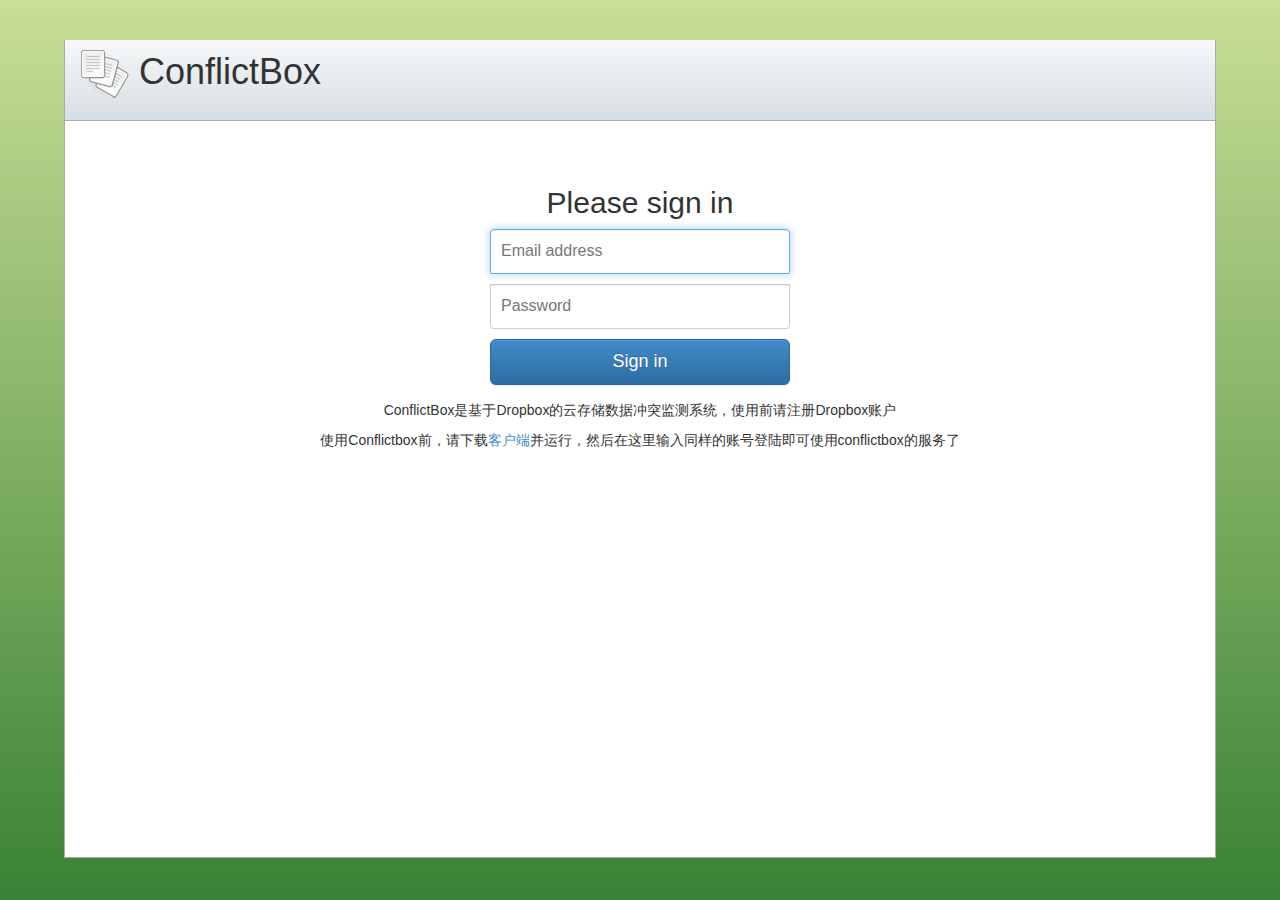
<file: src/main/webapp/index.html>
<!DOCTYPE HTML PUBLIC "-//W3C//DTD HTML 4.01//EN"
"http://www.w3.org/TR/html4/strict.dtd">
<!-- saved from url=(0016)http://localhost -->

<html>
<head>

	<meta http-equiv="content-type" content="text/html; charset=utf-8">
	<meta http-equiv="X-UA-Compatible" content="IE=10,IE=9,IE=8">

	<title>ConflictBox</title>
<!-- Latest compiled and minified CSS -->
	
	<!-- <link rel="stylesheet" href="//maxcdn.bootstrapcdn.com/bootstrap/3.2.0/css/bootstrap.min.css">-->
	<link rel="stylesheet" href="css/bootstrap.min.css">
<!-- Optional theme -->
	<link rel="stylesheet" href="css/bootstrap-theme.min.css">

<!-- Latest compiled and minified JavaScript -->
	<!--  <script src="http://code.jquery.com/jquery-2.1.0.min.js"></script>-->
	<script src="js/jquery-2.1.4.min.js"></script>
	<script src="js/bootstrap.min.js"></script>
	<script src="js/jquery.cookie.js"></script>
	
	
	<style type="text/css">
		html, body {
			height:100%; margin: 0; padding: 0;
		}
$
		html>body {
			font-size: 14px; 
			/*font-size: 100%;*/
		} /* Reset Base Font Size */

		body {
			font-family: Verdana, helvetica, arial, sans-serif;
			/*font-size: 100%;*/
			background: #0072AF;
			color: #333;

			background: rgb(201,222,150);
			background: -moz-linear-gradient(top, rgb(201,222,150) 0%, rgb(138,182,107) 44%, rgb(57,130,53) 100%);
			background: -webkit-gradient(linear, left top, left bottom, color-stop(0%,rgb(201,222,150)), color-stop(44%,rgb(138,182,107)), color-stop(100%,rgb(57,130,53)));
			background: -webkit-linear-gradient(top, rgb(201,222,150) 0%,rgb(138,182,107) 44%,rgb(57,130,53) 100%);
			background: -o-linear-gradient(top, rgb(201,222,150) 0%,rgb(138,182,107) 44%,rgb(57,130,53) 100%);
			background: -ms-linear-gradient(top, rgb(201,222,150) 0%,rgb(138,182,107) 44%,rgb(57,130,53) 100%);
			filter: progid:DXImageTransform.Microsoft.gradient( startColorstr='#c9de96', endColorstr='#398235',GradientType=0 );
			background: linear-gradient(top, rgb(201,222,150) 0%,rgb(138,182,107) 44%,rgb(57,130,53) 100%);
		}

		h1 {
			font-family: 'trebuchet ms', verdana, arial;
			padding: 10px;
			padding-top:12px;
			padding-bottom:0px;
			margin: 0 }
			font-size: large
		}

		a img {
			border: none;
		}

		.top {
			width: 90%;
			height:80px;
			background-color:#eee;
			margin-left: auto;
			margin-right: auto;

			border-left: 1px solid #aaa;
			border-right: 1px solid #aaa;

			background: rgb(246,248,249);
			background: -moz-linear-gradient(top, rgb(246,248,249) 0%, rgb(215,222,227) 99%);
			background: -webkit-gradient(linear, left top, left bottom, color-stop(0%,rgb(246,248,249)), color-stop(99%,rgb(215,222,227)));
			background: -webkit-linear-gradient(top, rgb(246,248,249) 0%,rgb(215,222,227) 99%);
			background: -o-linear-gradient(top, rgb(246,248,249) 0%,rgb(215,222,227) 99%);
			background: -ms-linear-gradient(top, rgb(246,248,249) 0%,rgb(215,222,227) 99%);
			filter: progid:DXImageTransform.Microsoft.gradient( startColorstr='#f6f8f9', endColorstr='#d7dee3',GradientType=0 );
			background: linear-gradient(top, rgb(246,248,249) 0%,rgb(215,222,227) 99%);

		}
		.top a {
			color: #900;
		}
		.top_icon {
			background: url([data-uri])
			no-repeat;

			margin:10px;
			margin-left:16px;
			float:left;
			width:48px;
			height:48px;
		}
		.top_search {
			float:right;
			padding:10px;
		}
		.top_appinfo {
			padding: 10px;
			padding-top:0px;
			font-style: italic;
		}

		.loading {
			background:#fff;
			border: 1px solid #aaa;
			margin-left: auto;
			margin-right: auto;
			width: 90%;
			height:90%;
			padding-top:30px;
			text-align:center;
			font-size:100%;
		}
		.loading_info {
			font-size:80%;
			font-style: italic;
		}

		.content {
			display:none;
			width: 90%;
			padding:0px;
			margin-left: auto;
			margin-right: auto;
			background: white;
			border: none;
			border-left: 1px solid #aaa;
			border-right: 1px solid #aaa;
			border-bottom: 1px solid #aaa;
		}

		.tree_div {
			position:relative;
			height: 100%;
			width:29%;
			float:left;
			overflow:auto;
			border-top: 1px solid #aaa;
		}

		.files_div {
			position:relative;
			height: 100%;
			overflow: auto;
			border-top: 1px solid #aaa;
		}

		.bold {
			font-weight: bold;
		}
		
		.msg{
			display:none;
		}

		/* --- Splitter --- */

		.vsplitbar {
			width: 4px;
			background: #d7dee3;
			border-right: 1px solid #bbb;
		}

		/* --- File Table --- */

		table.tablesorter {
			font-family:arial;
			background-color: #CDCDCD;
			font-size: 10pt;
			width: 100%;
			text-align: left;
			border-spacing: 0px;
			border-bottom: 1px solid #CCC;
		}
		table.tablesorter thead tr th, table.tablesorter tfoot tr th {
			background: #FFEFCC;
			border-left: 1px solid #CCC;
			border-right: 1px solid #CCC;
			padding: 4px;
			border-left: 0px;
		}
		table.tablesorter thead tr .header {
			/*background-image: url(tree_tablesorter_bg.gif);*/
			background-image: url([data-uri]);
			background-repeat: no-repeat;
			background-position: center right;
			cursor: pointer;
		}
		table.tablesorter tbody td {
			vertical-align: top;
			background: #FFF;
			border-bottom: none;
			border-left: none;
			border-right: 1px solid #CCC;
			border-top: 1px solid #DDD;
			padding: 3px 3px 3px 4px;
		}

		table.tablesorter tbody tr:nth-child(even) td {
			background: #EEE;
		}
		table.tablesorter thead tr .headerSortUp {
			/*background-image: url(tree_tablesorter_asc.gif);*/
			background-image: url([data-uri]);
		}
		table.tablesorter thead tr .headerSortDown {
			/*background-image: url(tree_tablesorter_desc.gif);*/
			background-image: url([data-uri]);
		}
		table.tablesorter thead tr .headerSortDown, table.tablesorter thead tr .headerSortUp {
			background-color: #FFD283;
		}

		table.tablesorter th:last-of-type,
		table.tablesorter td:last-of-type {
			border-right:0px;
		}

		span.file, span.file_folder {
			background: url([data-uri])
			no-repeat
			left center;
			padding-left:16px;
			padding-bottom:1px;
			padding-top:1px;
		 }

		span.file_folder {
			background: url([data-uri])
			no-repeat
			left center;
		}

		span.file a, span.file_folder a {
			text-decoration: none;
			color: #333;
		 }

		span.file a:hover, span.file_folder a:hover {
			text-decoration: underline;
			color: #900;
		 }

		.path_info {
			background: #fff;
			font-family: arial;
			font-size: 8pt;
			border: 0px;
			border-bottom: 1px solid #CCC;
			padding:3px;
			padding-left: 6px;
		}

		.num_files {
			padding: 10px;
		}

		/* --- DynaTree --- */
		ul.dynatree-container
		{
			white-space: nowrap;
			padding: 0px;
			margin: 0; /* issue 201 */
			background-color: white;
			border: 0px dotted gray;
			overflow: auto;
			height: 100%; /* issue 263 */
		}

		ul.dynatree-container ul
		{
			padding: 0 0 0 16px;
			margin: 0;
		}

		ul.dynatree-container li
		{
			list-style-image: none;
			list-style-position: outside;
			list-style-type: none;
			-moz-background-clip:border;
			-moz-background-inline-policy: continuous;
			-moz-background-origin: padding;
			background-attachment: scroll;
			background-color: transparent;
			background-repeat: repeat-y;
			/* vline.gif */
			background-image:url([data-uri]);
			background-position: 0 0;
			margin: 0;
			padding: 1px 0 0 0;
		}
		ul.dynatree-container li.dynatree-lastsib
		{
			background-image: none;
		}
		ul.dynatree-no-connector > li
		{
			background-image: none;
		}
		.ui-dynatree-disabled ul.dynatree-container
		{
			opacity: 0.5;
			background-color: silver;
		}
		span.dynatree-empty,
		span.dynatree-vline,
		span.dynatree-connector,
		span.dynatree-expander,
		span.dynatree-icon,
		span.dynatree-checkbox,
		span.dynatree-radio,
		span.dynatree-drag-helper-img,
		#dynatree-drop-marker
		{
			width: 16px;
			height: 16px;
			display: inline-block; /* Required to make a span sizeable */
			vertical-align: top;
			background-repeat: no-repeat;
			background-position: left;
			/* icons.gif */
			background-image:url([data-uri]);
			background-position: 0 0;
		}
		ul.dynatree-container img
		{
			width: 16px;
			height: 16px;
			margin-left: 3px;
			vertical-align: top;
			border-style: none;
		}
		span.dynatree-connector
		{
			background-position: -16px -64px;
		}
		span.dynatree-expander
		{
			background-position: 0px -80px;
			cursor: pointer;
		}
		.dynatree-exp-cl span.dynatree-expander /* Collapsed, not delayed, last sibling */
		{
			background-position: 0px -96px;
		}
		.dynatree-exp-cd span.dynatree-expander /* Collapsed, delayed, not last sibling */
		{
			background-position: -64px -80px;
		}
		.dynatree-exp-cdl span.dynatree-expander /* Collapsed, delayed, last sibling */
		{
			background-position: -64px -96px;
		}
		.dynatree-exp-e span.dynatree-expander,  /* Expanded, not delayed, not last sibling */
		.dynatree-exp-ed span.dynatree-expander  /* Expanded, delayed, not last sibling */
		{
			background-position: -32px -80px;
		}
		.dynatree-exp-el span.dynatree-expander,  /* Expanded, not delayed, last sibling */
		.dynatree-exp-edl span.dynatree-expander  /* Expanded, delayed, last sibling */
		{
			background-position: -32px -96px;
		}
		.dynatree-loading span.dynatree-expander  /* 'Loading' status overrides all others */
		{
			background-position: 0 0;
			/*background-image: url("loading.gif");*/
		}
		span.dynatree-icon /* Default icon */
		{
			margin-left: 3px;
			background-position: 0px 0px;
		}
		.dynatree-ico-cf span.dynatree-icon  /* Collapsed Folder */
		{
			/*background-position: 0px -16px;*/
			background: url([data-uri])
		}
		.dynatree-ico-ef span.dynatree-icon  /* Expanded Folder */
		{
			/*background-position: -64px -16px;*/
			background:url([data-uri]);
		}
		span.dynatree-node
		{
			/*	display: -moz-inline-box; /* issue 133, 165, 172, 192. removed for issue 221*/
			/*	-moz-box-align: start; /* issue 221 */
			/*  display: inline-block; /* Required to make a span sizeable */
		}
		ul.dynatree-container a
		{
			color: black; /* inherit doesn't work on IE */
			text-decoration: none;
			vertical-align: top;
			margin: 0px;
			/*margin-left: 3px;*/
			border: 1px solid transparent;
			/*	outline: 0; /* @ Firefox, prevent dotted border after click */
		}
		ul.dynatree-container a:hover
		{
			/*	text-decoration: underline; */
			background-color: #E9EDEF;
			border: 1px solid #aaa;
		}
		span.dynatree-node a
		{
			/*font-size: 10pt; /* required for IE, quirks mode */
			display: inline-block; /* Better alignment, when title contains <br> */
			padding-left: 2px;
			padding-right: 3px; /* Otherwise italic font will be outside bounds */
		}
		span.dynatree-folder a
		{
		}
		ul.dynatree-container a:focus,
		span.dynatree-focused a:link  /* @IE */
		{
		}
		span.dynatree-has-children a
		{
		}
		span.dynatree-expanded a
		{
		}
		span.dynatree-selected a
		{
		}
		span.dynatree-active a
		{
			font-weight: bold;
			/*background-color: #3169C6 !important;
			color: white !important; /* @ IE6 */
		}


	</style>
	
	<link href="css/signin.css" rel="stylesheet">
	
	</head>

	<body>

	<div id="wrapper" style="height:100%;">
	
		<div id="top" class="top">
		
			<span class="top_icon"></span>
		
			<h1>ConflictBox</h1>
			
		</div>

		<div id="loading" class="loading">

      		<form class="form-signin" role="form">
        	<h2 class="form-signin-heading">Please sign in</h2>
        	<input type="email" class="form-control username" placeholder="Email address" name="email" required autofocus>
        	<input type="password" class="form-control password" placeholder="Password" name="password" required>
        	<!--  <div class="checkbox">
          		<label>
            		<input type="checkbox" value="remember-me"> Remember me
          		</label>
        	</div>-->
        	<button class="btn btn-lg btn-primary btn-block">Sign in</button>
        	<div class="msg" style="color:red">用户名或密码错误</div>

      		</form>
      		<div>
      			<p>ConflictBox是基于Dropbox的云存储数据冲突监测系统，使用前请注册Dropbox账户</p>
        		<p>使用Conflictbox前，请下载<a href="download/ConflictBoxClient.exe">客户端</a>并运行，然后在这里输入同样的账号登陆即可使用conflictbox的服务了</p>
        	</div>
      		<script type="text/javascript">
      			$('.btn-block').click(function(event){
      				event.preventDefault();
      				var username = $('.username').val();
      				console.log(username);
      				var password = $('.password').val();
      				$.ajax({
      					url:"login",
      					type:"POST",
      					//datatype:"html",
      					data:{'user':username, 'password': password},
      					success:function(msg){
      						var data = eval('msg='+msg);
      						console.log(data);
      						if (data.normalReturn.user != null){
      							console.log(data.normalReturn.user);
      							console.log(data.normalReturn.isExist);
      							$.cookie("user",data.normalReturn.user,{path:"/"});
      							$.cookie("password", password, {path:"/"});
      							$.cookie("accessToken",data.normalReturn.accessToken, {path:"/"});
								if (data.normalReturn.isExist){
									location.href="show.html";
								}else{
									location.href="home.html";
								}      							
      						}else{
      							$('.msg').css('display', 'block');
      						}
      					}
      				});
      			});
      		</script>
      		


		</div>
 
	</div>
 
</body></html>
</file>
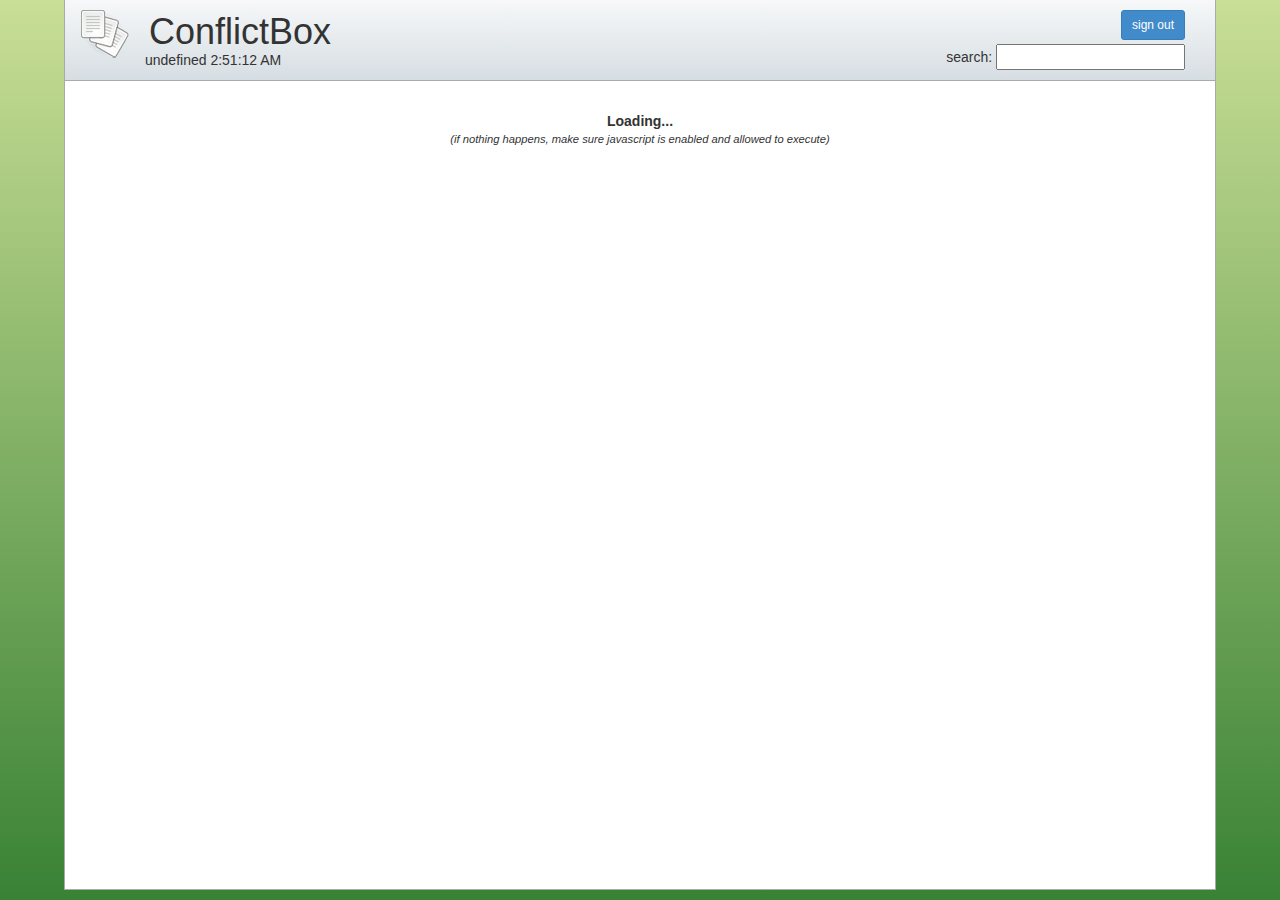
<file: src/main/webapp/show.html>
<!DOCTYPE HTML PUBLIC "-//W3C//DTD HTML 4.01//EN"
"http://www.w3.org/TR/html4/strict.dtd">
<!-- saved from url=(0016)http://localhost -->
<html>
<head>
<meta http-equiv="content-type" content="text/html; charset=utf-8">
<meta http-equiv="X-UA-Compatible" content="IE=10,IE=9,IE=8">
<title>Snapshot of Dropbox</title>

<link rel="stylesheet" href="css/bootstrap.min.css">
<style type="text/css">
html,body {
	height: 100%;
	margin: 0;
	padding: 0;
}

html>body {
	font-size: 14px;
	/*font-size: 68.75%;*/
} /* Reset Base Font Size */
body {
	font-family: Verdana, helvetica, arial, sans-serif;
	/*font-size: 68.75%;*/
	background: #0072AF;
	color: #333;
	background: rgb(201, 222, 150);
	background: -moz-linear-gradient(top, rgb(201, 222, 150) 0%,
		rgb(138, 182, 107) 44%, rgb(57, 130, 53) 100%);
	background: -webkit-gradient(linear, left top, left bottom, color-stop(0%, rgb(201,
		222, 150)), color-stop(44%, rgb(138, 182, 107)),
		color-stop(100%, rgb(57, 130, 53)));
	background: -webkit-linear-gradient(top, rgb(201, 222, 150) 0%,
		rgb(138, 182, 107) 44%, rgb(57, 130, 53) 100%);
	background: -o-linear-gradient(top, rgb(201, 222, 150) 0%,
		rgb(138, 182, 107) 44%, rgb(57, 130, 53) 100%);
	background: -ms-linear-gradient(top, rgb(201, 222, 150) 0%,
		rgb(138, 182, 107) 44%, rgb(57, 130, 53) 100%);
	filter: progid:DXImageTransform.Microsoft.gradient(   startColorstr='#c9de96',
		endColorstr='#398235', GradientType=0);
	background: linear-gradient(top, rgb(201, 222, 150) 0%,
		rgb(138, 182, 107) 44%, rgb(57, 130, 53) 100%);
}

h1 {
	font-family: 'trebuchet ms', verdana, arial;
	padding: 10px;
	padding-top: 12px;
	padding-bottom: 0px;
	margin: 0;
	max-width:50%;
	float:left;
}

font-size


:

 

large


		

}
a img {
	border: none;
}

.top {
	width: 90%;
	height: 80px;
	background-color: #eee;
	margin-left: auto;
	margin-right: auto;
	border-left: 1px solid #aaa;
	border-right: 1px solid #aaa;
	background: rgb(246, 248, 249);
	background: -moz-linear-gradient(top, rgb(246, 248, 249) 0%,
		rgb(215, 222, 227) 99%);
	background: -webkit-gradient(linear, left top, left bottom, color-stop(0%, rgb(246,
		248, 249)), color-stop(99%, rgb(215, 222, 227)));
	background: -webkit-linear-gradient(top, rgb(246, 248, 249) 0%,
		rgb(215, 222, 227) 99%);
	background: -o-linear-gradient(top, rgb(246, 248, 249) 0%,
		rgb(215, 222, 227) 99%);
	background: -ms-linear-gradient(top, rgb(246, 248, 249) 0%,
		rgb(215, 222, 227) 99%);
	filter: progid:DXImageTransform.Microsoft.gradient(   startColorstr='#f6f8f9',
		endColorstr='#d7dee3', GradientType=0);
	background: linear-gradient(top, rgb(246, 248, 249) 0%,
		rgb(215, 222, 227) 99%);
	overflow:hidden;
	position:relative;
}

.top a {
	color: #900;
}

.top_icon {
	background:
		url([data-uri])
		no-repeat;
	margin: 10px;
	margin-left: 16px;
	float: left;
	width: 48px;
	height: 48px;
}

.top_search {
	display:block;
	float: right;
	padding: 10px;
	position:absolute;
	right:20px;
	bottom:0px;
}

.top_appinfo {
	padding: 10px;
	padding-top: 0px;
	font-style: italic;
}

#top_sub{
	overflow:hidden;
}

.loading {
	background: #fff;
	border: 1px solid #aaa;
	margin-left: auto;
	margin-right: auto;
	width: 90%;
	height: 90%;
	padding-top: 30px;
	text-align: center;
	font-size: 100%;
}
#label_text{
	max-width:90px;
	position:absolute;
	float:left;
	left:280px;
	top:23px;
}
#refresh_time{
	position:absolute;
	float:left;
	left:360px;
}

#label_s{
	position:absolute;
	float:left;
	left:390px;
	top:23px;
}

.mybtn{
	max-width:80px;
	float:right;
	max-hight:40px;
	position:absolute;
	right:30px;
	top:10px;
}
.loading_info {
	font-size: 80%;
	font-style: italic;
}

.content {
	display: none;
	width: 90%;
	padding: 0px;
	margin-left: auto;
	margin-right: auto;
	background: white;
	border: none;
	border-left: 1px solid #aaa;
	border-right: 1px solid #aaa;
	border-bottom: 1px solid #aaa;
}

.tree_div {
	position: relative;
	height: 100%;
	width: 20%;
	float: left;
	overflow: auto;
	border-top: 1px solid #aaa;
}

.files_div {
	position: relative;
	height: 100%;
	overflow: auto;
	border-top: 1px solid #aaa;
}

.bold {
	font-weight: bold;
}

/* --- Splitter --- */
.vsplitbar {
	width: 4px;
	background: #d7dee3;
	border-right: 1px solid #bbb;
}

/* --- File Table --- */
table.tablesorter {
	font-family: arial;
	background-color: #CDCDCD;
	font-size: 10pt;
	width: 100%;
	text-align: left;
	border-spacing: 0px;
	border-bottom: 1px solid #CCC;
}

table.tablesorter thead tr th,table.tablesorter tfoot tr th {
	background: #FFEFCC;
	border-left: 1px solid #CCC;
	border-right: 1px solid #CCC;
	padding: 4px;
	border-left: 0px;
}

table.tablesorter thead tr .header {
	/*background-image: url(tree_tablesorter_bg.gif);*/
	background-image:
		url([data-uri]);
	background-repeat: no-repeat;
	background-position: center right;
	cursor: pointer;
}

table.tablesorter tbody td {
	vertical-align: top;
	background: #FFF;
	border-bottom: none;
	border-left: none;
	border-right: 1px solid #CCC;
	border-top: 1px solid #DDD;
	padding: 3px 3px 3px 4px;
}

table.tablesorter tbody tr:nth-child(even) td {
	background: #EEE;
}

table.tablesorter thead tr .headerSortUp {
	/*background-image: url(tree_tablesorter_asc.gif);*/
	background-image:
		url([data-uri]);
}

table.tablesorter thead tr .headerSortDown {
	/*background-image: url(tree_tablesorter_desc.gif);*/
	background-image:
		url([data-uri]);
}

table.tablesorter thead tr .headerSortDown,table.tablesorter thead tr .headerSortUp
	{
	background-color: #FFD283;
}

table.tablesorter th:last-of-type,table.tablesorter td:last-of-type {
	border-right: 0px;
}

span.file,span.file_folder {
	background:
		url([data-uri])
		no-repeat left center;
	padding-left: 16px;
	padding-bottom: 1px;
	padding-top: 1px;
}

span.file_folder {
	background:
		url([data-uri])
		no-repeat left center;
}

span.file a,span.file_folder a {
	text-decoration: none;
	color: #333;
}

span.file a:hover,span.file_folder a:hover {
	text-decoration: underline;
	color: #900;
}

.path_info {
	background: #fff;
	font-family: arial;
	font-size: 10pt;
	border: 0px;
	border-bottom: 1px solid #CCC;
	padding: 3px;
	padding-left: 6px;
}

.num_files {
	padding: 10px;
}

/* --- DynaTree --- */
ul.dynatree-container {
	white-space: nowrap;
	padding: 0px;
	margin: 0; /* issue 201 */
	background-color: white;
	border: 0px dotted gray;
	overflow: auto;
	height: 100%; /* issue 263 */
}

ul.dynatree-container ul {
	padding: 0 0 0 16px;
	margin: 0;
}

ul.dynatree-container li {
	list-style-image: none;
	list-style-position: outside;
	list-style-type: none;
	-moz-background-clip: border;
	-moz-background-inline-policy: continuous;
	-moz-background-origin: padding;
	background-attachment: scroll;
	background-color: transparent;
	background-repeat: repeat-y;
	/* vline.gif */
	background-image:
		url([data-uri]);
	background-position: 0 0;
	margin: 0;
	padding: 1px 0 0 0;
}

ul.dynatree-container li.dynatree-lastsib {
	background-image: none;
}

ul.dynatree-no-connector>li {
	background-image: none;
}

.ui-dynatree-disabled ul.dynatree-container {
	opacity: 0.5;
	background-color: silver;
}

span.dynatree-empty,span.dynatree-vline,span.dynatree-connector,span.dynatree-expander,span.dynatree-icon,span.dynatree-checkbox,span.dynatree-radio,span.dynatree-drag-helper-img,#dynatree-drop-marker
	{
	width: 16px;
	height: 16px;
	display: inline-block; /* Required to make a span sizeable */
	vertical-align: top;
	background-repeat: no-repeat;
	background-position: left;
	/* icons.gif */
	background-image:
		url([data-uri]);
	background-position: 0 0;
}

ul.dynatree-container img {
	width: 16px;
	height: 16px;
	margin-left: 3px;
	vertical-align: top;
	border-style: none;
}

span.dynatree-connector {
	background-position: -16px -64px;
}

span.dynatree-expander {
	background-position: 0px -80px;
	cursor: pointer;
}

.dynatree-exp-cl span.dynatree-expander
	/* Collapsed, not delayed, last sibling */ {
	background-position: 0px -96px;
}

.dynatree-exp-cd span.dynatree-expander
	/* Collapsed, delayed, not last sibling */ {
	background-position: -64px -80px;
}

.dynatree-exp-cdl span.dynatree-expander
	/* Collapsed, delayed, last sibling */ {
	background-position: -64px -96px;
}

.dynatree-exp-e span.dynatree-expander,
	/* Expanded, not delayed, not last sibling */ .dynatree-exp-ed span.dynatree-expander
	/* Expanded, delayed, not last sibling */ {
	background-position: -32px -80px;
}

.dynatree-exp-el span.dynatree-expander,
	/* Expanded, not delayed, last sibling */ .dynatree-exp-edl span.dynatree-expander
	/* Expanded, delayed, last sibling */ {
	background-position: -32px -96px;
}

.dynatree-loading span.dynatree-expander
	/* 'Loading' status overrides all others */ {
	background-position: 0 0;
	/*background-image: url("loading.gif");*/
}

span.dynatree-icon /* Default icon */ {
	margin-left: 3px;
	background-position: 0px 0px;
}

.dynatree-ico-cf span.dynatree-icon /* Collapsed Folder */ {
	/*background-position: 0px -16px;*/
	background:
		url([data-uri])
}

.dynatree-ico-ef span.dynatree-icon /* Expanded Folder */ {
	/*background-position: -64px -16px;*/
	background:
		url([data-uri]);
}

span.dynatree-node {
	/*	display: -moz-inline-box; /* issue 133, 165, 172, 192. removed for issue 221*/
	/*	-moz-box-align: start; /* issue 221 */
	/*  display: inline-block; /* Required to make a span sizeable */
	
}

ul.dynatree-container a {
	color: black; /* inherit doesn't work on IE */
	text-decoration: none;
	vertical-align: top;
	margin: 0px;
	/*margin-left: 3px;*/
	border: 1px solid transparent;
	/*	outline: 0; /* @ Firefox, prevent dotted border after click */
}

ul.dynatree-container a:hover {
	/*	text-decoration: underline; */
	background-color: #E9EDEF;
	border: 1px solid #aaa;
}

span.dynatree-node a {
	/*font-size: 10pt; /* required for IE, quirks mode */
	display: inline-block; /* Better alignment, when title contains <br> */
	padding-left: 2px;
	padding-right: 3px; /* Otherwise italic font will be outside bounds */
}

span.dynatree-folder a {
	
}

ul.dynatree-container a:focus,span.dynatree-focused a:link /* @IE */ {
	
}

span.dynatree-has-children a {
	
}

span.dynatree-expanded a {
	
}

span.dynatree-selected a {
	
}

span.dynatree-active a {
	font-weight: bold;
	/*background-color: #3169C6 !important;
			color: white !important; /* @ IE6 */
}

.info{
	float:left;
	max-width:50%;
	position:absolute;
	left:80px;
	bottom:10px;
}
</style>


<script type="text/javascript" src="js/jquery-2.1.4.min.js">
		/* --- jQuery: http://jquery.com/ --- */
		//(function(a,b){function cv(a){return f.isWindow(a)?a:a.nodeType===9?a.defaultView||a.parentWindow:!1}function cs(a){if(!cg[a]){var b=c.body,d=f("<"+a+">").appendTo(b),e=d.css("display");d.remove();if(e==="none"||e===""){ch||(ch=c.createElement("iframe"),ch.frameBorder=ch.width=ch.height=0),b.appendChild(ch);if(!ci||!ch.createElement)ci=(ch.contentWindow||ch.contentDocument).document,ci.write((c.compatMode==="CSS1Compat"?"<!doctype html>":"")+"<html><body>"),ci.close();d=ci.createElement(a),ci.body.appendChild(d),e=f.css(d,"display"),b.removeChild(ch)}cg[a]=e}return cg[a]}function cr(a,b){var c={};f.each(cm.concat.apply([],cm.slice(0,b)),function(){c[this]=a});return c}function cq(){cn=b}function cp(){setTimeout(cq,0);return cn=f.now()}function cf(){try{return new a.ActiveXObject("Microsoft.XMLHTTP")}catch(b){}}function ce(){try{return new a.XMLHttpRequest}catch(b){}}function b$(a,c){a.dataFilter&&(c=a.dataFilter(c,a.dataType));var d=a.dataTypes,e={},g,h,i=d.length,j,k=d[0],l,m,n,o,p;for(g=1;g<i;g++){if(g===1)for(h in a.converters)typeof h=="string"&&(e[h.toLowerCase()]=a.converters[h]);l=k,k=d[g];if(k==="*")k=l;else if(l!=="*"&&l!==k){m=l+" "+k,n=e[m]||e["* "+k];if(!n){p=b;for(o in e){j=o.split(" ");if(j[0]===l||j[0]==="*"){p=e[j[1]+" "+k];if(p){o=e[o],o===!0?n=p:p===!0&&(n=o);break}}}}!n&&!p&&f.error("No conversion from "+m.replace(" "," to ")),n!==!0&&(c=n?n(c):p(o(c)))}}return c}function bZ(a,c,d){var e=a.contents,f=a.dataTypes,g=a.responseFields,h,i,j,k;for(i in g)i in d&&(c[g[i]]=d[i]);while(f[0]==="*")f.shift(),h===b&&(h=a.mimeType||c.getResponseHeader("content-type"));if(h)for(i in e)if(e[i]&&e[i].test(h)){f.unshift(i);break}if(f[0]in d)j=f[0];else{for(i in d){if(!f[0]||a.converters[i+" "+f[0]]){j=i;break}k||(k=i)}j=j||k}if(j){j!==f[0]&&f.unshift(j);return d[j]}}function bY(a,b,c,d){if(f.isArray(b))f.each(b,function(b,e){c||bC.test(a)?d(a,e):bY(a+"["+(typeof e=="object"||f.isArray(e)?b:"")+"]",e,c,d)});else if(!c&&b!=null&&typeof b=="object")for(var e in b)bY(a+"["+e+"]",b[e],c,d);else d(a,b)}function bX(a,c,d,e,f,g){f=f||c.dataTypes[0],g=g||{},g[f]=!0;var h=a[f],i=0,j=h?h.length:0,k=a===bR,l;for(;i<j&&(k||!l);i++)l=h[i](c,d,e),typeof l=="string"&&(!k||g[l]?l=b:(c.dataTypes.unshift(l),l=bX(a,c,d,e,l,g)));(k||!l)&&!g["*"]&&(l=bX(a,c,d,e,"*",g));return l}function bW(a){return function(b,c){typeof b!="string"&&(c=b,b="*");if(f.isFunction(c)){var d=b.toLowerCase().split(bN),e=0,g=d.length,h,i,j;for(;e<g;e++)h=d[e],j=/^\+/.test(h),j&&(h=h.substr(1)||"*"),i=a[h]=a[h]||[],i[j?"unshift":"push"](c)}}}function bA(a,b,c){var d=b==="width"?a.offsetWidth:a.offsetHeight,e=b==="width"?bv:bw;if(d>0){c!=="border"&&f.each(e,function(){c||(d-=parseFloat(f.css(a,"padding"+this))||0),c==="margin"?d+=parseFloat(f.css(a,c+this))||0:d-=parseFloat(f.css(a,"border"+this+"Width"))||0});return d+"px"}d=bx(a,b,b);if(d<0||d==null)d=a.style[b]||0;d=parseFloat(d)||0,c&&f.each(e,function(){d+=parseFloat(f.css(a,"padding"+this))||0,c!=="padding"&&(d+=parseFloat(f.css(a,"border"+this+"Width"))||0),c==="margin"&&(d+=parseFloat(f.css(a,c+this))||0)});return d+"px"}function bm(a,b){b.src?f.ajax({url:b.src,async:!1,dataType:"script"}):f.globalEval((b.text||b.textContent||b.innerHTML||"").replace(be,"/*$0*/")),b.parentNode&&b.parentNode.removeChild(b)}function bl(a){f.nodeName(a,"input")?bk(a):"getElementsByTagName"in a&&f.grep(a.getElementsByTagName("input"),bk)}function bk(a){if(a.type==="checkbox"||a.type==="radio")a.defaultChecked=a.checked}function bj(a){return"getElementsByTagName"in a?a.getElementsByTagName("*"):"querySelectorAll"in a?a.querySelectorAll("*"):[]}function bi(a,b){var c;if(b.nodeType===1){b.clearAttributes&&b.clearAttributes(),b.mergeAttributes&&b.mergeAttributes(a),c=b.nodeName.toLowerCase();if(c==="object")b.outerHTML=a.outerHTML;else if(c!=="input"||a.type!=="checkbox"&&a.type!=="radio"){if(c==="option")b.selected=a.defaultSelected;else if(c==="input"||c==="textarea")b.defaultValue=a.defaultValue}else a.checked&&(b.defaultChecked=b.checked=a.checked),b.value!==a.value&&(b.value=a.value);b.removeAttribute(f.expando)}}function bh(a,b){if(b.nodeType===1&&!!f.hasData(a)){var c=f.expando,d=f.data(a),e=f.data(b,d);if(d=d[c]){var g=d.events;e=e[c]=f.extend({},d);if(g){delete e.handle,e.events={};for(var h in g)for(var i=0,j=g[h].length;i<j;i++)f.event.add(b,h+(g[h][i].namespace?".":"")+g[h][i].namespace,g[h][i],g[h][i].data)}}}}function bg(a,b){return f.nodeName(a,"table")?a.getElementsByTagName("tbody")[0]||a.appendChild(a.ownerDocument.createElement("tbody")):a}function W(a,b,c){b=b||0;if(f.isFunction(b))return f.grep(a,function(a,d){var e=!!b.call(a,d,a);return e===c});if(b.nodeType)return f.grep(a,function(a,d){return a===b===c});if(typeof b=="string"){var d=f.grep(a,function(a){return a.nodeType===1});if(R.test(b))return f.filter(b,d,!c);b=f.filter(b,d)}return f.grep(a,function(a,d){return f.inArray(a,b)>=0===c})}function V(a){return!a||!a.parentNode||a.parentNode.nodeType===11}function N(a,b){return(a&&a!=="*"?a+".":"")+b.replace(z,"`").replace(A,"&")}function M(a){var b,c,d,e,g,h,i,j,k,l,m,n,o,p=[],q=[],r=f._data(this,"events");if(!(a.liveFired===this||!r||!r.live||a.target.disabled||a.button&&a.type==="click")){a.namespace&&(n=new RegExp("(^|\\.)"+a.namespace.split(".").join("\\.(?:.*\\.)?")+"(\\.|$)")),a.liveFired=this;var s=r.live.slice(0);for(i=0;i<s.length;i++)g=s[i],g.origType.replace(x,"")===a.type?q.push(g.selector):s.splice(i--,1);e=f(a.target).closest(q,a.currentTarget);for(j=0,k=e.length;j<k;j++){m=e[j];for(i=0;i<s.length;i++){g=s[i];if(m.selector===g.selector&&(!n||n.test(g.namespace))&&!m.elem.disabled){h=m.elem,d=null;if(g.preType==="mouseenter"||g.preType==="mouseleave")a.type=g.preType,d=f(a.relatedTarget).closest(g.selector)[0],d&&f.contains(h,d)&&(d=h);(!d||d!==h)&&p.push({elem:h,handleObj:g,level:m.level})}}}for(j=0,k=p.length;j<k;j++){e=p[j];if(c&&e.level>c)break;a.currentTarget=e.elem,a.data=e.handleObj.data,a.handleObj=e.handleObj,o=e.handleObj.origHandler.apply(e.elem,arguments);if(o===!1||a.isPropagationStopped()){c=e.level,o===!1&&(b=!1);if(a.isImmediatePropagationStopped())break}}return b}}function K(a,c,d){var e=f.extend({},d[0]);e.type=a,e.originalEvent={},e.liveFired=b,f.event.handle.call(c,e),e.isDefaultPrevented()&&d[0].preventDefault()}function E(){return!0}function D(){return!1}function m(a,c,d){var e=c+"defer",g=c+"queue",h=c+"mark",i=f.data(a,e,b,!0);i&&(d==="queue"||!f.data(a,g,b,!0))&&(d==="mark"||!f.data(a,h,b,!0))&&setTimeout(function(){!f.data(a,g,b,!0)&&!f.data(a,h,b,!0)&&(f.removeData(a,e,!0),i.resolve())},0)}function l(a){for(var b in a)if(b!=="toJSON")return!1;return!0}function k(a,c,d){if(d===b&&a.nodeType===1){var e="data-"+c.replace(j,"$1-$2").toLowerCase();d=a.getAttribute(e);if(typeof d=="string"){try{d=d==="true"?!0:d==="false"?!1:d==="null"?null:f.isNaN(d)?i.test(d)?f.parseJSON(d):d:parseFloat(d)}catch(g){}f.data(a,c,d)}else d=b}return d}var c=a.document,d=a.navigator,e=a.location,f=function(){function J(){if(!e.isReady){try{c.documentElement.doScroll("left")}catch(a){setTimeout(J,1);return}e.ready()}}var e=function(a,b){return new e.fn.init(a,b,h)},f=a.jQuery,g=a.$,h,i=/^(?:[^<]*(<[\w\W]+>)[^>]*$|#([\w\-]*)$)/,j=/\S/,k=/^\s+/,l=/\s+$/,m=/\d/,n=/^<(\w+)\s*\/?>(?:<\/\1>)?$/,o=/^[\],:{}\s]*$/,p=/\\(?:["\\\/bfnrt]|u[0-9a-fA-F]{4})/g,q=/"[^"\\\n\r]*"|true|false|null|-?\d+(?:\.\d*)?(?:[eE][+\-]?\d+)?/g,r=/(?:^|:|,)(?:\s*\[)+/g,s=/(webkit)[ \/]([\w.]+)/,t=/(opera)(?:.*version)?[ \/]([\w.]+)/,u=/(msie) ([\w.]+)/,v=/(mozilla)(?:.*? rv:([\w.]+))?/,w=/-([a-z])/ig,x=function(a,b){return b.toUpperCase()},y=d.userAgent,z,A,B,C=Object.prototype.toString,D=Object.prototype.hasOwnProperty,E=Array.prototype.push,F=Array.prototype.slice,G=String.prototype.trim,H=Array.prototype.indexOf,I={};e.fn=e.prototype={constructor:e,init:function(a,d,f){var g,h,j,k;if(!a)return this;if(a.nodeType){this.context=this[0]=a,this.length=1;return this}if(a==="body"&&!d&&c.body){this.context=c,this[0]=c.body,this.selector=a,this.length=1;return this}if(typeof a=="string"){a.charAt(0)!=="<"||a.charAt(a.length-1)!==">"||a.length<3?g=i.exec(a):g=[null,a,null];if(g&&(g[1]||!d)){if(g[1]){d=d instanceof e?d[0]:d,k=d?d.ownerDocument||d:c,j=n.exec(a),j?e.isPlainObject(d)?(a=[c.createElement(j[1])],e.fn.attr.call(a,d,!0)):a=[k.createElement(j[1])]:(j=e.buildFragment([g[1]],[k]),a=(j.cacheable?e.clone(j.fragment):j.fragment).childNodes);return e.merge(this,a)}h=c.getElementById(g[2]);if(h&&h.parentNode){if(h.id!==g[2])return f.find(a);this.length=1,this[0]=h}this.context=c,this.selector=a;return this}return!d||d.jquery?(d||f).find(a):this.constructor(d).find(a)}if(e.isFunction(a))return f.ready(a);a.selector!==b&&(this.selector=a.selector,this.context=a.context);return e.makeArray(a,this)},selector:"",jquery:"1.6.2",length:0,size:function(){return this.length},toArray:function(){return F.call(this,0)},get:function(a){return a==null?this.toArray():a<0?this[this.length+a]:this[a]},pushStack:function(a,b,c){var d=this.constructor();e.isArray(a)?E.apply(d,a):e.merge(d,a),d.prevObject=this,d.context=this.context,b==="find"?d.selector=this.selector+(this.selector?" ":"")+c:b&&(d.selector=this.selector+"."+b+"("+c+")");return d},each:function(a,b){return e.each(this,a,b)},ready:function(a){e.bindReady(),A.done(a);return this},eq:function(a){return a===-1?this.slice(a):this.slice(a,+a+1)},first:function(){return this.eq(0)},last:function(){return this.eq(-1)},slice:function(){return this.pushStack(F.apply(this,arguments),"slice",F.call(arguments).join(","))},map:function(a){return this.pushStack(e.map(this,function(b,c){return a.call(b,c,b)}))},end:function(){return this.prevObject||this.constructor(null)},push:E,sort:[].sort,splice:[].splice},e.fn.init.prototype=e.fn,e.extend=e.fn.extend=function(){var a,c,d,f,g,h,i=arguments[0]||{},j=1,k=arguments.length,l=!1;typeof i=="boolean"&&(l=i,i=arguments[1]||{},j=2),typeof i!="object"&&!e.isFunction(i)&&(i={}),k===j&&(i=this,--j);for(;j<k;j++)if((a=arguments[j])!=null)for(c in a){d=i[c],f=a[c];if(i===f)continue;l&&f&&(e.isPlainObject(f)||(g=e.isArray(f)))?(g?(g=!1,h=d&&e.isArray(d)?d:[]):h=d&&e.isPlainObject(d)?d:{},i[c]=e.extend(l,h,f)):f!==b&&(i[c]=f)}return i},e.extend({noConflict:function(b){a.$===e&&(a.$=g),b&&a.jQuery===e&&(a.jQuery=f);return e},isReady:!1,readyWait:1,holdReady:function(a){a?e.readyWait++:e.ready(!0)},ready:function(a){if(a===!0&&!--e.readyWait||a!==!0&&!e.isReady){if(!c.body)return setTimeout(e.ready,1);e.isReady=!0;if(a!==!0&&--e.readyWait>0)return;A.resolveWith(c,[e]),e.fn.trigger&&e(c).trigger("ready").unbind("ready")}},bindReady:function(){if(!A){A=e._Deferred();if(c.readyState==="complete")return setTimeout(e.ready,1);if(c.addEventListener)c.addEventListener("DOMContentLoaded",B,!1),a.addEventListener("load",e.ready,!1);else if(c.attachEvent){c.attachEvent("onreadystatechange",B),a.attachEvent("onload",e.ready);var b=!1;try{b=a.frameElement==null}catch(d){}c.documentElement.doScroll&&b&&J()}}},isFunction:function(a){return e.type(a)==="function"},isArray:Array.isArray||function(a){return e.type(a)==="array"},isWindow:function(a){return a&&typeof a=="object"&&"setInterval"in a},isNaN:function(a){return a==null||!m.test(a)||isNaN(a)},type:function(a){return a==null?String(a):I[C.call(a)]||"object"},isPlainObject:function(a){if(!a||e.type(a)!=="object"||a.nodeType||e.isWindow(a))return!1;if(a.constructor&&!D.call(a,"constructor")&&!D.call(a.constructor.prototype,"isPrototypeOf"))return!1;var c;for(c in a);return c===b||D.call(a,c)},isEmptyObject:function(a){for(var b in a)return!1;return!0},error:function(a){throw a},parseJSON:function(b){if(typeof b!="string"||!b)return null;b=e.trim(b);if(a.JSON&&a.JSON.parse)return a.JSON.parse(b);if(o.test(b.replace(p,"@").replace(q,"]").replace(r,"")))return(new Function("return "+b))();e.error("Invalid JSON: "+b)},parseXML:function(b,c,d){a.DOMParser?(d=new DOMParser,c=d.parseFromString(b,"text/xml")):(c=new ActiveXObject("Microsoft.XMLDOM"),c.async="false",c.loadXML(b)),d=c.documentElement,(!d||!d.nodeName||d.nodeName==="parsererror")&&e.error("Invalid XML: "+b);return c},noop:function(){},globalEval:function(b){b&&j.test(b)&&(a.execScript||function(b){a.eval.call(a,b)})(b)},camelCase:function(a){return a.replace(w,x)},nodeName:function(a,b){return a.nodeName&&a.nodeName.toUpperCase()===b.toUpperCase()},each:function(a,c,d){var f,g=0,h=a.length,i=h===b||e.isFunction(a);if(d){if(i){for(f in a)if(c.apply(a[f],d)===!1)break}else for(;g<h;)if(c.apply(a[g++],d)===!1)break}else if(i){for(f in a)if(c.call(a[f],f,a[f])===!1)break}else for(;g<h;)if(c.call(a[g],g,a[g++])===!1)break;return a},trim:G?function(a){return a==null?"":G.call(a)}:function(a){return a==null?"":(a+"").replace(k,"").replace(l,"")},makeArray:function(a,b){var c=b||[];if(a!=null){var d=e.type(a);a.length==null||d==="string"||d==="function"||d==="regexp"||e.isWindow(a)?E.call(c,a):e.merge(c,a)}return c},inArray:function(a,b){if(H)return H.call(b,a);for(var c=0,d=b.length;c<d;c++)if(b[c]===a)return c;return-1},merge:function(a,c){var d=a.length,e=0;if(typeof c.length=="number")for(var f=c.length;e<f;e++)a[d++]=c[e];else while(c[e]!==b)a[d++]=c[e++];a.length=d;return a},grep:function(a,b,c){var d=[],e;c=!!c;for(var f=0,g=a.length;f<g;f++)e=!!b(a[f],f),c!==e&&d.push(a[f]);return d},map:function(a,c,d){var f,g,h=[],i=0,j=a.length,k=a instanceof e||j!==b&&typeof j=="number"&&(j>0&&a[0]&&a[j-1]||j===0||e.isArray(a));if(k)for(;i<j;i++)f=c(a[i],i,d),f!=null&&(h[h.length]=f);else for(g in a)f=c(a[g],g,d),f!=null&&(h[h.length]=f);return h.concat.apply([],h)},guid:1,proxy:function(a,c){if(typeof c=="string"){var d=a[c];c=a,a=d}if(!e.isFunction(a))return b;var f=F.call(arguments,2),g=function(){return a.apply(c,f.concat(F.call(arguments)))};g.guid=a.guid=a.guid||g.guid||e.guid++;return g},access:function(a,c,d,f,g,h){var i=a.length;if(typeof c=="object"){for(var j in c)e.access(a,j,c[j],f,g,d);return a}if(d!==b){f=!h&&f&&e.isFunction(d);for(var k=0;k<i;k++)g(a[k],c,f?d.call(a[k],k,g(a[k],c)):d,h);return a}return i?g(a[0],c):b},now:function(){return(new Date).getTime()},uaMatch:function(a){a=a.toLowerCase();var b=s.exec(a)||t.exec(a)||u.exec(a)||a.indexOf("compatible")<0&&v.exec(a)||[];return{browser:b[1]||"",version:b[2]||"0"}},sub:function(){function a(b,c){return new a.fn.init(b,c)}e.extend(!0,a,this),a.superclass=this,a.fn=a.prototype=this(),a.fn.constructor=a,a.sub=this.sub,a.fn.init=function(d,f){f&&f instanceof e&&!(f instanceof a)&&(f=a(f));return e.fn.init.call(this,d,f,b)},a.fn.init.prototype=a.fn;var b=a(c);return a},browser:{}}),e.each("Boolean Number String Function Array Date RegExp Object".split(" "),function(a,b){I["[object "+b+"]"]=b.toLowerCase()}),z=e.uaMatch(y),z.browser&&(e.browser[z.browser]=!0,e.browser.version=z.version),e.browser.webkit&&(e.browser.safari=!0),j.test(" ")&&(k=/^[\s\xA0]+/,l=/[\s\xA0]+$/),h=e(c),c.addEventListener?B=function(){c.removeEventListener("DOMContentLoaded",B,!1),e.ready()}:c.attachEvent&&(B=function(){c.readyState==="complete"&&(c.detachEvent("onreadystatechange",B),e.ready())});return e}(),g="done fail isResolved isRejected promise then always pipe".split(" "),h=[].slice;f.extend({_Deferred:function(){var a=[],b,c,d,e={done:function(){if(!d){var c=arguments,g,h,i,j,k;b&&(k=b,b=0);for(g=0,h=c.length;g<h;g++)i=c[g],j=f.type(i),j==="array"?e.done.apply(e,i):j==="function"&&a.push(i);k&&e.resolveWith(k[0],k[1])}return this},resolveWith:function(e,f){if(!d&&!b&&!c){f=f||[],c=1;try{while(a[0])a.shift().apply(e,f)}finally{b=[e,f],c=0}}return this},resolve:function(){e.resolveWith(this,arguments);return this},isResolved:function(){return!!c||!!b},cancel:function(){d=1,a=[];return this}};return e},Deferred:function(a){var b=f._Deferred(),c=f._Deferred(),d;f.extend(b,{then:function(a,c){b.done(a).fail(c);return this},always:function(){return b.done.apply(b,arguments).fail.apply(this,arguments)},fail:c.done,rejectWith:c.resolveWith,reject:c.resolve,isRejected:c.isResolved,pipe:function(a,c){return f.Deferred(function(d){f.each({done:[a,"resolve"],fail:[c,"reject"]},function(a,c){var e=c[0],g=c[1],h;f.isFunction(e)?b[a](function(){h=e.apply(this,arguments),h&&f.isFunction(h.promise)?h.promise().then(d.resolve,d.reject):d[g](h)}):b[a](d[g])})}).promise()},promise:function(a){if(a==null){if(d)return d;d=a={}}var c=g.length;while(c--)a[g[c]]=b[g[c]];return a}}),b.done(c.cancel).fail(b.cancel),delete b.cancel,a&&a.call(b,b);return b},when:function(a){function i(a){return function(c){b[a]=arguments.length>1?h.call(arguments,0):c,--e||g.resolveWith(g,h.call(b,0))}}var b=arguments,c=0,d=b.length,e=d,g=d<=1&&a&&f.isFunction(a.promise)?a:f.Deferred();if(d>1){for(;c<d;c++)b[c]&&f.isFunction(b[c].promise)?b[c].promise().then(i(c),g.reject):--e;e||g.resolveWith(g,b)}else g!==a&&g.resolveWith(g,d?[a]:[]);return g.promise()}}),f.support=function(){var a=c.createElement("div"),b=c.documentElement,d,e,g,h,i,j,k,l,m,n,o,p,q,r,s,t,u;a.setAttribute("className","t"),a.innerHTML="   <link/><table></table><a href='/a' style='top:1px;float:left;opacity:.55;'>a</a><input type='checkbox'/>",d=a.getElementsByTagName("*"),e=a.getElementsByTagName("a")[0];if(!d||!d.length||!e)return{};g=c.createElement("select"),h=g.appendChild(c.createElement("option")),i=a.getElementsByTagName("input")[0],k={leadingWhitespace:a.firstChild.nodeType===3,tbody:!a.getElementsByTagName("tbody").length,htmlSerialize:!!a.getElementsByTagName("link").length,style:/top/.test(e.getAttribute("style")),hrefNormalized:e.getAttribute("href")==="/a",opacity:/^0.55$/.test(e.style.opacity),cssFloat:!!e.style.cssFloat,checkOn:i.value==="on",optSelected:h.selected,getSetAttribute:a.className!=="t",submitBubbles:!0,changeBubbles:!0,focusinBubbles:!1,deleteExpando:!0,noCloneEvent:!0,inlineBlockNeedsLayout:!1,shrinkWrapBlocks:!1,reliableMarginRight:!0},i.checked=!0,k.noCloneChecked=i.cloneNode(!0).checked,g.disabled=!0,k.optDisabled=!h.disabled;try{delete a.test}catch(v){k.deleteExpando=!1}!a.addEventListener&&a.attachEvent&&a.fireEvent&&(a.attachEvent("onclick",function(){k.noCloneEvent=!1}),a.cloneNode(!0).fireEvent("onclick")),i=c.createElement("input"),i.value="t",i.setAttribute("type","radio"),k.radioValue=i.value==="t",i.setAttribute("checked","checked"),a.appendChild(i),l=c.createDocumentFragment(),l.appendChild(a.firstChild),k.checkClone=l.cloneNode(!0).cloneNode(!0).lastChild.checked,a.innerHTML="",a.style.width=a.style.paddingLeft="1px",m=c.getElementsByTagName("body")[0],o=c.createElement(m?"div":"body"),p={visibility:"hidden",width:0,height:0,border:0,margin:0},m&&f.extend(p,{position:"absolute",left:-1e3,top:-1e3});for(t in p)o.style[t]=p[t];o.appendChild(a),n=m||b,n.insertBefore(o,n.firstChild),k.appendChecked=i.checked,k.boxModel=a.offsetWidth===2,"zoom"in a.style&&(a.style.display="inline",a.style.zoom=1,k.inlineBlockNeedsLayout=a.offsetWidth===2,a.style.display="",a.innerHTML="<div style='width:4px;'></div>",k.shrinkWrapBlocks=a.offsetWidth!==2),a.innerHTML="<table><tr><td style='padding:0;border:0;display:none'></td><td>t</td></tr></table>",q=a.getElementsByTagName("td"),u=q[0].offsetHeight===0,q[0].style.display="",q[1].style.display="none",k.reliableHiddenOffsets=u&&q[0].offsetHeight===0,a.innerHTML="",c.defaultView&&c.defaultView.getComputedStyle&&(j=c.createElement("div"),j.style.width="0",j.style.marginRight="0",a.appendChild(j),k.reliableMarginRight=(parseInt((c.defaultView.getComputedStyle(j,null)||{marginRight:0}).marginRight,10)||0)===0),o.innerHTML="",n.removeChild(o);if(a.attachEvent)for(t in{submit:1,change:1,focusin:1})s="on"+t,u=s in a,u||(a.setAttribute(s,"return;"),u=typeof a[s]=="function"),k[t+"Bubbles"]=u;o=l=g=h=m=j=a=i=null;return k}(),f.boxModel=f.support.boxModel;var i=/^(?:\{.*\}|\[.*\])$/,j=/([a-z])([A-Z])/g;f.extend({cache:{},uuid:0,expando:"jQuery"+(f.fn.jquery+Math.random()).replace(/\D/g,""),noData:{embed:!0,object:"clsid:D27CDB6E-AE6D-11cf-96B8-444553540000",applet:!0},hasData:function(a){a=a.nodeType?f.cache[a[f.expando]]:a[f.expando];return!!a&&!l(a)},data:function(a,c,d,e){if(!!f.acceptData(a)){var g=f.expando,h=typeof c=="string",i,j=a.nodeType,k=j?f.cache:a,l=j?a[f.expando]:a[f.expando]&&f.expando;if((!l||e&&l&&!k[l][g])&&h&&d===b)return;l||(j?a[f.expando]=l=++f.uuid:l=f.expando),k[l]||(k[l]={},j||(k[l].toJSON=f.noop));if(typeof c=="object"||typeof c=="function")e?k[l][g]=f.extend(k[l][g],c):k[l]=f.extend(k[l],c);i=k[l],e&&(i[g]||(i[g]={}),i=i[g]),d!==b&&(i[f.camelCase(c)]=d);if(c==="events"&&!i[c])return i[g]&&i[g].events;return h?i[f.camelCase(c)]||i[c]:i}},removeData:function(b,c,d){if(!!f.acceptData(b)){var e=f.expando,g=b.nodeType,h=g?f.cache:b,i=g?b[f.expando]:f.expando;if(!h[i])return;if(c){var j=d?h[i][e]:h[i];if(j){delete j[c];if(!l(j))return}}if(d){delete h[i][e];if(!l(h[i]))return}var k=h[i][e];f.support.deleteExpando||h!=a?delete h[i]:h[i]=null,k?(h[i]={},g||(h[i].toJSON=f.noop),h[i][e]=k):g&&(f.support.deleteExpando?delete b[f.expando]:b.removeAttribute?b.removeAttribute(f.expando):b[f.expando]=null)}},_data:function(a,b,c){return f.data(a,b,c,!0)},acceptData:function(a){if(a.nodeName){var b=f.noData[a.nodeName.toLowerCase()];if(b)return b!==!0&&a.getAttribute("classid")===b}return!0}}),f.fn.extend({data:function(a,c){var d=null;if(typeof a=="undefined"){if(this.length){d=f.data(this[0]);if(this[0].nodeType===1){var e=this[0].attributes,g;for(var h=0,i=e.length;h<i;h++)g=e[h].name,g.indexOf("data-")===0&&(g=f.camelCase(g.substring(5)),k(this[0],g,d[g]))}}return d}if(typeof a=="object")return this.each(function(){f.data(this,a)});var j=a.split(".");j[1]=j[1]?"."+j[1]:"";if(c===b){d=this.triggerHandler("getData"+j[1]+"!",[j[0]]),d===b&&this.length&&(d=f.data(this[0],a),d=k(this[0],a,d));return d===b&&j[1]?this.data(j[0]):d}return this.each(function(){var b=f(this),d=[j[0],c];b.triggerHandler("setData"+j[1]+"!",d),f.data(this,a,c),b.triggerHandler("changeData"+j[1]+"!",d)})},removeData:function(a){return this.each(function(){f.removeData(this,a)})}}),f.extend({_mark:function(a,c){a&&(c=(c||"fx")+"mark",f.data(a,c,(f.data(a,c,b,!0)||0)+1,!0))},_unmark:function(a,c,d){a!==!0&&(d=c,c=a,a=!1);if(c){d=d||"fx";var e=d+"mark",g=a?0:(f.data(c,e,b,!0)||1)-1;g?f.data(c,e,g,!0):(f.removeData(c,e,!0),m(c,d,"mark"))}},queue:function(a,c,d){if(a){c=(c||"fx")+"queue";var e=f.data(a,c,b,!0);d&&(!e||f.isArray(d)?e=f.data(a,c,f.makeArray(d),!0):e.push(d));return e||[]}},dequeue:function(a,b){b=b||"fx";var c=f.queue(a,b),d=c.shift(),e;d==="inprogress"&&(d=c.shift()),d&&(b==="fx"&&c.unshift("inprogress"),d.call(a,function(){f.dequeue(a,b)})),c.length||(f.removeData(a,b+"queue",!0),m(a,b,"queue"))}}),f.fn.extend({queue:function(a,c){typeof a!="string"&&(c=a,a="fx");if(c===b)return f.queue(this[0],a);return this.each(function(){var b=f.queue(this,a,c);a==="fx"&&b[0]!=="inprogress"&&f.dequeue(this,a)})},dequeue:function(a){return this.each(function(){f.dequeue(this,a)})},delay:function(a,b){a=f.fx?f.fx.speeds[a]||a:a,b=b||"fx";return this.queue(b,function(){var c=this;setTimeout(function(){f.dequeue(c,b)},a)})},clearQueue:function(a){return this.queue(a||"fx",[])},promise:function(a,c){function m(){--h||d.resolveWith(e,[e])}typeof a!="string"&&(c=a,a=b),a=a||"fx";var d=f.Deferred(),e=this,g=e.length,h=1,i=a+"defer",j=a+"queue",k=a+"mark",l;while(g--)if(l=f.data(e[g],i,b,!0)||(f.data(e[g],j,b,!0)||f.data(e[g],k,b,!0))&&f.data(e[g],i,f._Deferred(),!0))h++,l.done(m);m();return d.promise()}});var n=/[\n\t\r]/g,o=/\s+/,p=/\r/g,q=/^(?:button|input)$/i,r=/^(?:button|input|object|select|textarea)$/i,s=/^a(?:rea)?$/i,t=/^(?:autofocus|autoplay|async|checked|controls|defer|disabled|hidden|loop|multiple|open|readonly|required|scoped|selected)$/i,u=/\:|^on/,v,w;f.fn.extend({attr:function(a,b){return f.access(this,a,b,!0,f.attr)},removeAttr:function(a){return this.each(function(){f.removeAttr(this,a)})},prop:function(a,b){return f.access(this,a,b,!0,f.prop)},removeProp:function(a){a=f.propFix[a]||a;return this.each(function(){try{this[a]=b,delete this[a]}catch(c){}})},addClass:function(a){var b,c,d,e,g,h,i;if(f.isFunction(a))return this.each(function(b){f(this).addClass(a.call(this,b,this.className))});if(a&&typeof a=="string"){b=a.split(o);for(c=0,d=this.length;c<d;c++){e=this[c];if(e.nodeType===1)if(!e.className&&b.length===1)e.className=a;else{g=" "+e.className+" ";for(h=0,i=b.length;h<i;h++)~g.indexOf(" "+b[h]+" ")||(g+=b[h]+" ");e.className=f.trim(g)}}}return this},removeClass:function(a){var c,d,e,g,h,i,j;if(f.isFunction(a))return this.each(function(b){f(this).removeClass(a.call(this,b,this.className))});if(a&&typeof a=="string"||a===b){c=(a||"").split(o);for(d=0,e=this.length;d<e;d++){g=this[d];if(g.nodeType===1&&g.className)if(a){h=(" "+g.className+" ").replace(n," ");for(i=0,j=c.length;i<j;i++)h=h.replace(" "+c[i]+" "," ");g.className=f.trim(h)}else g.className=""}}return this},toggleClass:function(a,b){var c=typeof a,d=typeof b=="boolean";if(f.isFunction(a))return this.each(function(c){f(this).toggleClass(a.call(this,c,this.className,b),b)});return this.each(function(){if(c==="string"){var e,g=0,h=f(this),i=b,j=a.split(o);while(e=j[g++])i=d?i:!h.hasClass(e),h[i?"addClass":"removeClass"](e)}else if(c==="undefined"||c==="boolean")this.className&&f._data(this,"__className__",this.className),this.className=this.className||a===!1?"":f._data(this,"__className__")||""})},hasClass:function(a){var b=" "+a+" ";for(var c=0,d=this.length;c<d;c++)if((" "+this[c].className+" ").replace(n," ").indexOf(b)>-1)return!0;return!1},val:function(a){var c,d,e=this[0];if(!arguments.length){if(e){c=f.valHooks[e.nodeName.toLowerCase()]||f.valHooks[e.type];if(c&&"get"in c&&(d=c.get(e,"value"))!==b)return d;d=e.value;return typeof d=="string"?d.replace(p,""):d==null?"":d}return b}var g=f.isFunction(a);return this.each(function(d){var e=f(this),h;if(this.nodeType===1){g?h=a.call(this,d,e.val()):h=a,h==null?h="":typeof h=="number"?h+="":f.isArray(h)&&(h=f.map(h,function(a){return a==null?"":a+""})),c=f.valHooks[this.nodeName.toLowerCase()]||f.valHooks[this.type];if(!c||!("set"in c)||c.set(this,h,"value")===b)this.value=h}})}}),f.extend({valHooks:{option:{get:function(a){var b=a.attributes.value;return!b||b.specified?a.value:a.text}},select:{get:function(a){var b,c=a.selectedIndex,d=[],e=a.options,g=a.type==="select-one";if(c<0)return null;for(var h=g?c:0,i=g?c+1:e.length;h<i;h++){var j=e[h];if(j.selected&&(f.support.optDisabled?!j.disabled:j.getAttribute("disabled")===null)&&(!j.parentNode.disabled||!f.nodeName(j.parentNode,"optgroup"))){b=f(j).val();if(g)return b;d.push(b)}}if(g&&!d.length&&e.length)return f(e[c]).val();return d},set:function(a,b){var c=f.makeArray(b);f(a).find("option").each(function(){this.selected=f.inArray(f(this).val(),c)>=0}),c.length||(a.selectedIndex=-1);return c}}},attrFn:{val:!0,css:!0,html:!0,text:!0,data:!0,width:!0,height:!0,offset:!0},attrFix:{tabindex:"tabIndex"},attr:function(a,c,d,e){var g=a.nodeType;if(!a||g===3||g===8||g===2)return b;if(e&&c in f.attrFn)return f(a)[c](d);if(!("getAttribute"in a))return f.prop(a,c,d);var h,i,j=g!==1||!f.isXMLDoc(a);j&&(c=f.attrFix[c]||c,i=f.attrHooks[c],i||(t.test(c)?i=w:v&&c!=="className"&&(f.nodeName(a,"form")||u.test(c))&&(i=v)));if(d!==b){if(d===null){f.removeAttr(a,c);return b}if(i&&"set"in i&&j&&(h=i.set(a,d,c))!==b)return h;a.setAttribute(c,""+d);return d}if(i&&"get"in i&&j&&(h=i.get(a,c))!==null)return h;h=a.getAttribute(c);return h===null?b:h},removeAttr:function(a,b){var c;a.nodeType===1&&(b=f.attrFix[b]||b,f.support.getSetAttribute?a.removeAttribute(b):(f.attr(a,b,""),a.removeAttributeNode(a.getAttributeNode(b))),t.test(b)&&(c=f.propFix[b]||b)in a&&(a[c]=!1))},attrHooks:{type:{set:function(a,b){if(q.test(a.nodeName)&&a.parentNode)f.error("type property can't be changed");else if(!f.support.radioValue&&b==="radio"&&f.nodeName(a,"input")){var c=a.value;a.setAttribute("type",b),c&&(a.value=c);return b}}},tabIndex:{get:function(a){var c=a.getAttributeNode("tabIndex");return c&&c.specified?parseInt(c.value,10):r.test(a.nodeName)||s.test(a.nodeName)&&a.href?0:b}},value:{get:function(a,b){if(v&&f.nodeName(a,"button"))return v.get(a,b);return b in a?a.value:null},set:function(a,b,c){if(v&&f.nodeName(a,"button"))return v.set(a,b,c);a.value=b}}},propFix:{tabindex:"tabIndex",readonly:"readOnly","for":"htmlFor","class":"className",maxlength:"maxLength",cellspacing:"cellSpacing",cellpadding:"cellPadding",rowspan:"rowSpan",colspan:"colSpan",usemap:"useMap",frameborder:"frameBorder",contenteditable:"contentEditable"},prop:function(a,c,d){var e=a.nodeType;if(!a||e===3||e===8||e===2)return b;var g,h,i=e!==1||!f.isXMLDoc(a);i&&(c=f.propFix[c]||c,h=f.propHooks[c]);return d!==b?h&&"set"in h&&(g=h.set(a,d,c))!==b?g:a[c]=d:h&&"get"in h&&(g=h.get(a,c))!==b?g:a[c]},propHooks:{}}),w={get:function(a,c){return f.prop(a,c)?c.toLowerCase():b},set:function(a,b,c){var d;b===!1?f.removeAttr(a,c):(d=f.propFix[c]||c,d in a&&(a[d]=!0),a.setAttribute(c,c.toLowerCase()));return c}},f.support.getSetAttribute||(f.attrFix=f.propFix,v=f.attrHooks.name=f.attrHooks.title=f.valHooks.button={get:function(a,c){var d;d=a.getAttributeNode(c);return d&&d.nodeValue!==""?d.nodeValue:b},set:function(a,b,c){var d=a.getAttributeNode(c);if(d){d.nodeValue=b;return b}}},f.each(["width","height"],function(a,b){f.attrHooks[b]=f.extend(f.attrHooks[b],{set:function(a,c){if(c===""){a.setAttribute(b,"auto");return c}}})})),f.support.hrefNormalized||f.each(["href","src","width","height"],function(a,c){f.attrHooks[c]=f.extend(f.attrHooks[c],{get:function(a){var d=a.getAttribute(c,2);return d===null?b:d}})}),f.support.style||(f.attrHooks.style={get:function(a){return a.style.cssText.toLowerCase()||b},set:function(a,b){return a.style.cssText=""+b}}),f.support.optSelected||(f.propHooks.selected=f.extend(f.propHooks.selected,{get:function(a){var b=a.parentNode;b&&(b.selectedIndex,b.parentNode&&b.parentNode.selectedIndex)}})),f.support.checkOn||f.each(["radio","checkbox"],function(){f.valHooks[this]={get:function(a){return a.getAttribute("value")===null?"on":a.value}}}),f.each(["radio","checkbox"],function(){f.valHooks[this]=f.extend(f.valHooks[this],{set:function(a,b){if(f.isArray(b))return a.checked=f.inArray(f(a).val(),b)>=0}})});var x=/\.(.*)$/,y=/^(?:textarea|input|select)$/i,z=/\./g,A=/ /g,B=/[^\w\s.|`]/g,C=function(a){return a.replace(B,"\\$&")};f.event={add:function(a,c,d,e){if(a.nodeType!==3&&a.nodeType!==8){if(d===!1)d=D;else if(!d)return;var g,h;d.handler&&(g=d,d=g.handler),d.guid||(d.guid=f.guid++);var i=f._data(a);if(!i)return;var j=i.events,k=i.handle;j||(i.events=j={}),k||(i.handle=k=function(a){return typeof f!="undefined"&&(!a||f.event.triggered!==a.type)?f.event.handle.apply(k.elem,arguments):b}),k.elem=a,c=c.split(" ");var l,m=0,n;while(l=c[m++]){h=g?f.extend({},g):{handler:d,data:e},l.indexOf(".")>-1?(n=l.split("."),l=n.shift(),h.namespace=n.slice(0).sort().join(".")):(n=[],h.namespace=""),h.type=l,h.guid||(h.guid=d.guid);var o=j[l],p=f.event.special[l]||{};if(!o){o=j[l]=[];if(!p.setup||p.setup.call(a,e,n,k)===!1)a.addEventListener?a.addEventListener(l,k,!1):a.attachEvent&&a.attachEvent("on"+l,k)}p.add&&(p.add.call(a,h),h.handler.guid||(h.handler.guid=d.guid)),o.push(h),f.event.global[l]=!0}a=null}},global:{},remove:function(a,c,d,e){if(a.nodeType!==3&&a.nodeType!==8){d===!1&&(d=D);var g,h,i,j,k=0,l,m,n,o,p,q,r,s=f.hasData(a)&&f._data(a),t=s&&s.events;if(!s||!t)return;c&&c.type&&(d=c.handler,c=c.type);if(!c||typeof c=="string"&&c.charAt(0)==="."){c=c||"";for(h in t)f.event.remove(a,h+c);return}c=c.split(" ");while(h=c[k++]){r=h,q=null,l=h.indexOf(".")<0,m=[],l||(m=h.split("."),h=m.shift(),n=new RegExp("(^|\\.)"+f.map(m.slice(0).sort(),C).join("\\.(?:.*\\.)?")+"(\\.|$)")),p=t[h];if(!p)continue;if(!d){for(j=0;j<p.length;j++){q=p[j];if(l||n.test(q.namespace))f.event.remove(a,r,q.handler,j),p.splice(j--,1)}continue}o=f.event.special[h]||{};for(j=e||0;j<p.length;j++){q=p[j];if(d.guid===q.guid){if(l||n.test(q.namespace))e==null&&p.splice(j--,1),o.remove&&o.remove.call(a,q);if(e!=null)break}}if(p.length===0||e!=null&&p.length===1)(!o.teardown||o.teardown.call(a,m)===!1)&&f.removeEvent(a,h,s.handle),g=null,delete t[h]}if(f.isEmptyObject(t)){var u=s.handle;u&&(u.elem=null),delete s.events,delete s.handle,f.isEmptyObject(s)&&f.removeData(a,b,!0)}}},customEvent:{getData:!0,setData:!0,changeData:!0},trigger:function(c,d,e,g){var h=c.type||c,i=[],j;h.indexOf("!")>=0&&(h=h.slice(0,-1),j=!0),h.indexOf(".")>=0&&(i=h.split("."),h=i.
		//shift(),i.sort());if(!!e&&!f.event.customEvent[h]||!!f.event.global[h]){c=typeof c=="object"?c[f.expando]?c:new f.Event(h,c):new f.Event(h),c.type=h,c.exclusive=j,c.namespace=i.join("."),c.namespace_re=new RegExp("(^|\\.)"+i.join("\\.(?:.*\\.)?")+"(\\.|$)");if(g||!e)c.preventDefault(),c.stopPropagation();if(!e){f.each(f.cache,function(){var a=f.expando,b=this[a];b&&b.events&&b.events[h]&&f.event.trigger(c,d,b.handle.elem)});return}if(e.nodeType===3||e.nodeType===8)return;c.result=b,c.target=e,d=d!=null?f.makeArray(d):[],d.unshift(c);var k=e,l=h.indexOf(":")<0?"on"+h:"";do{var m=f._data(k,"handle");c.currentTarget=k,m&&m.apply(k,d),l&&f.acceptData(k)&&k[l]&&k[l].apply(k,d)===!1&&(c.result=!1,c.preventDefault()),k=k.parentNode||k.ownerDocument||k===c.target.ownerDocument&&a}while(k&&!c.isPropagationStopped());if(!c.isDefaultPrevented()){var n,o=f.event.special[h]||{};if((!o._default||o._default.call(e.ownerDocument,c)===!1)&&(h!=="click"||!f.nodeName(e,"a"))&&f.acceptData(e)){try{l&&e[h]&&(n=e[l],n&&(e[l]=null),f.event.triggered=h,e[h]())}catch(p){}n&&(e[l]=n),f.event.triggered=b}}return c.result}},handle:function(c){c=f.event.fix(c||a.event);var d=((f._data(this,"events")||{})[c.type]||[]).slice(0),e=!c.exclusive&&!c.namespace,g=Array.prototype.slice.call(arguments,0);g[0]=c,c.currentTarget=this;for(var h=0,i=d.length;h<i;h++){var j=d[h];if(e||c.namespace_re.test(j.namespace)){c.handler=j.handler,c.data=j.data,c.handleObj=j;var k=j.handler.apply(this,g);k!==b&&(c.result=k,k===!1&&(c.preventDefault(),c.stopPropagation()));if(c.isImmediatePropagationStopped())break}}return c.result},props:"altKey attrChange attrName bubbles button cancelable charCode clientX clientY ctrlKey currentTarget data detail eventPhase fromElement handler keyCode layerX layerY metaKey newValue offsetX offsetY pageX pageY prevValue relatedNode relatedTarget screenX screenY shiftKey srcElement target toElement view wheelDelta which".split(" "),fix:function(a){if(a[f.expando])return a;var d=a;a=f.Event(d);for(var e=this.props.length,g;e;)g=this.props[--e],a[g]=d[g];a.target||(a.target=a.srcElement||c),a.target.nodeType===3&&(a.target=a.target.parentNode),!a.relatedTarget&&a.fromElement&&(a.relatedTarget=a.fromElement===a.target?a.toElement:a.fromElement);if(a.pageX==null&&a.clientX!=null){var h=a.target.ownerDocument||c,i=h.documentElement,j=h.body;a.pageX=a.clientX+(i&&i.scrollLeft||j&&j.scrollLeft||0)-(i&&i.clientLeft||j&&j.clientLeft||0),a.pageY=a.clientY+(i&&i.scrollTop||j&&j.scrollTop||0)-(i&&i.clientTop||j&&j.clientTop||0)}a.which==null&&(a.charCode!=null||a.keyCode!=null)&&(a.which=a.charCode!=null?a.charCode:a.keyCode),!a.metaKey&&a.ctrlKey&&(a.metaKey=a.ctrlKey),!a.which&&a.button!==b&&(a.which=a.button&1?1:a.button&2?3:a.button&4?2:0);return a},guid:1e8,proxy:f.proxy,special:{ready:{setup:f.bindReady,teardown:f.noop},live:{add:function(a){f.event.add(this,N(a.origType,a.selector),f.extend({},a,{handler:M,guid:a.handler.guid}))},remove:function(a){f.event.remove(this,N(a.origType,a.selector),a)}},beforeunload:{setup:function(a,b,c){f.isWindow(this)&&(this.onbeforeunload=c)},teardown:function(a,b){this.onbeforeunload===b&&(this.onbeforeunload=null)}}}},f.removeEvent=c.removeEventListener?function(a,b,c){a.removeEventListener&&a.removeEventListener(b,c,!1)}:function(a,b,c){a.detachEvent&&a.detachEvent("on"+b,c)},f.Event=function(a,b){if(!this.preventDefault)return new f.Event(a,b);a&&a.type?(this.originalEvent=a,this.type=a.type,this.isDefaultPrevented=a.defaultPrevented||a.returnValue===!1||a.getPreventDefault&&a.getPreventDefault()?E:D):this.type=a,b&&f.extend(this,b),this.timeStamp=f.now(),this[f.expando]=!0},f.Event.prototype={preventDefault:function(){this.isDefaultPrevented=E;var a=this.originalEvent;!a||(a.preventDefault?a.preventDefault():a.returnValue=!1)},stopPropagation:function(){this.isPropagationStopped=E;var a=this.originalEvent;!a||(a.stopPropagation&&a.stopPropagation(),a.cancelBubble=!0)},stopImmediatePropagation:function(){this.isImmediatePropagationStopped=E,this.stopPropagation()},isDefaultPrevented:D,isPropagationStopped:D,isImmediatePropagationStopped:D};var F=function(a){var b=a.relatedTarget,c=!1,d=a.type;a.type=a.data,b!==this&&(b&&(c=f.contains(this,b)),c||(f.event.handle.apply(this,arguments),a.type=d))},G=function(a){a.type=a.data,f.event.handle.apply(this,arguments)};f.each({mouseenter:"mouseover",mouseleave:"mouseout"},function(a,b){f.event.special[a]={setup:function(c){f.event.add(this,b,c&&c.selector?G:F,a)},teardown:function(a){f.event.remove(this,b,a&&a.selector?G:F)}}}),f.support.submitBubbles||(f.event.special.submit={setup:function(a,b){if(!f.nodeName(this,"form"))f.event.add(this,"click.specialSubmit",function(a){var b=a.target,c=b.type;(c==="submit"||c==="image")&&f(b).closest("form").length&&K("submit",this,arguments)}),f.event.add(this,"keypress.specialSubmit",function(a){var b=a.target,c=b.type;(c==="text"||c==="password")&&f(b).closest("form").length&&a.keyCode===13&&K("submit",this,arguments)});else return!1},teardown:function(a){f.event.remove(this,".specialSubmit")}});if(!f.support.changeBubbles){var H,I=function(a){var b=a.type,c=a.value;b==="radio"||b==="checkbox"?c=a.checked:b==="select-multiple"?c=a.selectedIndex>-1?f.map(a.options,function(a){return a.selected}).join("-"):"":f.nodeName(a,"select")&&(c=a.selectedIndex);return c},J=function(c){var d=c.target,e,g;if(!!y.test(d.nodeName)&&!d.readOnly){e=f._data(d,"_change_data"),g=I(d),(c.type!=="focusout"||d.type!=="radio")&&f._data(d,"_change_data",g);if(e===b||g===e)return;if(e!=null||g)c.type="change",c.liveFired=b,f.event.trigger(c,arguments[1],d)}};f.event.special.change={filters:{focusout:J,beforedeactivate:J,click:function(a){var b=a.target,c=f.nodeName(b,"input")?b.type:"";(c==="radio"||c==="checkbox"||f.nodeName(b,"select"))&&J.call(this,a)},keydown:function(a){var b=a.target,c=f.nodeName(b,"input")?b.type:"";(a.keyCode===13&&!f.nodeName(b,"textarea")||a.keyCode===32&&(c==="checkbox"||c==="radio")||c==="select-multiple")&&J.call(this,a)},beforeactivate:function(a){var b=a.target;f._data(b,"_change_data",I(b))}},setup:function(a,b){if(this.type==="file")return!1;for(var c in H)f.event.add(this,c+".specialChange",H[c]);return y.test(this.nodeName)},teardown:function(a){f.event.remove(this,".specialChange");return y.test(this.nodeName)}},H=f.event.special.change.filters,H.focus=H.beforeactivate}f.support.focusinBubbles||f.each({focus:"focusin",blur:"focusout"},function(a,b){function e(a){var c=f.event.fix(a);c.type=b,c.originalEvent={},f.event.trigger(c,null,c.target),c.isDefaultPrevented()&&a.preventDefault()}var d=0;f.event.special[b]={setup:function(){d++===0&&c.addEventListener(a,e,!0)},teardown:function(){--d===0&&c.removeEventListener(a,e,!0)}}}),f.each(["bind","one"],function(a,c){f.fn[c]=function(a,d,e){var g;if(typeof a=="object"){for(var h in a)this[c](h,d,a[h],e);return this}if(arguments.length===2||d===!1)e=d,d=b;c==="one"?(g=function(a){f(this).unbind(a,g);return e.apply(this,arguments)},g.guid=e.guid||f.guid++):g=e;if(a==="unload"&&c!=="one")this.one(a,d,e);else for(var i=0,j=this.length;i<j;i++)f.event.add(this[i],a,g,d);return this}}),f.fn.extend({unbind:function(a,b){if(typeof a=="object"&&!a.preventDefault)for(var c in a)this.unbind(c,a[c]);else for(var d=0,e=this.length;d<e;d++)f.event.remove(this[d],a,b);return this},delegate:function(a,b,c,d){return this.live(b,c,d,a)},undelegate:function(a,b,c){return arguments.length===0?this.unbind("live"):this.die(b,null,c,a)},trigger:function(a,b){return this.each(function(){f.event.trigger(a,b,this)})},triggerHandler:function(a,b){if(this[0])return f.event.trigger(a,b,this[0],!0)},toggle:function(a){var b=arguments,c=a.guid||f.guid++,d=0,e=function(c){var e=(f.data(this,"lastToggle"+a.guid)||0)%d;f.data(this,"lastToggle"+a.guid,e+1),c.preventDefault();return b[e].apply(this,arguments)||!1};e.guid=c;while(d<b.length)b[d++].guid=c;return this.click(e)},hover:function(a,b){return this.mouseenter(a).mouseleave(b||a)}});var L={focus:"focusin",blur:"focusout",mouseenter:"mouseover",mouseleave:"mouseout"};f.each(["live","die"],function(a,c){f.fn[c]=function(a,d,e,g){var h,i=0,j,k,l,m=g||this.selector,n=g?this:f(this.context);if(typeof a=="object"&&!a.preventDefault){for(var o in a)n[c](o,d,a[o],m);return this}if(c==="die"&&!a&&g&&g.charAt(0)==="."){n.unbind(g);return this}if(d===!1||f.isFunction(d))e=d||D,d=b;a=(a||"").split(" ");while((h=a[i++])!=null){j=x.exec(h),k="",j&&(k=j[0],h=h.replace(x,""));if(h==="hover"){a.push("mouseenter"+k,"mouseleave"+k);continue}l=h,L[h]?(a.push(L[h]+k),h=h+k):h=(L[h]||h)+k;if(c==="live")for(var p=0,q=n.length;p<q;p++)f.event.add(n[p],"live."+N(h,m),{data:d,selector:m,handler:e,origType:h,origHandler:e,preType:l});else n.unbind("live."+N(h,m),e)}return this}}),f.each("blur focus focusin focusout load resize scroll unload click dblclick mousedown mouseup mousemove mouseover mouseout mouseenter mouseleave change select submit keydown keypress keyup error".split(" "),function(a,b){f.fn[b]=function(a,c){c==null&&(c=a,a=null);return arguments.length>0?this.bind(b,a,c):this.trigger(b)},f.attrFn&&(f.attrFn[b]=!0)}),function(){function u(a,b,c,d,e,f){for(var g=0,h=d.length;g<h;g++){var i=d[g];if(i){var j=!1;i=i[a];while(i){if(i.sizcache===c){j=d[i.sizset];break}if(i.nodeType===1){f||(i.sizcache=c,i.sizset=g);if(typeof b!="string"){if(i===b){j=!0;break}}else if(k.filter(b,[i]).length>0){j=i;break}}i=i[a]}d[g]=j}}}function t(a,b,c,d,e,f){for(var g=0,h=d.length;g<h;g++){var i=d[g];if(i){var j=!1;i=i[a];while(i){if(i.sizcache===c){j=d[i.sizset];break}i.nodeType===1&&!f&&(i.sizcache=c,i.sizset=g);if(i.nodeName.toLowerCase()===b){j=i;break}i=i[a]}d[g]=j}}}var a=/((?:\((?:\([^()]+\)|[^()]+)+\)|\[(?:\[[^\[\]]*\]|['"][^'"]*['"]|[^\[\]'"]+)+\]|\\.|[^ >+~,(\[\\]+)+|[>+~])(\s*,\s*)?((?:.|\r|\n)*)/g,d=0,e=Object.prototype.toString,g=!1,h=!0,i=/\\/g,j=/\W/;[0,0].sort(function(){h=!1;return 0});var k=function(b,d,f,g){f=f||[],d=d||c;var h=d;if(d.nodeType!==1&&d.nodeType!==9)return[];if(!b||typeof b!="string")return f;var i,j,n,o,q,r,s,t,u=!0,w=k.isXML(d),x=[],y=b;do{a.exec(""),i=a.exec(y);if(i){y=i[3],x.push(i[1]);if(i[2]){o=i[3];break}}}while(i);if(x.length>1&&m.exec(b))if(x.length===2&&l.relative[x[0]])j=v(x[0]+x[1],d);else{j=l.relative[x[0]]?[d]:k(x.shift(),d);while(x.length)b=x.shift(),l.relative[b]&&(b+=x.shift()),j=v(b,j)}else{!g&&x.length>1&&d.nodeType===9&&!w&&l.match.ID.test(x[0])&&!l.match.ID.test(x[x.length-1])&&(q=k.find(x.shift(),d,w),d=q.expr?k.filter(q.expr,q.set)[0]:q.set[0]);if(d){q=g?{expr:x.pop(),set:p(g)}:k.find(x.pop(),x.length===1&&(x[0]==="~"||x[0]==="+")&&d.parentNode?d.parentNode:d,w),j=q.expr?k.filter(q.expr,q.set):q.set,x.length>0?n=p(j):u=!1;while(x.length)r=x.pop(),s=r,l.relative[r]?s=x.pop():r="",s==null&&(s=d),l.relative[r](n,s,w)}else n=x=[]}n||(n=j),n||k.error(r||b);if(e.call(n)==="[object Array]")if(!u)f.push.apply(f,n);else if(d&&d.nodeType===1)for(t=0;n[t]!=null;t++)n[t]&&(n[t]===!0||n[t].nodeType===1&&k.contains(d,n[t]))&&f.push(j[t]);else for(t=0;n[t]!=null;t++)n[t]&&n[t].nodeType===1&&f.push(j[t]);else p(n,f);o&&(k(o,h,f,g),k.uniqueSort(f));return f};k.uniqueSort=function(a){if(r){g=h,a.sort(r);if(g)for(var b=1;b<a.length;b++)a[b]===a[b-1]&&a.splice(b--,1)}return a},k.matches=function(a,b){return k(a,null,null,b)},k.matchesSelector=function(a,b){return k(b,null,null,[a]).length>0},k.find=function(a,b,c){var d;if(!a)return[];for(var e=0,f=l.order.length;e<f;e++){var g,h=l.order[e];if(g=l.leftMatch[h].exec(a)){var j=g[1];g.splice(1,1);if(j.substr(j.length-1)!=="\\"){g[1]=(g[1]||"").replace(i,""),d=l.find[h](g,b,c);if(d!=null){a=a.replace(l.match[h],"");break}}}}d||(d=typeof b.getElementsByTagName!="undefined"?b.getElementsByTagName("*"):[]);return{set:d,expr:a}},k.filter=function(a,c,d,e){var f,g,h=a,i=[],j=c,m=c&&c[0]&&k.isXML(c[0]);while(a&&c.length){for(var n in l.filter)if((f=l.leftMatch[n].exec(a))!=null&&f[2]){var o,p,q=l.filter[n],r=f[1];g=!1,f.splice(1,1);if(r.substr(r.length-1)==="\\")continue;j===i&&(i=[]);if(l.preFilter[n]){f=l.preFilter[n](f,j,d,i,e,m);if(!f)g=o=!0;else if(f===!0)continue}if(f)for(var s=0;(p=j[s])!=null;s++)if(p){o=q(p,f,s,j);var t=e^!!o;d&&o!=null?t?g=!0:j[s]=!1:t&&(i.push(p),g=!0)}if(o!==b){d||(j=i),a=a.replace(l.match[n],"");if(!g)return[];break}}if(a===h)if(g==null)k.error(a);else break;h=a}return j},k.error=function(a){throw"Syntax error, unrecognized expression: "+a};var l=k.selectors={order:["ID","NAME","TAG"],match:{ID:/#((?:[\w\u00c0-\uFFFF\-]|\\.)+)/,CLASS:/\.((?:[\w\u00c0-\uFFFF\-]|\\.)+)/,NAME:/\[name=['"]*((?:[\w\u00c0-\uFFFF\-]|\\.)+)['"]*\]/,ATTR:/\[\s*((?:[\w\u00c0-\uFFFF\-]|\\.)+)\s*(?:(\S?=)\s*(?:(['"])(.*?)\3|(#?(?:[\w\u00c0-\uFFFF\-]|\\.)*)|)|)\s*\]/,TAG:/^((?:[\w\u00c0-\uFFFF\*\-]|\\.)+)/,CHILD:/:(only|nth|last|first)-child(?:\(\s*(even|odd|(?:[+\-]?\d+|(?:[+\-]?\d*)?n\s*(?:[+\-]\s*\d+)?))\s*\))?/,POS:/:(nth|eq|gt|lt|first|last|even|odd)(?:\((\d*)\))?(?=[^\-]|$)/,PSEUDO:/:((?:[\w\u00c0-\uFFFF\-]|\\.)+)(?:\((['"]?)((?:\([^\)]+\)|[^\(\)]*)+)\2\))?/},leftMatch:{},attrMap:{"class":"className","for":"htmlFor"},attrHandle:{href:function(a){return a.getAttribute("href")},type:function(a){return a.getAttribute("type")}},relative:{"+":function(a,b){var c=typeof b=="string",d=c&&!j.test(b),e=c&&!d;d&&(b=b.toLowerCase());for(var f=0,g=a.length,h;f<g;f++)if(h=a[f]){while((h=h.previousSibling)&&h.nodeType!==1);a[f]=e||h&&h.nodeName.toLowerCase()===b?h||!1:h===b}e&&k.filter(b,a,!0)},">":function(a,b){var c,d=typeof b=="string",e=0,f=a.length;if(d&&!j.test(b)){b=b.toLowerCase();for(;e<f;e++){c=a[e];if(c){var g=c.parentNode;a[e]=g.nodeName.toLowerCase()===b?g:!1}}}else{for(;e<f;e++)c=a[e],c&&(a[e]=d?c.parentNode:c.parentNode===b);d&&k.filter(b,a,!0)}},"":function(a,b,c){var e,f=d++,g=u;typeof b=="string"&&!j.test(b)&&(b=b.toLowerCase(),e=b,g=t),g("parentNode",b,f,a,e,c)},"~":function(a,b,c){var e,f=d++,g=u;typeof b=="string"&&!j.test(b)&&(b=b.toLowerCase(),e=b,g=t),g("previousSibling",b,f,a,e,c)}},find:{ID:function(a,b,c){if(typeof b.getElementById!="undefined"&&!c){var d=b.getElementById(a[1]);return d&&d.parentNode?[d]:[]}},NAME:function(a,b){if(typeof b.getElementsByName!="undefined"){var c=[],d=b.getElementsByName(a[1]);for(var e=0,f=d.length;e<f;e++)d[e].getAttribute("name")===a[1]&&c.push(d[e]);return c.length===0?null:c}},TAG:function(a,b){if(typeof b.getElementsByTagName!="undefined")return b.getElementsByTagName(a[1])}},preFilter:{CLASS:function(a,b,c,d,e,f){a=" "+a[1].replace(i,"")+" ";if(f)return a;for(var g=0,h;(h=b[g])!=null;g++)h&&(e^(h.className&&(" "+h.className+" ").replace(/[\t\n\r]/g," ").indexOf(a)>=0)?c||d.push(h):c&&(b[g]=!1));return!1},ID:function(a){return a[1].replace(i,"")},TAG:function(a,b){return a[1].replace(i,"").toLowerCase()},CHILD:function(a){if(a[1]==="nth"){a[2]||k.error(a[0]),a[2]=a[2].replace(/^\+|\s*/g,"");var b=/(-?)(\d*)(?:n([+\-]?\d*))?/.exec(a[2]==="even"&&"2n"||a[2]==="odd"&&"2n+1"||!/\D/.test(a[2])&&"0n+"+a[2]||a[2]);a[2]=b[1]+(b[2]||1)-0,a[3]=b[3]-0}else a[2]&&k.error(a[0]);a[0]=d++;return a},ATTR:function(a,b,c,d,e,f){var g=a[1]=a[1].replace(i,"");!f&&l.attrMap[g]&&(a[1]=l.attrMap[g]),a[4]=(a[4]||a[5]||"").replace(i,""),a[2]==="~="&&(a[4]=" "+a[4]+" ");return a},PSEUDO:function(b,c,d,e,f){if(b[1]==="not")if((a.exec(b[3])||"").length>1||/^\w/.test(b[3]))b[3]=k(b[3],null,null,c);else{var g=k.filter(b[3],c,d,!0^f);d||e.push.apply(e,g);return!1}else if(l.match.POS.test(b[0])||l.match.CHILD.test(b[0]))return!0;return b},POS:function(a){a.unshift(!0);return a}},filters:{enabled:function(a){return a.disabled===!1&&a.type!=="hidden"},disabled:function(a){return a.disabled===!0},checked:function(a){return a.checked===!0},selected:function(a){a.parentNode&&a.parentNode.selectedIndex;return a.selected===!0},parent:function(a){return!!a.firstChild},empty:function(a){return!a.firstChild},has:function(a,b,c){return!!k(c[3],a).length},header:function(a){return/h\d/i.test(a.nodeName)},text:function(a){var b=a.getAttribute("type"),c=a.type;return a.nodeName.toLowerCase()==="input"&&"text"===c&&(b===c||b===null)},radio:function(a){return a.nodeName.toLowerCase()==="input"&&"radio"===a.type},checkbox:function(a){return a.nodeName.toLowerCase()==="input"&&"checkbox"===a.type},file:function(a){return a.nodeName.toLowerCase()==="input"&&"file"===a.type},password:function(a){return a.nodeName.toLowerCase()==="input"&&"password"===a.type},submit:function(a){var b=a.nodeName.toLowerCase();return(b==="input"||b==="button")&&"submit"===a.type},image:function(a){return a.nodeName.toLowerCase()==="input"&&"image"===a.type},reset:function(a){var b=a.nodeName.toLowerCase();return(b==="input"||b==="button")&&"reset"===a.type},button:function(a){var b=a.nodeName.toLowerCase();return b==="input"&&"button"===a.type||b==="button"},input:function(a){return/input|select|textarea|button/i.test(a.nodeName)},focus:function(a){return a===a.ownerDocument.activeElement}},setFilters:{first:function(a,b){return b===0},last:function(a,b,c,d){return b===d.length-1},even:function(a,b){return b%2===0},odd:function(a,b){return b%2===1},lt:function(a,b,c){return b<c[3]-0},gt:function(a,b,c){return b>c[3]-0},nth:function(a,b,c){return c[3]-0===b},eq:function(a,b,c){return c[3]-0===b}},filter:{PSEUDO:function(a,b,c,d){var e=b[1],f=l.filters[e];if(f)return f(a,c,b,d);if(e==="contains")return(a.textContent||a.innerText||k.getText([a])||"").indexOf(b[3])>=0;if(e==="not"){var g=b[3];for(var h=0,i=g.length;h<i;h++)if(g[h]===a)return!1;return!0}k.error(e)},CHILD:function(a,b){var c=b[1],d=a;switch(c){case"only":case"first":while(d=d.previousSibling)if(d.nodeType===1)return!1;if(c==="first")return!0;d=a;case"last":while(d=d.nextSibling)if(d.nodeType===1)return!1;return!0;case"nth":var e=b[2],f=b[3];if(e===1&&f===0)return!0;var g=b[0],h=a.parentNode;if(h&&(h.sizcache!==g||!a.nodeIndex)){var i=0;for(d=h.firstChild;d;d=d.nextSibling)d.nodeType===1&&(d.nodeIndex=++i);h.sizcache=g}var j=a.nodeIndex-f;return e===0?j===0:j%e===0&&j/e>=0}},ID:function(a,b){return a.nodeType===1&&a.getAttribute("id")===b},TAG:function(a,b){return b==="*"&&a.nodeType===1||a.nodeName.toLowerCase()===b},CLASS:function(a,b){return(" "+(a.className||a.getAttribute("class"))+" ").indexOf(b)>-1},ATTR:function(a,b){var c=b[1],d=l.attrHandle[c]?l.attrHandle[c](a):a[c]!=null?a[c]:a.getAttribute(c),e=d+"",f=b[2],g=b[4];return d==null?f==="!=":f==="="?e===g:f==="*="?e.indexOf(g)>=0:f==="~="?(" "+e+" ").indexOf(g)>=0:g?f==="!="?e!==g:f==="^="?e.indexOf(g)===0:f==="$="?e.substr(e.length-g.length)===g:f==="|="?e===g||e.substr(0,g.length+1)===g+"-":!1:e&&d!==!1},POS:function(a,b,c,d){var e=b[2],f=l.setFilters[e];if(f)return f(a,c,b,d)}}},m=l.match.POS,n=function(a,b){return"\\"+(b-0+1)};for(var o in l.match)l.match[o]=new RegExp(l.match[o].source+/(?![^\[]*\])(?![^\(]*\))/.source),l.leftMatch[o]=new RegExp(/(^(?:.|\r|\n)*?)/.source+l.match[o].source.replace(/\\(\d+)/g,n));var p=function(a,b){a=Array.prototype.slice.call(a,0);if(b){b.push.apply(b,a);return b}return a};try{Array.prototype.slice.call(c.documentElement.childNodes,0)[0].nodeType}catch(q){p=function(a,b){var c=0,d=b||[];if(e.call(a)==="[object Array]")Array.prototype.push.apply(d,a);else if(typeof a.length=="number")for(var f=a.length;c<f;c++)d.push(a[c]);else for(;a[c];c++)d.push(a[c]);return d}}var r,s;c.documentElement.compareDocumentPosition?r=function(a,b){if(a===b){g=!0;return 0}if(!a.compareDocumentPosition||!b.compareDocumentPosition)return a.compareDocumentPosition?-1:1;return a.compareDocumentPosition(b)&4?-1:1}:(r=function(a,b){if(a===b){g=!0;return 0}if(a.sourceIndex&&b.sourceIndex)return a.sourceIndex-b.sourceIndex;var c,d,e=[],f=[],h=a.parentNode,i=b.parentNode,j=h;if(h===i)return s(a,b);if(!h)return-1;if(!i)return 1;while(j)e.unshift(j),j=j.parentNode;j=i;while(j)f.unshift(j),j=j.parentNode;c=e.length,d=f.length;for(var k=0;k<c&&k<d;k++)if(e[k]!==f[k])return s(e[k],f[k]);return k===c?s(a,f[k],-1):s(e[k],b,1)},s=function(a,b,c){if(a===b)return c;var d=a.nextSibling;while(d){if(d===b)return-1;d=d.nextSibling}return 1}),k.getText=function(a){var b="",c;for(var d=0;a[d];d++)c=a[d],c.nodeType===3||c.nodeType===4?b+=c.nodeValue:c.nodeType!==8&&(b+=k.getText(c.childNodes));return b},function(){var a=c.createElement("div"),d="script"+(new Date).getTime(),e=c.documentElement;a.innerHTML="<a name='"+d+"'/>",e.insertBefore(a,e.firstChild),c.getElementById(d)&&(l.find.ID=function(a,c,d){if(typeof c.getElementById!="undefined"&&!d){var e=c.getElementById(a[1]);return e?e.id===a[1]||typeof e.getAttributeNode!="undefined"&&e.getAttributeNode("id").nodeValue===a[1]?[e]:b:[]}},l.filter.ID=function(a,b){var c=typeof a.getAttributeNode!="undefined"&&a.getAttributeNode("id");return a.nodeType===1&&c&&c.nodeValue===b}),e.removeChild(a),e=a=null}(),function(){var a=c.createElement("div");a.appendChild(c.createComment("")),a.getElementsByTagName("*").length>0&&(l.find.TAG=function(a,b){var c=b.getElementsByTagName(a[1]);if(a[1]==="*"){var d=[];for(var e=0;c[e];e++)c[e].nodeType===1&&d.push(c[e]);c=d}return c}),a.innerHTML="<a href='#'></a>",a.firstChild&&typeof a.firstChild.getAttribute!="undefined"&&a.firstChild.getAttribute("href")!=="#"&&(l.attrHandle.href=function(a){return a.getAttribute("href",2)}),a=null}(),c.querySelectorAll&&function(){var a=k,b=c.createElement("div"),d="__sizzle__";b.innerHTML="<p class='TEST'></p>";if(!b.querySelectorAll||b.querySelectorAll(".TEST").length!==0){k=function(b,e,f,g){e=e||c;if(!g&&!k.isXML(e)){var h=/^(\w+$)|^\.([\w\-]+$)|^#([\w\-]+$)/.exec(b);if(h&&(e.nodeType===1||e.nodeType===9)){if(h[1])return p(e.getElementsByTagName(b),f);if(h[2]&&l.find.CLASS&&e.getElementsByClassName)return p(e.getElementsByClassName(h[2]),f)}if(e.nodeType===9){if(b==="body"&&e.body)return p([e.body],f);if(h&&h[3]){var i=e.getElementById(h[3]);if(!i||!i.parentNode)return p([],f);if(i.id===h[3])return p([i],f)}try{return p(e.querySelectorAll(b),f)}catch(j){}}else if(e.nodeType===1&&e.nodeName.toLowerCase()!=="object"){var m=e,n=e.getAttribute("id"),o=n||d,q=e.parentNode,r=/^\s*[+~]/.test(b);n?o=o.replace(/'/g,"\\$&"):e.setAttribute("id",o),r&&q&&(e=e.parentNode);try{if(!r||q)return p(e.querySelectorAll("[id='"+o+"'] "+b),f)}catch(s){}finally{n||m.removeAttribute("id")}}}return a(b,e,f,g)};for(var e in a)k[e]=a[e];b=null}}(),function(){var a=c.documentElement,b=a.matchesSelector||a.mozMatchesSelector||a.webkitMatchesSelector||a.msMatchesSelector;if(b){var d=!b.call(c.createElement("div"),"div"),e=!1;try{b.call(c.documentElement,"[test!='']:sizzle")}catch(f){e=!0}k.matchesSelector=function(a,c){c=c.replace(/\=\s*([^'"\]]*)\s*\]/g,"='$1']");if(!k.isXML(a))try{if(e||!l.match.PSEUDO.test(c)&&!/!=/.test(c)){var f=b.call(a,c);if(f||!d||a.document&&a.document.nodeType!==11)return f}}catch(g){}return k(c,null,null,[a]).length>0}}}(),function(){var a=c.createElement("div");a.innerHTML="<div class='test e'></div><div class='test'></div>";if(!!a.getElementsByClassName&&a.getElementsByClassName("e").length!==0){a.lastChild.className="e";if(a.getElementsByClassName("e").length===1)return;l.order.splice(1,0,"CLASS"),l.find.CLASS=function(a,b,c){if(typeof b.getElementsByClassName!="undefined"&&!c)return b.getElementsByClassName(a[1])},a=null}}(),c.documentElement.contains?k.contains=function(a,b){return a!==b&&(a.contains?a.contains(b):!0)}:c.documentElement.compareDocumentPosition?k.contains=function(a,b){return!!(a.compareDocumentPosition(b)&16)}:k.contains=function(){return!1},k.isXML=function(a){var b=(a?a.ownerDocument||a:0).documentElement;return b?b.nodeName!=="HTML":!1};var v=function(a,b){var c,d=[],e="",f=b.nodeType?[b]:b;while(c=l.match.PSEUDO.exec(a))e+=c[0],a=a.replace(l.match.PSEUDO,"");a=l.relative[a]?a+"*":a;for(var g=0,h=f.length;g<h;g++)k(a,f[g],d);return k.filter(e,d)};f.find=k,f.expr=k.selectors,f.expr[":"]=f.expr.filters,f.unique=k.uniqueSort,f.text=k.getText,f.isXMLDoc=k.isXML,f.contains=k.contains}();var O=/Until$/,P=/^(?:parents|prevUntil|prevAll)/,Q=/,/,R=/^.[^:#\[\.,]*$/,S=Array.prototype.slice,T=f.expr.match.POS,U={children:!0,contents:!0,next:!0,prev:!0};f.fn.extend({find:function(a){var b=this,c,d;if(typeof a!="string")return f(a).filter(function(){for(c=0,d=b.length;c<d;c++)if(f.contains(b[c],this))return!0});var e=this.pushStack("","find",a),g,h,i;for(c=0,d=this.length;c<d;c++){g=e.length,f.find(a,this[c],e);if(c>0)for(h=g;h<e.length;h++)for(i=0;i<g;i++)if(e[i]===e[h]){e.splice(h--,1);break}}return e},has:function(a){var b=f(a);return this.filter(function(){for(var a=0,c=b.length;a<c;a++)if(f.contains(this,b[a]))return!0})},not:function(a){return this.pushStack(W(this,a,!1),"not",a)},filter:function(a){return this.pushStack(W(this,a,!0),"filter",a)},is:function(a){return!!a&&(typeof a=="string"?f.filter(a,this).length>0:this.filter(a).length>0)},closest:function(a,b){var c=[],d,e,g=this[0];if(f.isArray(a)){var h,i,j={},k=1;if(g&&a.length){for(d=0,e=a.length;d<e;d++)i=a[d],j[i]||(j[i]=T.test(i)?f(i,b||this.context):i);while(g&&g.ownerDocument&&g!==b){for(i in j)h=j[i],(h.jquery?h.index(g)>-1:f(g).is(h))&&c.push({selector:i,elem:g,level:k});g=g.parentNode,k++}}return c}var l=T.test(a)||typeof a!="string"?f(a,b||this.context):0;for(d=0,e=this.length;d<e;d++){g=this[d];while(g){if(l?l.index(g)>-1:f.find.matchesSelector(g,a)){c.push(g);break}g=g.parentNode;if(!g||!g.ownerDocument||g===b||g.nodeType===11)break}}c=c.length>1?f.unique(c):c;return this.pushStack(c,"closest",a)},index:function(a){if(!a||typeof a=="string")return f.inArray(this[0],a?f(a):this.parent().children());return f.inArray(a.jquery?a[0]:a,this)},add:function(a,b){var c=typeof a=="string"?f(a,b):f.makeArray(a&&a.nodeType?[a]:a),d=f.merge(this.get(),c);return this.pushStack(V(c[0])||V(d[0])?d:f.unique(d))},andSelf:function(){return this.add(this.prevObject)}}),f.each({parent:function(a){var b=a.parentNode;return b&&b.nodeType!==11?b:null},parents:function(a){return f.dir(a,"parentNode")},parentsUntil:function(a,b,c){return f.dir(a,"parentNode",c)},next:function(a){return f.nth(a,2,"nextSibling")},prev:function(a){return f.nth(a,2,"previousSibling")},nextAll:function(a){return f.dir(a,"nextSibling")},prevAll:function(a){return f.dir(a,"previousSibling")},nextUntil:function(a,b,c){return f.dir(a,"nextSibling",c)},prevUntil:function(a,b,c){return f.dir(a,"previousSibling",c)},siblings:function(a){return f.sibling(a.parentNode.firstChild,a)},children:function(a){return f.sibling(a.firstChild)},contents:function(a){return f.nodeName(a,"iframe")?a.contentDocument||a.contentWindow.document:f.makeArray(a.childNodes)}},function(a,b){f.fn[a]=function(c,d){var e=f.map(this,b,c),g=S.call(arguments);O.test(a)||(d=c),d&&typeof d=="string"&&(e=f.filter(d,e)),e=this.length>1&&!U[a]?f.unique(e):e,(this.length>1||Q.test(d))&&P.test(a)&&(e=e.reverse());return this.pushStack(e,a,g.join(","))}}),f.extend({filter:function(a,b,c){c&&(a=":not("+a+")");return b.length===1?f.find.matchesSelector(b[0],a)?[b[0]]:[]:f.find.matches(a,b)},dir:function(a,c,d){var e=[],g=a[c];while(g&&g.nodeType!==9&&(d===b||g.nodeType!==1||!f(g).is(d)))g.nodeType===1&&e.push(g),g=g[c];return e},nth:function(a,b,c,d){b=b||1;var e=0;for(;a;a=a[c])if(a.nodeType===1&&++e===b)break;return a},sibling:function(a,b){var c=[];for(;a;a=a.nextSibling)a.nodeType===1&&a!==b&&c.push(a);return c}});var X=/ jQuery\d+="(?:\d+|null)"/g,Y=/^\s+/,Z=/<(?!area|br|col|embed|hr|img|input|link|meta|param)(([\w:]+)[^>]*)\/>/ig,$=/<([\w:]+)/,_=/<tbody/i,ba=/<|&#?\w+;/,bb=/<(?:script|object|embed|option|style)/i,bc=/checked\s*(?:[^=]|=\s*.checked.)/i,bd=/\/(java|ecma)script/i,be=/^\s*<!(?:\[CDATA\[|\-\-)/,bf={option:[1,"<select multiple='multiple'>","</select>"],legend:[1,"<fieldset>","</fieldset>"],thead:[1,"<table>","</table>"],tr:[2,"<table><tbody>","</tbody></table>"],td:[3,"<table><tbody><tr>","</tr></tbody></table>"],col:[2,"<table><tbody></tbody><colgroup>","</colgroup></table>"],area:[1,"<map>","</map>"],_default:[0,"",""]};bf.optgroup=bf.option,bf.tbody=bf.tfoot=bf.colgroup=bf.caption=bf.thead,bf.th=bf.td,f.support.htmlSerialize||(bf._default=[1,"div<div>","</div>"]),f.fn.extend({text:function(a){if(f.isFunction(a))return this.each(function(b){var c=f(this);c.text(a.call(this,b,c.text()))});if(typeof a!="object"&&a!==b)return this.empty().append((this[0]&&this[0].ownerDocument||c).createTextNode(a));return f.text(this)},wrapAll:function(a){if(f.isFunction(a))return this.each(function(b){f(this).wrapAll(a.call(this,b))});if(this[0]){var b=f(a,this[0].ownerDocument).eq(0).clone(!0);this[0].parentNode&&b.insertBefore(this[0]),b.map(function(){var a=this;while(a.firstChild&&a.firstChild.nodeType===1)a=a.firstChild;return a}).append(this)}return this},wrapInner:function(a){if(f.isFunction(a))return this.each(function(b){f(this).wrapInner(a.call(this,b))});return this.each(function(){var b=f(this),c=b.contents();c.length?c.wrapAll(a):b.append(a)})},wrap:function(a){return this.each(function(){f(this).wrapAll(a)})},unwrap:function(){return this.parent().each(function(){f.nodeName(this,"body")||f(this).replaceWith(this.childNodes)}).end()},append:function(){return this.domManip(arguments,!0,function(a){this.nodeType===1&&this.appendChild(a)})},prepend:function(){return this.domManip(arguments,!0,function(a){this.nodeType===1&&this.insertBefore(a,this.firstChild)})},before:function(){if(this[0]&&this[0].parentNode)return this.domManip(arguments,!1,function(a){this.parentNode.insertBefore(a,this)});if(arguments.length){var a=f(arguments[0]);a.push.apply(a,this.toArray());return this.pushStack(a,"before",arguments)}},after:function(){if(this[0]&&this[0].parentNode)return this.domManip(arguments,!1,function(a){this.parentNode.insertBefore(a,this.nextSibling)});if(arguments.length){var a=this.pushStack(this,"after",arguments);a.push.apply(a,f(arguments[0]).toArray());return a}},remove:function(a,b){for(var c=0,d;(d=this[c])!=null;c++)if(!a||f.filter(a,[d]).length)!b&&d.nodeType===1&&(f.cleanData(d.getElementsByTagName("*")),f.cleanData([d])),d.parentNode&&d.parentNode.removeChild(d);return this},empty:function(){for(var a=0,b;(b=this[a])!=null;a++){b.nodeType===1&&f.cleanData(b.getElementsByTagName("*"));while(b.firstChild)b.removeChild(b.firstChild)}return this},clone:function(a,b){a=a==null?!1:a,b=b==null?a:b;return this.map(function(){return f.clone(this,a,b)})},html:function(a){if(a===b)return this[0]&&this[0].nodeType===1?this[0].innerHTML.replace(X,""):null;if(typeof a=="string"&&!bb.test(a)&&(f.support.leadingWhitespace||!Y.test(a))&&!bf[($.exec(a)||["",""])[1].toLowerCase()]){a=a.replace(Z,"<$1></$2>");try{for(var c=0,d=this.length;c<d;c++)this[c].nodeType===1&&(f.cleanData(this[c].getElementsByTagName("*")),this[c].innerHTML=a)}catch(e){this.empty().append(a)}}else f.isFunction(a)?this.each(function(b){var c=f(this);c.html(a.call(this,b,c.html()))}):this.empty().append(a);return this},replaceWith:function(a){if(this[0]&&this[0].parentNode){if(f.isFunction(a))return this.each(function(b){var c=f(this),d=c.html();c.replaceWith(a.call(this,b,d))});typeof a!="string"&&(a=f(a).detach());return this.each(function(){var b=this.nextSibling,c=this.parentNode;f(this).remove(),b?f(b).before(a):f(c).append(a)})}return this.length?this.pushStack(f(f.isFunction(a)?a():a),"replaceWith",a):this},detach:function(a){return this.remove(a,!0)},domManip:function(a,c,d){var e,g,h,i,j=a[0],k=[];if(!f.support.checkClone&&arguments.length===3&&typeof j=="string"&&bc.test(j))return this.each(function(){f(this).domManip(a,c,d,!0)});if(f.isFunction(j))return this.each(function(e){var g=f(this);a[0]=j.call(this,e,c?g.html():b),g.domManip(a,c,d)});if(this[0]){i=j&&j.parentNode,f.support.parentNode&&i&&i.nodeType===11&&i.childNodes.length===this.length?e={fragment:i}:e=f.buildFragment(a,this,k),h=e.fragment,h.childNodes.length===1?g=h=h.firstChild:g=h.firstChild;if(g){c=c&&f.nodeName(g,"tr");for(var l=0,m=this.length,n=m-1;l<m;l++)d.call(c?bg(this[l],g):this[l],e.cacheable||m>1&&l<n?f.clone(h,!0,!0):h)}k.length&&f.each(k,bm)}return this}}),f.buildFragment=function(a,b,d){var e,g,h,i;b&&b[0]&&(i=b[0].ownerDocument||b[0]),i.createDocumentFragment||(i=c),a.length===1&&typeof a[0]=="string"&&a[0].length<512&&i===c&&a[0].charAt(0)==="<"&&!bb.test(a[0])&&(f.support.checkClone||!bc.test(a[0]))&&(g=!0,h=f.fragments[a[0]],h&&h!==1&&(e=h)),e||(e=i.createDocumentFragment(),f.clean(a,i,e,d)),g&&(f.fragments[a[0]]=h?e:1);return{fragment:e,cacheable:g}},f.fragments={},f.each({appendTo:"append",prependTo:"prepend",insertBefore:"before",insertAfter:"after",replaceAll:"replaceWith"},function(a,b){f.fn[a]=function(c){var d=[],e=f(c),g=this.length===1&&this[0].parentNode;if(g&&g.nodeType===11&&g.childNodes.length===1&&e.length===1){e[b](this[0]);return this}for(var h=0,i=e.length;h<i;h++){var j=(h>0?this.clone(!0):this).get();f(e[h])[b](j),d=d.concat(j
		//)}return this.pushStack(d,a,e.selector)}}),f.extend({clone:function(a,b,c){var d=a.cloneNode(!0),e,g,h;if((!f.support.noCloneEvent||!f.support.noCloneChecked)&&(a.nodeType===1||a.nodeType===11)&&!f.isXMLDoc(a)){bi(a,d),e=bj(a),g=bj(d);for(h=0;e[h];++h)bi(e[h],g[h])}if(b){bh(a,d);if(c){e=bj(a),g=bj(d);for(h=0;e[h];++h)bh(e[h],g[h])}}e=g=null;return d},clean:function(a,b,d,e){var g;b=b||c,typeof b.createElement=="undefined"&&(b=b.ownerDocument||b[0]&&b[0].ownerDocument||c);var h=[],i;for(var j=0,k;(k=a[j])!=null;j++){typeof k=="number"&&(k+="");if(!k)continue;if(typeof k=="string")if(!ba.test(k))k=b.createTextNode(k);else{k=k.replace(Z,"<$1></$2>");var l=($.exec(k)||["",""])[1].toLowerCase(),m=bf[l]||bf._default,n=m[0],o=b.createElement("div");o.innerHTML=m[1]+k+m[2];while(n--)o=o.lastChild;if(!f.support.tbody){var p=_.test(k),q=l==="table"&&!p?o.firstChild&&o.firstChild.childNodes:m[1]==="<table>"&&!p?o.childNodes:[];for(i=q.length-1;i>=0;--i)f.nodeName(q[i],"tbody")&&!q[i].childNodes.length&&q[i].parentNode.removeChild(q[i])}!f.support.leadingWhitespace&&Y.test(k)&&o.insertBefore(b.createTextNode(Y.exec(k)[0]),o.firstChild),k=o.childNodes}var r;if(!f.support.appendChecked)if(k[0]&&typeof (r=k.length)=="number")for(i=0;i<r;i++)bl(k[i]);else bl(k);k.nodeType?h.push(k):h=f.merge(h,k)}if(d){g=function(a){return!a.type||bd.test(a.type)};for(j=0;h[j];j++)if(e&&f.nodeName(h[j],"script")&&(!h[j].type||h[j].type.toLowerCase()==="text/javascript"))e.push(h[j].parentNode?h[j].parentNode.removeChild(h[j]):h[j]);else{if(h[j].nodeType===1){var s=f.grep(h[j].getElementsByTagName("script"),g);h.splice.apply(h,[j+1,0].concat(s))}d.appendChild(h[j])}}return h},cleanData:function(a){var b,c,d=f.cache,e=f.expando,g=f.event.special,h=f.support.deleteExpando;for(var i=0,j;(j=a[i])!=null;i++){if(j.nodeName&&f.noData[j.nodeName.toLowerCase()])continue;c=j[f.expando];if(c){b=d[c]&&d[c][e];if(b&&b.events){for(var k in b.events)g[k]?f.event.remove(j,k):f.removeEvent(j,k,b.handle);b.handle&&(b.handle.elem=null)}h?delete j[f.expando]:j.removeAttribute&&j.removeAttribute(f.expando),delete d[c]}}}});var bn=/alpha\([^)]*\)/i,bo=/opacity=([^)]*)/,bp=/([A-Z]|^ms)/g,bq=/^-?\d+(?:px)?$/i,br=/^-?\d/,bs=/^[+\-]=/,bt=/[^+\-\.\de]+/g,bu={position:"absolute",visibility:"hidden",display:"block"},bv=["Left","Right"],bw=["Top","Bottom"],bx,by,bz;f.fn.css=function(a,c){if(arguments.length===2&&c===b)return this;return f.access(this,a,c,!0,function(a,c,d){return d!==b?f.style(a,c,d):f.css(a,c)})},f.extend({cssHooks:{opacity:{get:function(a,b){if(b){var c=bx(a,"opacity","opacity");return c===""?"1":c}return a.style.opacity}}},cssNumber:{fillOpacity:!0,fontWeight:!0,lineHeight:!0,opacity:!0,orphans:!0,widows:!0,zIndex:!0,zoom:!0},cssProps:{"float":f.support.cssFloat?"cssFloat":"styleFloat"},style:function(a,c,d,e){if(!!a&&a.nodeType!==3&&a.nodeType!==8&&!!a.style){var g,h,i=f.camelCase(c),j=a.style,k=f.cssHooks[i];c=f.cssProps[i]||i;if(d===b){if(k&&"get"in k&&(g=k.get(a,!1,e))!==b)return g;return j[c]}h=typeof d;if(h==="number"&&isNaN(d)||d==null)return;h==="string"&&bs.test(d)&&(d=+d.replace(bt,"")+parseFloat(f.css(a,c)),h="number"),h==="number"&&!f.cssNumber[i]&&(d+="px");if(!k||!("set"in k)||(d=k.set(a,d))!==b)try{j[c]=d}catch(l){}}},css:function(a,c,d){var e,g;c=f.camelCase(c),g=f.cssHooks[c],c=f.cssProps[c]||c,c==="cssFloat"&&(c="float");if(g&&"get"in g&&(e=g.get(a,!0,d))!==b)return e;if(bx)return bx(a,c)},swap:function(a,b,c){var d={};for(var e in b)d[e]=a.style[e],a.style[e]=b[e];c.call(a);for(e in b)a.style[e]=d[e]}}),f.curCSS=f.css,f.each(["height","width"],function(a,b){f.cssHooks[b]={get:function(a,c,d){var e;if(c){if(a.offsetWidth!==0)return bA(a,b,d);f.swap(a,bu,function(){e=bA(a,b,d)});return e}},set:function(a,b){if(!bq.test(b))return b;b=parseFloat(b);if(b>=0)return b+"px"}}}),f.support.opacity||(f.cssHooks.opacity={get:function(a,b){return bo.test((b&&a.currentStyle?a.currentStyle.filter:a.style.filter)||"")?parseFloat(RegExp.$1)/100+"":b?"1":""},set:function(a,b){var c=a.style,d=a.currentStyle;c.zoom=1;var e=f.isNaN(b)?"":"alpha(opacity="+b*100+")",g=d&&d.filter||c.filter||"";c.filter=bn.test(g)?g.replace(bn,e):g+" "+e}}),f(function(){f.support.reliableMarginRight||(f.cssHooks.marginRight={get:function(a,b){var c;f.swap(a,{display:"inline-block"},function(){b?c=bx(a,"margin-right","marginRight"):c=a.style.marginRight});return c}})}),c.defaultView&&c.defaultView.getComputedStyle&&(by=function(a,c){var d,e,g;c=c.replace(bp,"-$1").toLowerCase();if(!(e=a.ownerDocument.defaultView))return b;if(g=e.getComputedStyle(a,null))d=g.getPropertyValue(c),d===""&&!f.contains(a.ownerDocument.documentElement,a)&&(d=f.style(a,c));return d}),c.documentElement.currentStyle&&(bz=function(a,b){var c,d=a.currentStyle&&a.currentStyle[b],e=a.runtimeStyle&&a.runtimeStyle[b],f=a.style;!bq.test(d)&&br.test(d)&&(c=f.left,e&&(a.runtimeStyle.left=a.currentStyle.left),f.left=b==="fontSize"?"1em":d||0,d=f.pixelLeft+"px",f.left=c,e&&(a.runtimeStyle.left=e));return d===""?"auto":d}),bx=by||bz,f.expr&&f.expr.filters&&(f.expr.filters.hidden=function(a){var b=a.offsetWidth,c=a.offsetHeight;return b===0&&c===0||!f.support.reliableHiddenOffsets&&(a.style.display||f.css(a,"display"))==="none"},f.expr.filters.visible=function(a){return!f.expr.filters.hidden(a)});var bB=/%20/g,bC=/\[\]$/,bD=/\r?\n/g,bE=/#.*$/,bF=/^(.*?):[ \t]*([^\r\n]*)\r?$/mg,bG=/^(?:color|date|datetime|email|hidden|month|number|password|range|search|tel|text|time|url|week)$/i,bH=/^(?:about|app|app\-storage|.+\-extension|file|widget):$/,bI=/^(?:GET|HEAD)$/,bJ=/^\/\//,bK=/\?/,bL=/<script\b[^<]*(?:(?!<\/script>)<[^<]*)*<\/script>/gi,bM=/^(?:select|textarea)/i,bN=/\s+/,bO=/([?&])_=[^&]*/,bP=/^([\w\+\.\-]+:)(?:\/\/([^\/?#:]*)(?::(\d+))?)?/,bQ=f.fn.load,bR={},bS={},bT,bU;try{bT=e.href}catch(bV){bT=c.createElement("a"),bT.href="",bT=bT.href}bU=bP.exec(bT.toLowerCase())||[],f.fn.extend({load:function(a,c,d){if(typeof a!="string"&&bQ)return bQ.apply(this,arguments);if(!this.length)return this;var e=a.indexOf(" ");if(e>=0){var g=a.slice(e,a.length);a=a.slice(0,e)}var h="GET";c&&(f.isFunction(c)?(d=c,c=b):typeof c=="object"&&(c=f.param(c,f.ajaxSettings.traditional),h="POST"));var i=this;f.ajax({url:a,type:h,dataType:"html",data:c,complete:function(a,b,c){c=a.responseText,a.isResolved()&&(a.done(function(a){c=a}),i.html(g?f("<div>").append(c.replace(bL,"")).find(g):c)),d&&i.each(d,[c,b,a])}});return this},serialize:function(){return f.param(this.serializeArray())},serializeArray:function(){return this.map(function(){return this.elements?f.makeArray(this.elements):this}).filter(function(){return this.name&&!this.disabled&&(this.checked||bM.test(this.nodeName)||bG.test(this.type))}).map(function(a,b){var c=f(this).val();return c==null?null:f.isArray(c)?f.map(c,function(a,c){return{name:b.name,value:a.replace(bD,"\r\n")}}):{name:b.name,value:c.replace(bD,"\r\n")}}).get()}}),f.each("ajaxStart ajaxStop ajaxComplete ajaxError ajaxSuccess ajaxSend".split(" "),function(a,b){f.fn[b]=function(a){return this.bind(b,a)}}),f.each(["get","post"],function(a,c){f[c]=function(a,d,e,g){f.isFunction(d)&&(g=g||e,e=d,d=b);return f.ajax({type:c,url:a,data:d,success:e,dataType:g})}}),f.extend({getScript:function(a,c){return f.get(a,b,c,"script")},getJSON:function(a,b,c){return f.get(a,b,c,"json")},ajaxSetup:function(a,b){b?f.extend(!0,a,f.ajaxSettings,b):(b=a,a=f.extend(!0,f.ajaxSettings,b));for(var c in{context:1,url:1})c in b?a[c]=b[c]:c in f.ajaxSettings&&(a[c]=f.ajaxSettings[c]);return a},ajaxSettings:{url:bT,isLocal:bH.test(bU[1]),global:!0,type:"GET",contentType:"application/x-www-form-urlencoded",processData:!0,async:!0,accepts:{xml:"application/xml, text/xml",html:"text/html",text:"text/plain",json:"application/json, text/javascript","*":"*/*"},contents:{xml:/xml/,html:/html/,json:/json/},responseFields:{xml:"responseXML",text:"responseText"},converters:{"* text":a.String,"text html":!0,"text json":f.parseJSON,"text xml":f.parseXML}},ajaxPrefilter:bW(bR),ajaxTransport:bW(bS),ajax:function(a,c){function w(a,c,l,m){if(s!==2){s=2,q&&clearTimeout(q),p=b,n=m||"",v.readyState=a?4:0;var o,r,u,w=l?bZ(d,v,l):b,x,y;if(a>=200&&a<300||a===304){if(d.ifModified){if(x=v.getResponseHeader("Last-Modified"))f.lastModified[k]=x;if(y=v.getResponseHeader("Etag"))f.etag[k]=y}if(a===304)c="notmodified",o=!0;else try{r=b$(d,w),c="success",o=!0}catch(z){c="parsererror",u=z}}else{u=c;if(!c||a)c="error",a<0&&(a=0)}v.status=a,v.statusText=c,o?h.resolveWith(e,[r,c,v]):h.rejectWith(e,[v,c,u]),v.statusCode(j),j=b,t&&g.trigger("ajax"+(o?"Success":"Error"),[v,d,o?r:u]),i.resolveWith(e,[v,c]),t&&(g.trigger("ajaxComplete",[v,d]),--f.active||f.event.trigger("ajaxStop"))}}typeof a=="object"&&(c=a,a=b),c=c||{};var d=f.ajaxSetup({},c),e=d.context||d,g=e!==d&&(e.nodeType||e instanceof f)?f(e):f.event,h=f.Deferred(),i=f._Deferred(),j=d.statusCode||{},k,l={},m={},n,o,p,q,r,s=0,t,u,v={readyState:0,setRequestHeader:function(a,b){if(!s){var c=a.toLowerCase();a=m[c]=m[c]||a,l[a]=b}return this},getAllResponseHeaders:function(){return s===2?n:null},getResponseHeader:function(a){var c;if(s===2){if(!o){o={};while(c=bF.exec(n))o[c[1].toLowerCase()]=c[2]}c=o[a.toLowerCase()]}return c===b?null:c},overrideMimeType:function(a){s||(d.mimeType=a);return this},abort:function(a){a=a||"abort",p&&p.abort(a),w(0,a);return this}};h.promise(v),v.success=v.done,v.error=v.fail,v.complete=i.done,v.statusCode=function(a){if(a){var b;if(s<2)for(b in a)j[b]=[j[b],a[b]];else b=a[v.status],v.then(b,b)}return this},d.url=((a||d.url)+"").replace(bE,"").replace(bJ,bU[1]+"//"),d.dataTypes=f.trim(d.dataType||"*").toLowerCase().split(bN),d.crossDomain==null&&(r=bP.exec(d.url.toLowerCase()),d.crossDomain=!(!r||r[1]==bU[1]&&r[2]==bU[2]&&(r[3]||(r[1]==="http:"?80:443))==(bU[3]||(bU[1]==="http:"?80:443)))),d.data&&d.processData&&typeof d.data!="string"&&(d.data=f.param(d.data,d.traditional)),bX(bR,d,c,v);if(s===2)return!1;t=d.global,d.type=d.type.toUpperCase(),d.hasContent=!bI.test(d.type),t&&f.active++===0&&f.event.trigger("ajaxStart");if(!d.hasContent){d.data&&(d.url+=(bK.test(d.url)?"&":"?")+d.data),k=d.url;if(d.cache===!1){var x=f.now(),y=d.url.replace(bO,"$1_="+x);d.url=y+(y===d.url?(bK.test(d.url)?"&":"?")+"_="+x:"")}}(d.data&&d.hasContent&&d.contentType!==!1||c.contentType)&&v.setRequestHeader("Content-Type",d.contentType),d.ifModified&&(k=k||d.url,f.lastModified[k]&&v.setRequestHeader("If-Modified-Since",f.lastModified[k]),f.etag[k]&&v.setRequestHeader("If-None-Match",f.etag[k])),v.setRequestHeader("Accept",d.dataTypes[0]&&d.accepts[d.dataTypes[0]]?d.accepts[d.dataTypes[0]]+(d.dataTypes[0]!=="*"?", */*; q=0.01":""):d.accepts["*"]);for(u in d.headers)v.setRequestHeader(u,d.headers[u]);if(d.beforeSend&&(d.beforeSend.call(e,v,d)===!1||s===2)){v.abort();return!1}for(u in{success:1,error:1,complete:1})v[u](d[u]);p=bX(bS,d,c,v);if(!p)w(-1,"No Transport");else{v.readyState=1,t&&g.trigger("ajaxSend",[v,d]),d.async&&d.timeout>0&&(q=setTimeout(function(){v.abort("timeout")},d.timeout));try{s=1,p.send(l,w)}catch(z){status<2?w(-1,z):f.error(z)}}return v},param:function(a,c){var d=[],e=function(a,b){b=f.isFunction(b)?b():b,d[d.length]=encodeURIComponent(a)+"="+encodeURIComponent(b)};c===b&&(c=f.ajaxSettings.traditional);if(f.isArray(a)||a.jquery&&!f.isPlainObject(a))f.each(a,function(){e(this.name,this.value)});else for(var g in a)bY(g,a[g],c,e);return d.join("&").replace(bB,"+")}}),f.extend({active:0,lastModified:{},etag:{}});var b_=f.now(),ca=/(\=)\?(&|$)|\?\?/i;f.ajaxSetup({jsonp:"callback",jsonpCallback:function(){return f.expando+"_"+b_++}}),f.ajaxPrefilter("json jsonp",function(b,c,d){var e=b.contentType==="application/x-www-form-urlencoded"&&typeof b.data=="string";if(b.dataTypes[0]==="jsonp"||b.jsonp!==!1&&(ca.test(b.url)||e&&ca.test(b.data))){var g,h=b.jsonpCallback=f.isFunction(b.jsonpCallback)?b.jsonpCallback():b.jsonpCallback,i=a[h],j=b.url,k=b.data,l="$1"+h+"$2";b.jsonp!==!1&&(j=j.replace(ca,l),b.url===j&&(e&&(k=k.replace(ca,l)),b.data===k&&(j+=(/\?/.test(j)?"&":"?")+b.jsonp+"="+h))),b.url=j,b.data=k,a[h]=function(a){g=[a]},d.always(function(){a[h]=i,g&&f.isFunction(i)&&a[h](g[0])}),b.converters["script json"]=function(){g||f.error(h+" was not called");return g[0]},b.dataTypes[0]="json";return"script"}}),f.ajaxSetup({accepts:{script:"text/javascript, application/javascript, application/ecmascript, application/x-ecmascript"},contents:{script:/javascript|ecmascript/},converters:{"text script":function(a){f.globalEval(a);return a}}}),f.ajaxPrefilter("script",function(a){a.cache===b&&(a.cache=!1),a.crossDomain&&(a.type="GET",a.global=!1)}),f.ajaxTransport("script",function(a){if(a.crossDomain){var d,e=c.head||c.getElementsByTagName("head")[0]||c.documentElement;return{send:function(f,g){d=c.createElement("script"),d.async="async",a.scriptCharset&&(d.charset=a.scriptCharset),d.src=a.url,d.onload=d.onreadystatechange=function(a,c){if(c||!d.readyState||/loaded|complete/.test(d.readyState))d.onload=d.onreadystatechange=null,e&&d.parentNode&&e.removeChild(d),d=b,c||g(200,"success")},e.insertBefore(d,e.firstChild)},abort:function(){d&&d.onload(0,1)}}}});var cb=a.ActiveXObject?function(){for(var a in cd)cd[a](0,1)}:!1,cc=0,cd;f.ajaxSettings.xhr=a.ActiveXObject?function(){return!this.isLocal&&ce()||cf()}:ce,function(a){f.extend(f.support,{ajax:!!a,cors:!!a&&"withCredentials"in a})}(f.ajaxSettings.xhr()),f.support.ajax&&f.ajaxTransport(function(c){if(!c.crossDomain||f.support.cors){var d;return{send:function(e,g){var h=c.xhr(),i,j;c.username?h.open(c.type,c.url,c.async,c.username,c.password):h.open(c.type,c.url,c.async);if(c.xhrFields)for(j in c.xhrFields)h[j]=c.xhrFields[j];c.mimeType&&h.overrideMimeType&&h.overrideMimeType(c.mimeType),!c.crossDomain&&!e["X-Requested-With"]&&(e["X-Requested-With"]="XMLHttpRequest");try{for(j in e)h.setRequestHeader(j,e[j])}catch(k){}h.send(c.hasContent&&c.data||null),d=function(a,e){var j,k,l,m,n;try{if(d&&(e||h.readyState===4)){d=b,i&&(h.onreadystatechange=f.noop,cb&&delete cd[i]);if(e)h.readyState!==4&&h.abort();else{j=h.status,l=h.getAllResponseHeaders(),m={},n=h.responseXML,n&&n.documentElement&&(m.xml=n),m.text=h.responseText;try{k=h.statusText}catch(o){k=""}!j&&c.isLocal&&!c.crossDomain?j=m.text?200:404:j===1223&&(j=204)}}}catch(p){e||g(-1,p)}m&&g(j,k,m,l)},!c.async||h.readyState===4?d():(i=++cc,cb&&(cd||(cd={},f(a).unload(cb)),cd[i]=d),h.onreadystatechange=d)},abort:function(){d&&d(0,1)}}}});var cg={},ch,ci,cj=/^(?:toggle|show|hide)$/,ck=/^([+\-]=)?([\d+.\-]+)([a-z%]*)$/i,cl,cm=[["height","marginTop","marginBottom","paddingTop","paddingBottom"],["width","marginLeft","marginRight","paddingLeft","paddingRight"],["opacity"]],cn,co=a.webkitRequestAnimationFrame||a.mozRequestAnimationFrame||a.oRequestAnimationFrame;f.fn.extend({show:function(a,b,c){var d,e;if(a||a===0)return this.animate(cr("show",3),a,b,c);for(var g=0,h=this.length;g<h;g++)d=this[g],d.style&&(e=d.style.display,!f._data(d,"olddisplay")&&e==="none"&&(e=d.style.display=""),e===""&&f.css(d,"display")==="none"&&f._data(d,"olddisplay",cs(d.nodeName)));for(g=0;g<h;g++){d=this[g];if(d.style){e=d.style.display;if(e===""||e==="none")d.style.display=f._data(d,"olddisplay")||""}}return this},hide:function(a,b,c){if(a||a===0)return this.animate(cr("hide",3),a,b,c);for(var d=0,e=this.length;d<e;d++)if(this[d].style){var g=f.css(this[d],"display");g!=="none"&&!f._data(this[d],"olddisplay")&&f._data(this[d],"olddisplay",g)}for(d=0;d<e;d++)this[d].style&&(this[d].style.display="none");return this},_toggle:f.fn.toggle,toggle:function(a,b,c){var d=typeof a=="boolean";f.isFunction(a)&&f.isFunction(b)?this._toggle.apply(this,arguments):a==null||d?this.each(function(){var b=d?a:f(this).is(":hidden");f(this)[b?"show":"hide"]()}):this.animate(cr("toggle",3),a,b,c);return this},fadeTo:function(a,b,c,d){return this.filter(":hidden").css("opacity",0).show().end().animate({opacity:b},a,c,d)},animate:function(a,b,c,d){var e=f.speed(b,c,d);if(f.isEmptyObject(a))return this.each(e.complete,[!1]);a=f.extend({},a);return this[e.queue===!1?"each":"queue"](function(){e.queue===!1&&f._mark(this);var b=f.extend({},e),c=this.nodeType===1,d=c&&f(this).is(":hidden"),g,h,i,j,k,l,m,n,o;b.animatedProperties={};for(i in a){g=f.camelCase(i),i!==g&&(a[g]=a[i],delete a[i]),h=a[g],f.isArray(h)?(b.animatedProperties[g]=h[1],h=a[g]=h[0]):b.animatedProperties[g]=b.specialEasing&&b.specialEasing[g]||b.easing||"swing";if(h==="hide"&&d||h==="show"&&!d)return b.complete.call(this);c&&(g==="height"||g==="width")&&(b.overflow=[this.style.overflow,this.style.overflowX,this.style.overflowY],f.css(this,"display")==="inline"&&f.css(this,"float")==="none"&&(f.support.inlineBlockNeedsLayout?(j=cs(this.nodeName),j==="inline"?this.style.display="inline-block":(this.style.display="inline",this.style.zoom=1)):this.style.display="inline-block"))}b.overflow!=null&&(this.style.overflow="hidden");for(i in a)k=new f.fx(this,b,i),h=a[i],cj.test(h)?k[h==="toggle"?d?"show":"hide":h]():(l=ck.exec(h),m=k.cur(),l?(n=parseFloat(l[2]),o=l[3]||(f.cssNumber[i]?"":"px"),o!=="px"&&(f.style(this,i,(n||1)+o),m=(n||1)/k.cur()*m,f.style(this,i,m+o)),l[1]&&(n=(l[1]==="-="?-1:1)*n+m),k.custom(m,n,o)):k.custom(m,h,""));return!0})},stop:function(a,b){a&&this.queue([]),this.each(function(){var a=f.timers,c=a.length;b||f._unmark(!0,this);while(c--)a[c].elem===this&&(b&&a[c](!0),a.splice(c,1))}),b||this.dequeue();return this}}),f.each({slideDown:cr("show",1),slideUp:cr("hide",1),slideToggle:cr("toggle",1),fadeIn:{opacity:"show"},fadeOut:{opacity:"hide"},fadeToggle:{opacity:"toggle"}},function(a,b){f.fn[a]=function(a,c,d){return this.animate(b,a,c,d)}}),f.extend({speed:function(a,b,c){var d=a&&typeof a=="object"?f.extend({},a):{complete:c||!c&&b||f.isFunction(a)&&a,duration:a,easing:c&&b||b&&!f.isFunction(b)&&b};d.duration=f.fx.off?0:typeof d.duration=="number"?d.duration:d.duration in f.fx.speeds?f.fx.speeds[d.duration]:f.fx.speeds._default,d.old=d.complete,d.complete=function(a){f.isFunction(d.old)&&d.old.call(this),d.queue!==!1?f.dequeue(this):a!==!1&&f._unmark(this)};return d},easing:{linear:function(a,b,c,d){return c+d*a},swing:function(a,b,c,d){return(-Math.cos(a*Math.PI)/2+.5)*d+c}},timers:[],fx:function(a,b,c){this.options=b,this.elem=a,this.prop=c,b.orig=b.orig||{}}}),f.fx.prototype={update:function(){this.options.step&&this.options.step.call(this.elem,this.now,this),(f.fx.step[this.prop]||f.fx.step._default)(this)},cur:function(){if(this.elem[this.prop]!=null&&(!this.elem.style||this.elem.style[this.prop]==null))return this.elem[this.prop];var a,b=f.css(this.elem,this.prop);return isNaN(a=parseFloat(b))?!b||b==="auto"?0:b:a},custom:function(a,b,c){function h(a){return d.step(a)}var d=this,e=f.fx,g;this.startTime=cn||cp(),this.start=a,this.end=b,this.unit=c||this.unit||(f.cssNumber[this.prop]?"":"px"),this.now=this.start,this.pos=this.state=0,h.elem=this.elem,h()&&f.timers.push(h)&&!cl&&(co?(cl=!0,g=function(){cl&&(co(g),e.tick())},co(g)):cl=setInterval(e.tick,e.interval))},show:function(){this.options.orig[this.prop]=f.style(this.elem,this.prop),this.options.show=!0,this.custom(this.prop==="width"||this.prop==="height"?1:0,this.cur()),f(this.elem).show()},hide:function(){this.options.orig[this.prop]=f.style(this.elem,this.prop),this.options.hide=!0,this.custom(this.cur(),0)},step:function(a){var b=cn||cp(),c=!0,d=this.elem,e=this.options,g,h;if(a||b>=e.duration+this.startTime){this.now=this.end,this.pos=this.state=1,this.update(),e.animatedProperties[this.prop]=!0;for(g in e.animatedProperties)e.animatedProperties[g]!==!0&&(c=!1);if(c){e.overflow!=null&&!f.support.shrinkWrapBlocks&&f.each(["","X","Y"],function(a,b){d.style["overflow"+b]=e.overflow[a]}),e.hide&&f(d).hide();if(e.hide||e.show)for(var i in e.animatedProperties)f.style(d,i,e.orig[i]);e.complete.call(d)}return!1}e.duration==Infinity?this.now=b:(h=b-this.startTime,this.state=h/e.duration,this.pos=f.easing[e.animatedProperties[this.prop]](this.state,h,0,1,e.duration),this.now=this.start+(this.end-this.start)*this.pos),this.update();return!0}},f.extend(f.fx,{tick:function(){for(var a=f.timers,b=0;b<a.length;++b)a[b]()||a.splice(b--,1);a.length||f.fx.stop()},interval:13,stop:function(){clearInterval(cl),cl=null},speeds:{slow:600,fast:200,_default:400},step:{opacity:function(a){f.style(a.elem,"opacity",a.now)},_default:function(a){a.elem.style&&a.elem.style[a.prop]!=null?a.elem.style[a.prop]=(a.prop==="width"||a.prop==="height"?Math.max(0,a.now):a.now)+a.unit:a.elem[a.prop]=a.now}}}),f.expr&&f.expr.filters&&(f.expr.filters.animated=function(a){return f.grep(f.timers,function(b){return a===b.elem}).length});var ct=/^t(?:able|d|h)$/i,cu=/^(?:body|html)$/i;"getBoundingClientRect"in c.documentElement?f.fn.offset=function(a){var b=this[0],c;if(a)return this.each(function(b){f.offset.setOffset(this,a,b)});if(!b||!b.ownerDocument)return null;if(b===b.ownerDocument.body)return f.offset.bodyOffset(b);try{c=b.getBoundingClientRect()}catch(d){}var e=b.ownerDocument,g=e.documentElement;if(!c||!f.contains(g,b))return c?{top:c.top,left:c.left}:{top:0,left:0};var h=e.body,i=cv(e),j=g.clientTop||h.clientTop||0,k=g.clientLeft||h.clientLeft||0,l=i.pageYOffset||f.support.boxModel&&g.scrollTop||h.scrollTop,m=i.pageXOffset||f.support.boxModel&&g.scrollLeft||h.scrollLeft,n=c.top+l-j,o=c.left+m-k;return{top:n,left:o}}:f.fn.offset=function(a){var b=this[0];if(a)return this.each(function(b){f.offset.setOffset(this,a,b)});if(!b||!b.ownerDocument)return null;if(b===b.ownerDocument.body)return f.offset.bodyOffset(b);f.offset.initialize();var c,d=b.offsetParent,e=b,g=b.ownerDocument,h=g.documentElement,i=g.body,j=g.defaultView,k=j?j.getComputedStyle(b,null):b.currentStyle,l=b.offsetTop,m=b.offsetLeft;while((b=b.parentNode)&&b!==i&&b!==h){if(f.offset.supportsFixedPosition&&k.position==="fixed")break;c=j?j.getComputedStyle(b,null):b.currentStyle,l-=b.scrollTop,m-=b.scrollLeft,b===d&&(l+=b.offsetTop,m+=b.offsetLeft,f.offset.doesNotAddBorder&&(!f.offset.doesAddBorderForTableAndCells||!ct.test(b.nodeName))&&(l+=parseFloat(c.borderTopWidth)||0,m+=parseFloat(c.borderLeftWidth)||0),e=d,d=b.offsetParent),f.offset.subtractsBorderForOverflowNotVisible&&c.overflow!=="visible"&&(l+=parseFloat(c.borderTopWidth)||0,m+=parseFloat(c.borderLeftWidth)||0),k=c}if(k.position==="relative"||k.position==="static")l+=i.offsetTop,m+=i.offsetLeft;f.offset.supportsFixedPosition&&k.position==="fixed"&&(l+=Math.max(h.scrollTop,i.scrollTop),m+=Math.max(h.scrollLeft,i.scrollLeft));return{top:l,left:m}},f.offset={initialize:function(){var a=c.body,b=c.createElement("div"),d,e,g,h,i=parseFloat(f.css(a,"marginTop"))||0,j="<div style='position:absolute;top:0;left:0;margin:0;border:5px solid #000;padding:0;width:1px;height:1px;'><div></div></div><table style='position:absolute;top:0;left:0;margin:0;border:5px solid #000;padding:0;width:1px;height:1px;' cellpadding='0' cellspacing='0'><tr><td></td></tr></table>";f.extend(b.style,{position:"absolute",top:0,left:0,margin:0,border:0,width:"1px",height:"1px",visibility:"hidden"}),b.innerHTML=j,a.insertBefore(b,a.firstChild),d=b.firstChild,e=d.firstChild,h=d.nextSibling.firstChild.firstChild,this.doesNotAddBorder=e.offsetTop!==5,this.doesAddBorderForTableAndCells=h.offsetTop===5,e.style.position="fixed",e.style.top="20px",this.supportsFixedPosition=e.offsetTop===20||e.offsetTop===15,e.style.position=e.style.top="",d.style.overflow="hidden",d.style.position="relative",this.subtractsBorderForOverflowNotVisible=e.offsetTop===-5,this.doesNotIncludeMarginInBodyOffset=a.offsetTop!==i,a.removeChild(b),f.offset.initialize=f.noop},bodyOffset:function(a){var b=a.offsetTop,c=a.offsetLeft;f.offset.initialize(),f.offset.doesNotIncludeMarginInBodyOffset&&(b+=parseFloat(f.css(a,"marginTop"))||0,c+=parseFloat(f.css(a,"marginLeft"))||0);return{top:b,left:c}},setOffset:function(a,b,c){var d=f.css(a,"position");d==="static"&&(a.style.position="relative");var e=f(a),g=e.offset(),h=f.css(a,"top"),i=f.css(a,"left"),j=(d==="absolute"||d==="fixed")&&f.inArray("auto",[h,i])>-1,k={},l={},m,n;j?(l=e.position(),m=l.top,n=l.left):(m=parseFloat(h)||0,n=parseFloat(i)||0),f.isFunction(b)&&(b=b.call(a,c,g)),b.top!=null&&(k.top=b.top-g.top+m),b.left!=null&&(k.left=b.left-g.left+n),"using"in b?b.using.call(a,k):e.css(k)}},f.fn.extend({position:function(){if(!this[0])return null;var a=this[0],b=this.offsetParent(),c=this.offset(),d=cu.test(b[0].nodeName)?{top:0,left:0}:b.offset();c.top-=parseFloat(f.css(a,"marginTop"))||0,c.left-=parseFloat(f.css(a,"marginLeft"))||0,d.top+=parseFloat(f.css(b[0],"borderTopWidth"))||0,d.left+=parseFloat(f.css(b[0],"borderLeftWidth"))||0;return{top:c.top-d.top,left:c.left-d.left}},offsetParent:function(){return this.map(function(){var a=this.offsetParent||c.body;while(a&&!cu.test(a.nodeName)&&f.css(a,"position")==="static")a=a.offsetParent;return a})}}),f.each(["Left","Top"],function(a,c){var d="scroll"+c;f.fn[d]=function(c){var e,g;if(c===b){e=this[0];if(!e)return null;g=cv(e);return g?"pageXOffset"in g?g[a?"pageYOffset":"pageXOffset"]:f.support.boxModel&&g.document.documentElement[d]||g.document.body[d]:e[d]}return this.each(function(){g=cv(this),g?g.scrollTo(a?f(g).scrollLeft():c,a?c:f(g).scrollTop()):this[d]=c})}}),f.each(["Height","Width"],function(a,c){var d=c.toLowerCase();f.fn["inner"+c]=function(){var a=this[0];return a&&a.style?parseFloat(f.css(a,d,"padding")):null},f.fn["outer"+c]=function(a){var b=this[0];return b&&b.style?parseFloat(f.css(b,d,a?"margin":"border")):null},f.fn[d]=function(a){var e=this[0];if(!e)return a==null?null:this;if(f.isFunction(a))return this.each(function(b){var c=f(this);c[d](a.call(this,b,c[d]()))});if(f.isWindow(e)){var g=e.document.documentElement["client"+c];return e.document.compatMode==="CSS1Compat"&&g||e.document.body["client"+c]||g}if(e.nodeType===9)return Math.max(e.documentElement["client"+c],e.body["scroll"+c],e.documentElement["scroll"+c],e.body["offset"+c],e.documentElement["offset"+c]);if(a===b){var h=f.css(e,d),i=parseFloat(h);return f.isNaN(i)?h:i}return this.css(d,typeof a=="string"?a:a+"px")}}),a.jQuery=a.$=f})(window);
	</script>

<script type="text/javascript">
		/* --- Tablesorter (slightly modified): http://tablesorter.com/ --- */
		(function($){$.extend({tablesorter:new
		function(){var parsers=[],widgets=[];this.defaults={cssHeader:"header",cssAsc:"headerSortUp",cssDesc:"headerSortDown",cssChildRow:"expand-child",sortInitialOrder:"asc",sortMultiSortKey:"shiftKey",sortForce:null,sortAppend:null,sortLocaleCompare:true,textExtraction:"simple",parsers:{},widgets:[],widgetZebra:{css:["even","odd"]},headers:{},widthFixed:false,cancelSelection:true,sortList:[],headerList:[],dateFormat:"us",decimal:'/\.|\,/g',onRenderHeader:null,selectorHeaders:'thead th',debug:false};function benchmark(s,d){log(s+","+(new Date().getTime()-d.getTime())+"ms");}
		this.benchmark=benchmark;function log(s){if(typeof console!="undefined"&&typeof console.debug!="undefined"){console.log(s);}else{alert(s);}}
		function buildParserCache(table,$headers){if(table.config.debug){var parsersDebug="";}
		if(table.tBodies.length==0)return;var rows=table.tBodies[0].rows;if(rows[0]){var list=[],cells=rows[0].cells,l=cells.length;for(var i=0;i<l;i++){var p=false;if($.metadata&&($($headers[i]).metadata()&&$($headers[i]).metadata().sorter)){p=getParserById($($headers[i]).metadata().sorter);}else if((table.config.headers[i]&&table.config.headers[i].sorter)){p=getParserById(table.config.headers[i].sorter);}
		if(!p){p=detectParserForColumn(table,rows,-1,i);}
		if(table.config.debug){parsersDebug+="column:"+i+" parser:"+p.id+"\n";}
		list.push(p);}}
		if(table.config.debug){log(parsersDebug);}
		return list;};function detectParserForColumn(table,rows,rowIndex,cellIndex){var l=parsers.length,node=false,nodeValue=false,keepLooking=true;while(nodeValue==''&&keepLooking){rowIndex++;if(rows[rowIndex]){node=getNodeFromRowAndCellIndex(rows,rowIndex,cellIndex);nodeValue=trimAndGetNodeText(table.config,node);if(table.config.debug){log('Checking if value was empty on row:'+rowIndex);}}else{keepLooking=false;}}
		for(var i=1;i<l;i++){if(parsers[i].is(nodeValue,table,node)){return parsers[i];}}
		return parsers[0];}
		function getNodeFromRowAndCellIndex(rows,rowIndex,cellIndex){return rows[rowIndex].cells[cellIndex];}
		function trimAndGetNodeText(config,node){return $.trim(getElementText(config,node));}
		function getParserById(name){var l=parsers.length;for(var i=0;i<l;i++){if(parsers[i].id.toLowerCase()==name.toLowerCase()){return parsers[i];}}
		return false;}
		function buildCache(table){if(table.config.debug){var cacheTime=new Date();}
		var totalRows=(table.tBodies[0]&&table.tBodies[0].rows.length)||0,totalCells=(table.tBodies[0].rows[0]&&table.tBodies[0].rows[0].cells.length)||0,parsers=table.config.parsers,cache={row:[],normalized:[]};for(var i=0;i<totalRows;++i){var c=$(table.tBodies[0].rows[i]),cols=[];if(c.hasClass(table.config.cssChildRow)){cache.row[cache.row.length-1]=cache.row[cache.row.length-1].add(c);continue;}
		cache.row.push(c);for(var j=0;j<totalCells;++j){cols.push(parsers[j].format(getElementText(table.config,c[0].cells[j]),table,c[0].cells[j]));}
		cols.push(cache.normalized.length);cache.normalized.push(cols);cols=null;};if(table.config.debug){benchmark("Building cache for "+totalRows+" rows:",cacheTime);}
		return cache;};function getElementText(config,node){var text="";if(!node)return"";if(!config.supportsTextContent)config.supportsTextContent=node.textContent||false;if(config.textExtraction=="simple"){if(config.supportsTextContent){text=node.textContent;}else{if(node.childNodes[0]&&node.childNodes[0].hasChildNodes()){text=node.childNodes[0].innerHTML;}else{text=node.innerHTML;}}}else{if(typeof(config.textExtraction)=="function"){text=config.textExtraction(node);}else{text=$(node).text();}}
		return text;}
		function appendToTable(table,cache){if(table.config.debug){var appendTime=new Date()}
		var c=cache,r=c.row,n=c.normalized,totalRows=n.length,checkCell=(n[0].length-1),tableBody=$(table.tBodies[0]),rows=[];for(var i=0;i<totalRows;i++){var pos=n[i][checkCell];rows.push(r[pos]);if(!table.config.appender){var l=r[pos].length;for(var j=0;j<l;j++){tableBody[0].appendChild(r[pos][j]);}}}
		if(table.config.appender){table.config.appender(table,rows);}
		rows=null;if(table.config.debug){benchmark("Rebuilt table:",appendTime);}
		applyWidget(table);setTimeout(function(){$(table).trigger("sortEnd");},0);};function buildHeaders(table){if(table.config.debug){var time=new Date();}
		var meta=($.metadata)?true:false;var header_index=computeTableHeaderCellIndexes(table);$tableHeaders=$(table.config.selectorHeaders,table).each(function(index){this.column=header_index[this.parentNode.rowIndex+"-"+this.cellIndex];this.order=formatSortingOrder(table.config.sortInitialOrder);this.count=this.order;if(checkHeaderMetadata(this)||checkHeaderOptions(table,index))this.sortDisabled=true;if(checkHeaderOptionsSortingLocked(table,index))this.order=this.lockedOrder=checkHeaderOptionsSortingLocked(table,index);if(!this.sortDisabled){var $th=$(this).addClass(table.config.cssHeader);if(table.config.onRenderHeader)table.config.onRenderHeader.apply($th);}
		table.config.headerList[index]=this;});if(table.config.debug){benchmark("Built headers:",time);log($tableHeaders);}
		return $tableHeaders;};function computeTableHeaderCellIndexes(t){var matrix=[];var lookup={};var thead=t.getElementsByTagName('THEAD')[0];var trs=thead.getElementsByTagName('TR');for(var i=0;i<trs.length;i++){var cells=trs[i].cells;for(var j=0;j<cells.length;j++){var c=cells[j];var rowIndex=c.parentNode.rowIndex;var cellId=rowIndex+"-"+c.cellIndex;var rowSpan=c.rowSpan||1;var colSpan=c.colSpan||1
		var firstAvailCol;if(typeof(matrix[rowIndex])=="undefined"){matrix[rowIndex]=[];}
		for(var k=0;k<matrix[rowIndex].length+1;k++){if(typeof(matrix[rowIndex][k])=="undefined"){firstAvailCol=k;break;}}
		lookup[cellId]=firstAvailCol;for(var k=rowIndex;k<rowIndex+rowSpan;k++){if(typeof(matrix[k])=="undefined"){matrix[k]=[];}
		var matrixrow=matrix[k];for(var l=firstAvailCol;l<firstAvailCol+colSpan;l++){matrixrow[l]="x";}}}}
		return lookup;}
		function checkCellColSpan(table,rows,row){var arr=[],r=table.tHead.rows,c=r[row].cells;for(var i=0;i<c.length;i++){var cell=c[i];if(cell.colSpan>1){arr=arr.concat(checkCellColSpan(table,headerArr,row++));}else{if(table.tHead.length==1||(cell.rowSpan>1||!r[row+1])){arr.push(cell);}}}
		return arr;};function checkHeaderMetadata(cell){if(($.metadata)&&($(cell).metadata().sorter===false)){return true;};return false;}
		function checkHeaderOptions(table,i){if((table.config.headers[i])&&(table.config.headers[i].sorter===false)){return true;};return false;}
		function checkHeaderOptionsSortingLocked(table,i){if((table.config.headers[i])&&(table.config.headers[i].lockedOrder))return table.config.headers[i].lockedOrder;return false;}
		function applyWidget(table){var c=table.config.widgets;var l=c.length;for(var i=0;i<l;i++){getWidgetById(c[i]).format(table);}}
		function getWidgetById(name){var l=widgets.length;for(var i=0;i<l;i++){if(widgets[i].id.toLowerCase()==name.toLowerCase()){return widgets[i];}}};function formatSortingOrder(v){if(typeof(v)!="Number"){return(v.toLowerCase()=="desc")?1:0;}else{return(v==1)?1:0;}}
		function isValueInArray(v,a){var l=a.length;for(var i=0;i<l;i++){if(a[i][0]==v){return true;}}
		return false;}
		function setHeadersCss(table,$headers,list,css){$headers.removeClass(css[0]).removeClass(css[1]);var h=[];$headers.each(function(offset){if(!this.sortDisabled){h[this.column]=$(this);}});var l=list.length;for(var i=0;i<l;i++){h[list[i][0]].addClass(css[list[i][1]]);}}
		function fixColumnWidth(table,$headers){var c=table.config;if(c.widthFixed){var colgroup=$('<colgroup>');$("tr:first td",table.tBodies[0]).each(function(){colgroup.append($('<col>').css('width',$(this).width()));});$(table).prepend(colgroup);};}
		function updateHeaderSortCount(table,sortList){var c=table.config,l=sortList.length;for(var i=0;i<l;i++){var s=sortList[i],o=c.headerList[s[0]];o.count=s[1];o.count++;}}
		function multisort(table,sortList,cache){if(table.config.debug){var sortTime=new Date();}
		var dynamicExp="var sortWrapper = function(a,b) {",l=sortList.length;for(var i=0;i<l;i++){var c=sortList[i][0];var order=sortList[i][1];var s=(table.config.parsers[c].type=="text")?((order==0)?makeSortFunction("text","asc",c):makeSortFunction("text","desc",c)):((order==0)?makeSortFunction("numeric","asc",c):makeSortFunction("numeric","desc",c));var e="e"+i;dynamicExp+="var "+e+" = "+s;dynamicExp+="if("+e+") { return "+e+"; } ";dynamicExp+="else { ";}
		var orgOrderCol=cache.normalized[0].length-1;dynamicExp+="return a["+orgOrderCol+"]-b["+orgOrderCol+"];";for(var i=0;i<l;i++){dynamicExp+="}; ";}
		dynamicExp+="return 0; ";dynamicExp+="}; ";if(table.config.debug){benchmark("Evaling expression:"+dynamicExp,new Date());}
		eval(dynamicExp);cache.normalized.sort(sortWrapper);if(table.config.debug){benchmark("Sorting on "+sortList.toString()+" and dir "+order+" time:",sortTime);}
		return cache;};function makeSortFunction(type,direction,index){var a="a["+index+"]",b="b["+index+"]";if(type=='text'&&direction=='asc'){return"("+a+" == "+b+" ? 0 : ("+a+" === null ? Number.POSITIVE_INFINITY : ("+b+" === null ? Number.NEGATIVE_INFINITY : ("+a+" < "+b+") ? -1 : 1 )));";}else if(type=='text'&&direction=='desc'){return"("+a+" == "+b+" ? 0 : ("+a+" === null ? Number.POSITIVE_INFINITY : ("+b+" === null ? Number.NEGATIVE_INFINITY : ("+b+" < "+a+") ? -1 : 1 )));";}else if(type=='numeric'&&direction=='asc'){return"("+a+" === null && "+b+" === null) ? 0 :("+a+" === null ? Number.POSITIVE_INFINITY : ("+b+" === null ? Number.NEGATIVE_INFINITY : "+a+" - "+b+"));";}else if(type=='numeric'&&direction=='desc'){return"("+a+" === null && "+b+" === null) ? 0 :("+a+" === null ? Number.POSITIVE_INFINITY : ("+b+" === null ? Number.NEGATIVE_INFINITY : "+b+" - "+a+"));";}};function makeSortText(i){return"((a["+i+"] < b["+i+"]) ? -1 : ((a["+i+"] > b["+i+"]) ? 1 : 0));";};function makeSortTextDesc(i){return"((b["+i+"] < a["+i+"]) ? -1 : ((b["+i+"] > a["+i+"]) ? 1 : 0));";};function makeSortNumeric(i){return"a["+i+"]-b["+i+"];";};function makeSortNumericDesc(i){return"b["+i+"]-a["+i+"];";};function sortText(a,b){if(table.config.sortLocaleCompare)return a.localeCompare(b);return((a<b)?-1:((a>b)?1:0));};function sortTextDesc(a,b){if(table.config.sortLocaleCompare)return b.localeCompare(a);return((b<a)?-1:((b>a)?1:0));};function sortNumeric(a,b){return a-b;};function sortNumericDesc(a,b){return b-a;};function getCachedSortType(parsers,i){return parsers[i].type;};this.construct=function(settings){return this.each(function(){if(!this.tHead||!this.tBodies)return;var $this,$document,$headers,cache,config,shiftDown=0,sortOrder;this.config={};config=$.extend(this.config,$.tablesorter.defaults,settings);$this=$(this);$.data(this,"tablesorter",config);$headers=buildHeaders(this);this.config.parsers=buildParserCache(this,$headers);cache=buildCache(this);var sortCSS=[config.cssDesc,config.cssAsc];fixColumnWidth(this);$headers.click(function(e){var totalRows=($this[0].tBodies[0]&&$this[0].tBodies[0].rows.length)||0;if(!this.sortDisabled&&totalRows>0){$this.trigger("sortStart");var $cell=$(this);var i=this.column;this.order=this.count++%2;if(this.lockedOrder)this.order=this.lockedOrder;if(!e[config.sortMultiSortKey]){config.sortList=[];if(config.sortForce!=null){var a=config.sortForce;for(var j=0;j<a.length;j++){if(a[j][0]!=i){config.sortList.push(a[j]);}}}
		config.sortList.push([i,this.order]);}else{if(isValueInArray(i,config.sortList)){for(var j=0;j<config.sortList.length;j++){var s=config.sortList[j],o=config.headerList[s[0]];if(s[0]==i){o.count=s[1];o.count++;s[1]=o.count%2;}}}else{config.sortList.push([i,this.order]);}};setTimeout(function(){setHeadersCss($this[0],$headers,config.sortList,sortCSS);appendToTable($this[0],multisort($this[0],config.sortList,cache));},1);return false;}}).mousedown(function(){if(config.cancelSelection){this.onselectstart=function(){return false};return false;}});$this.bind("update",function(){var me=this;setTimeout(function(){me.config.parsers=buildParserCache(me,$headers);cache=buildCache(me);},1);}).bind("updateCell",function(e,cell){var config=this.config;var pos=[(cell.parentNode.rowIndex-1),cell.cellIndex];cache.normalized[pos[0]][pos[1]]=config.parsers[pos[1]].format(getElementText(config,cell),cell);}).bind("sorton",function(e,list){$(this).trigger("sortStart");config.sortList=list;var sortList=config.sortList;updateHeaderSortCount(this,sortList);setHeadersCss(this,$headers,sortList,sortCSS);appendToTable(this,multisort(this,sortList,cache));}).bind("appendCache",function(){appendToTable(this,cache);}).bind("applyWidgetId",function(e,id){getWidgetById(id).format(this);}).bind("applyWidgets",function(){applyWidget(this);});if($.metadata&&($(this).metadata()&&$(this).metadata().sortlist)){config.sortList=$(this).metadata().sortlist;}
		if(config.sortList.length>0){$this.trigger("sorton",[config.sortList]);}
		applyWidget(this);});};this.addParser=function(parser){var l=parsers.length,a=true;for(var i=0;i<l;i++){if(parsers[i].id.toLowerCase()==parser.id.toLowerCase()){a=false;}}
		if(a){parsers.push(parser);};};this.addWidget=function(widget){widgets.push(widget);};this.formatFloat=function(s){var i=parseFloat(s);return(isNaN(i))?0:i;};this.formatInt=function(s){var i=parseInt(s);return(isNaN(i))?0:i;};this.isDigit=function(s,config){return/^[-+]?\d*$/.test($.trim(s.replace(/[,.']/g,'')));};this.clearTableBody=function(table){if($.browser.msie){function empty(){while(this.firstChild)
		this.removeChild(this.firstChild);}
		empty.apply(table.tBodies[0]);}else{table.tBodies[0].innerHTML="";}};}});$.fn.extend({tablesorter:$.tablesorter.construct});var ts=$.tablesorter;ts.addParser({id:"text",is:function(s){return true;},format:function(s){return s.toLocaleLowerCase();},type:"text"});ts.addParser({id:"digit",is:function(s,table){var c=table.config;return $.tablesorter.isDigit(s,c);},format:function(s){return $.tablesorter.formatFloat(s);},type:"numeric"});ts.addParser({id:"ipAddress",is:function(s){return/^\d{2,3}[\.]\d{2,3}[\.]\d{2,3}[\.]\d{2,3}$/.test(s);},format:function(s){var a=s.split("."),r="",l=a.length;for(var i=0;i<l;i++){var item=a[i];if(item.length==2){r+="0"+item;}else{r+=item;}}
		return $.tablesorter.formatFloat(r);},type:"numeric"});ts.addParser({id:"url",is:function(s){return/^(https?|ftp|file):\/\/$/.test(s);},format:function(s){return jQuery.trim(s.replace(new RegExp(/(https?|ftp|file):\/\//),''));},type:"text"});ts.addParser({id:"isoDate",is:function(s){return/^\d{4}[\/-]\d{1,2}[\/-]\d{1,2}$/.test(s);},format:function(s){return $.tablesorter.formatFloat((s!="")?new Date(s.replace(new RegExp(/-/g),"/")).getTime():"0");},type:"numeric"});ts.addParser({id:"percent",is:function(s){return/\%$/.test($.trim(s));},format:function(s){return $.tablesorter.formatFloat(s.replace(new RegExp(/%/g),""));},type:"numeric"});ts.addParser({id:"usLongDate",is:function(s){return s.match(new RegExp(/^[A-Za-z]{3,10}\.? [0-9]{1,2}, ([0-9]{4}|'?[0-9]{2}) (([0-2]?[0-9]:[0-5][0-9])|([0-1]?[0-9]:[0-5][0-9]\s(AM|PM)))$/));},format:function(s){return $.tablesorter.formatFloat(new Date(s).getTime());},type:"numeric"});ts.addParser({id:"shortDate",is:function(s){return/\d{1,2}[\/\-]\d{1,2}[\/\-]\d{2,4}/.test(s);},format:function(s,table){var c=table.config;s=s.replace(/\-/g,"/");if(c.dateFormat=="us"){s=s.replace(/(\d{1,2})[\/\-](\d{1,2})[\/\-](\d{4})/,"$3/$1/$2");}else if(c.dateFormat=="uk"){s=s.replace(/(\d{1,2})[\/\-](\d{1,2})[\/\-](\d{4})/,"$3/$2/$1");}else if(c.dateFormat=="dd/mm/yy"||c.dateFormat=="dd-mm-yy"){s=s.replace(/(\d{1,2})[\/\-](\d{1,2})[\/\-](\d{2})/,"$1/$2/$3");}
		return $.tablesorter.formatFloat(new Date(s).getTime());},type:"numeric"});ts.addParser({id:"time",is:function(s){return/^(([0-2]?[0-9]:[0-5][0-9])|([0-1]?[0-9]:[0-5][0-9]\s(am|pm)))$/.test(s);},format:function(s){return $.tablesorter.formatFloat(new Date("2000/01/01 "+s).getTime());},type:"numeric"});ts.addParser({id:"metadata",is:function(s){return false;},format:function(s,table,cell){var c=table.config,p=(!c.parserMetadataName)?'sortValue':c.parserMetadataName;return $(cell).metadata()[p];},type:"numeric"});ts.addParser({id:"filesize",is:function(s){return/^.*(bytes|KB|MB|GB|TB)$/.test(s);},format:function(s){if(s.indexOf("bytes")>=0)return parseInt(s);if(s.indexOf("KB")>=0)return parseInt(s)*1024;if(s.indexOf("MB")>=0)return parseInt(s)*1024*1024;if(s.indexOf("GB")>=0)return parseInt(s)*1024*1024*1024;if(s.indexOf("TB")>=0)return parseInt(s)*1024*1024*1024*1024;},type:"numeric"});ts.addWidget({id:"zebra",format:function(table){if(table.config.debug){var time=new Date();}
		var $tr,row=-1,odd;$("tr:visible",table.tBodies[0]).each(function(i){$tr=$(this);if(!$tr.hasClass(table.config.cssChildRow))row++;odd=(row%2==0);$tr.removeClass(table.config.widgetZebra.css[odd?0:1]).addClass(table.config.widgetZebra.css[odd?1:0])});if(table.config.debug){$.tablesorter.benchmark("Applying Zebra widget",time);}}});})(jQuery);
	</script>

<script type="text/javascript">
		/* --- Splitter: http://methvin.com/splitter/ --- */
		;(function($){$.fn.splitter=function(args){args=args||{};return this.each(function(){var zombie;function startSplitMouse(evt){if(opts.outline)
		zombie=zombie||bar.clone(false).insertAfter(A);panes.css("-webkit-user-select","none");bar.addClass(opts.activeClass);A._posSplit=A[0][opts.pxSplit]-evt[opts.eventPos];$(document).bind("mousemove",doSplitMouse).bind("mouseup",endSplitMouse);}
		function doSplitMouse(evt){var newPos=A._posSplit+evt[opts.eventPos];if(opts.outline){newPos=Math.max(0,Math.min(newPos,splitter._DA-bar._DA));bar.css(opts.origin,newPos);}else
		resplit(newPos);}
		function endSplitMouse(evt){bar.removeClass(opts.activeClass);var newPos=A._posSplit+evt[opts.eventPos];if(opts.outline){zombie.remove();zombie=null;resplit(newPos);}
		panes.css("-webkit-user-select","text");$(document).unbind("mousemove",doSplitMouse).unbind("mouseup",endSplitMouse);}
		function resplit(newPos){newPos=Math.max(A._min,splitter._DA-B._max,Math.min(newPos,A._max,splitter._DA-bar._DA-B._min));bar._DA=bar[0][opts.pxSplit];bar.css(opts.origin,newPos).css(opts.fixed,splitter._DF);A.css(opts.origin,0).css(opts.split,newPos).css(opts.fixed,splitter._DF);B.css(opts.origin,newPos+bar._DA).css(opts.split,splitter._DA-bar._DA-newPos).css(opts.fixed,splitter._DF);if(!$.browser.msie)
		panes.trigger("resize");}
		function dimSum(jq,dims){var sum=0;for(var i=1;i<arguments.length;i++)
		sum+=Math.max(parseInt(jq.css(arguments[i]))||0,0);return sum;}
		var vh=(args.splitHorizontal?'h':args.splitVertical?'v':args.type)||'v';var opts=$.extend({activeClass:'active',pxPerKey:8,tabIndex:0,accessKey:''},{v:{keyLeft:39,keyRight:37,cursor:"e-resize",splitbarClass:"vsplitbar",outlineClass:"voutline",type:'v',eventPos:"pageX",origin:"left",split:"width",pxSplit:"offsetWidth",side1:"Left",side2:"Right",fixed:"height",pxFixed:"offsetHeight",side3:"Top",side4:"Bottom"},h:{keyTop:40,keyBottom:38,cursor:"n-resize",splitbarClass:"hsplitbar",outlineClass:"houtline",type:'h',eventPos:"pageY",origin:"top",split:"height",pxSplit:"offsetHeight",side1:"Top",side2:"Bottom",fixed:"width",pxFixed:"offsetWidth",side3:"Left",side4:"Right"}}[vh],args);var splitter=$(this).css({position:"relative"});var panes=$(">*",splitter[0]).css({position:"absolute","z-index":"1","-moz-outline-style":"none"});var A=$(panes[0]);var B=$(panes[1]);var focuser=$('<a href="javascript:void(0)"></a>').attr({accessKey:opts.accessKey,tabIndex:opts.tabIndex,title:opts.splitbarClass}).bind($.browser.opera?"click":"focus",function(){this.focus();bar.addClass(opts.activeClass)}).bind("keydown",function(e){var key=e.which||e.keyCode;var dir=key==opts["key"+opts.side1]?1:key==opts["key"+opts.side2]?-1:0;if(dir)
		resplit(A[0][opts.pxSplit]+dir*opts.pxPerKey,false);}).bind("blur",function(){bar.removeClass(opts.activeClass)});var bar=$(panes[2]||'<div></div>').insertAfter(A).css("z-index","100").append(focuser).attr({"class":opts.splitbarClass,unselectable:"on"}).css({position:"absolute","user-select":"none","-webkit-user-select":"none","-khtml-user-select":"none","-moz-user-select":"none"}).bind("mousedown",startSplitMouse);if(/^(auto|default|)$/.test(bar.css("cursor")))
		bar.css("cursor",opts.cursor);bar._DA=bar[0][opts.pxSplit];splitter._PBF=$.boxModel?dimSum(splitter,"border"+opts.side3+"Width","border"+opts.side4+"Width"):0;splitter._PBA=$.boxModel?dimSum(splitter,"border"+opts.side1+"Width","border"+opts.side2+"Width"):0;A._pane=opts.side1;B._pane=opts.side2;$.each([A,B],function(){this._min=opts["min"+this._pane]||dimSum(this,"min-"+opts.split);this._max=opts["max"+this._pane]||dimSum(this,"max-"+opts.split)||9999;this._init=opts["size"+this._pane]===true?parseInt($.curCSS(this[0],opts.split)):opts["size"+this._pane];});var initPos=A._init;if(!isNaN(B._init))
		initPos=splitter[0][opts.pxSplit]-splitter._PBA-B._init-bar._DA;if(opts.cookie){if(!$.cookie)
		alert('jQuery.splitter(): jQuery cookie plugin required');var ckpos=parseInt($.cookie(opts.cookie));if(!isNaN(ckpos))
		initPos=ckpos;$(window).bind("unload",function(){var state=String(bar.css(opts.origin));$.cookie(opts.cookie,state,{expires:opts.cookieExpires||365,path:opts.cookiePath||document.location.pathname});});}
		if(isNaN(initPos))
		initPos=Math.round((splitter[0][opts.pxSplit]-splitter._PBA-bar._DA)/2);if(opts.anchorToWindow){splitter._hadjust=dimSum(splitter,"borderTopWidth","borderBottomWidth","marginBottom");splitter._hmin=Math.max(dimSum(splitter,"minHeight"),20);$(window).bind("resize",function(){var top=splitter.offset().top;var wh=$(window).height();splitter.css("height",Math.max(wh-top-splitter._hadjust,splitter._hmin)+"px");if(!$.browser.msie)splitter.trigger("resize");}).trigger("resize");}
		else if(opts.resizeToWidth&&!$.browser.msie)
		$(window).bind("resize",function(){splitter.trigger("resize");});splitter.bind("resize",function(e,size){if(e.target!=this)return;splitter._DF=splitter[0][opts.pxFixed]-splitter._PBF;splitter._DA=splitter[0][opts.pxSplit]-splitter._PBA;if(splitter._DF<=0||splitter._DA<=0)return;resplit(!isNaN(size)?size:(!(opts.sizeRight||opts.sizeBottom)?A[0][opts.pxSplit]:splitter._DA-B[0][opts.pxSplit]-bar._DA));}).trigger("resize",[initPos]);});};})(jQuery);
	</script>

<script type="text/javascript">
		/* --- jQuery UI v1.8.24:  https://github.com/jquery/jquery-ui --- */
		/* --- Used by DynaTree --- Only required modules included --- */
		/* jquery.ui.core.js */
		(function(a,b){function c(b,c){var e=b.nodeName.toLowerCase();if("area"===e){var f=b.parentNode,g=f.name,h;return!b.href||!g||f.nodeName.toLowerCase()!=="map"?!1:(h=a("img[usemap=#"+g+"]")[0],!!h&&d(h))}return(/input|select|textarea|button|object/.test(e)?!b.disabled:"a"==e?b.href||c:c)&&d(b)}function d(b){return!a(b).parents().andSelf().filter(function(){return a.curCSS(this,"visibility")==="hidden"||a.expr.filters.hidden(this)}).length}a.ui=a.ui||{};if(a.ui.version)return;a.extend(a.ui,{version:"1.8.24",keyCode:{ALT:18,BACKSPACE:8,CAPS_LOCK:20,COMMA:188,COMMAND:91,COMMAND_LEFT:91,COMMAND_RIGHT:93,CONTROL:17,DELETE:46,DOWN:40,END:35,ENTER:13,ESCAPE:27,HOME:36,INSERT:45,LEFT:37,MENU:93,NUMPAD_ADD:107,NUMPAD_DECIMAL:110,NUMPAD_DIVIDE:111,NUMPAD_ENTER:108,NUMPAD_MULTIPLY:106,NUMPAD_SUBTRACT:109,PAGE_DOWN:34,PAGE_UP:33,PERIOD:190,RIGHT:39,SHIFT:16,SPACE:32,TAB:9,UP:38,WINDOWS:91}}),a.fn.extend({propAttr:a.fn.prop||a.fn.attr,_focus:a.fn.focus,focus:function(b,c){return typeof b=="number"?this.each(function(){var d=this;setTimeout(function(){a(d).focus(),c&&c.call(d)},b)}):this._focus.apply(this,arguments)},scrollParent:function(){var b;return a.browser.msie&&/(static|relative)/.test(this.css("position"))||/absolute/.test(this.css("position"))?b=this.parents().filter(function(){return/(relative|absolute|fixed)/.test(a.curCSS(this,"position",1))&&/(auto|scroll)/.test(a.curCSS(this,"overflow",1)+a.curCSS(this,"overflow-y",1)+a.curCSS(this,"overflow-x",1))}).eq(0):b=this.parents().filter(function(){return/(auto|scroll)/.test(a.curCSS(this,"overflow",1)+a.curCSS(this,"overflow-y",1)+a.curCSS(this,"overflow-x",1))}).eq(0),/fixed/.test(this.css("position"))||!b.length?a(document):b},zIndex:function(c){if(c!==b)return this.css("zIndex",c);if(this.length){var d=a(this[0]),e,f;while(d.length&&d[0]!==document){e=d.css("position");if(e==="absolute"||e==="relative"||e==="fixed"){f=parseInt(d.css("zIndex"),10);if(!isNaN(f)&&f!==0)return f}d=d.parent()}}return 0},disableSelection:function(){return this.bind((a.support.selectstart?"selectstart":"mousedown")+".ui-disableSelection",function(a){a.preventDefault()})},enableSelection:function(){return this.unbind(".ui-disableSelection")}}),a("<a>").outerWidth(1).jquery||a.each(["Width","Height"],function(c,d){function h(b,c,d,f){return a.each(e,function(){c-=parseFloat(a.curCSS(b,"padding"+this,!0))||0,d&&(c-=parseFloat(a.curCSS(b,"border"+this+"Width",!0))||0),f&&(c-=parseFloat(a.curCSS(b,"margin"+this,!0))||0)}),c}var e=d==="Width"?["Left","Right"]:["Top","Bottom"],f=d.toLowerCase(),g={innerWidth:a.fn.innerWidth,innerHeight:a.fn.innerHeight,outerWidth:a.fn.outerWidth,outerHeight:a.fn.outerHeight};a.fn["inner"+d]=function(c){return c===b?g["inner"+d].call(this):this.each(function(){a(this).css(f,h(this,c)+"px")})},a.fn["outer"+d]=function(b,c){return typeof b!="number"?g["outer"+d].call(this,b):this.each(function(){a(this).css(f,h(this,b,!0,c)+"px")})}}),a.extend(a.expr[":"],{data:a.expr.createPseudo?a.expr.createPseudo(function(b){return function(c){return!!a.data(c,b)}}):function(b,c,d){return!!a.data(b,d[3])},focusable:function(b){return c(b,!isNaN(a.attr(b,"tabindex")))},tabbable:function(b){var d=a.attr(b,"tabindex"),e=isNaN(d);return(e||d>=0)&&c(b,!e)}}),a(function(){var b=document.body,c=b.appendChild(c=document.createElement("div"));c.offsetHeight,a.extend(c.style,{minHeight:"100px",height:"auto",padding:0,borderWidth:0}),a.support.minHeight=c.offsetHeight===100,a.support.selectstart="onselectstart"in c,b.removeChild(c).style.display="none"}),a.curCSS||(a.curCSS=a.css),a.extend(a.ui,{plugin:{add:function(b,c,d){var e=a.ui[b].prototype;for(var f in d)e.plugins[f]=e.plugins[f]||[],e.plugins[f].push([c,d[f]])},call:function(a,b,c){var d=a.plugins[b];if(!d||!a.element[0].parentNode)return;for(var e=0;e<d.length;e++)a.options[d[e][0]]&&d[e][1].apply(a.element,c)}},contains:function(a,b){return document.compareDocumentPosition?a.compareDocumentPosition(b)&16:a!==b&&a.contains(b)},hasScroll:function(b,c){if(a(b).css("overflow")==="hidden")return!1;var d=c&&c==="left"?"scrollLeft":"scrollTop",e=!1;return b[d]>0?!0:(b[d]=1,e=b[d]>0,b[d]=0,e)},isOverAxis:function(a,b,c){return a>b&&a<b+c},isOver:function(b,c,d,e,f,g){return a.ui.isOverAxis(b,d,f)&&a.ui.isOverAxis(c,e,g)}})})(jQuery);;/*! jQuery UI - v1.8.24 - 2012-09-28
		/* jquery.ui.widget.js */
		(function(a,b){if(a.cleanData){var c=a.cleanData;a.cleanData=function(b){for(var d=0,e;(e=b[d])!=null;d++)try{a(e).triggerHandler("remove")}catch(f){}c(b)}}else{var d=a.fn.remove;a.fn.remove=function(b,c){return this.each(function(){return c||(!b||a.filter(b,[this]).length)&&a("*",this).add([this]).each(function(){try{a(this).triggerHandler("remove")}catch(b){}}),d.call(a(this),b,c)})}}a.widget=function(b,c,d){var e=b.split(".")[0],f;b=b.split(".")[1],f=e+"-"+b,d||(d=c,c=a.Widget),a.expr[":"][f]=function(c){return!!a.data(c,b)},a[e]=a[e]||{},a[e][b]=function(a,b){arguments.length&&this._createWidget(a,b)};var g=new c;g.options=a.extend(!0,{},g.options),a[e][b].prototype=a.extend(!0,g,{namespace:e,widgetName:b,widgetEventPrefix:a[e][b].prototype.widgetEventPrefix||b,widgetBaseClass:f},d),a.widget.bridge(b,a[e][b])},a.widget.bridge=function(c,d){a.fn[c]=function(e){var f=typeof e=="string",g=Array.prototype.slice.call(arguments,1),h=this;return e=!f&&g.length?a.extend.apply(null,[!0,e].concat(g)):e,f&&e.charAt(0)==="_"?h:(f?this.each(function(){var d=a.data(this,c),f=d&&a.isFunction(d[e])?d[e].apply(d,g):d;if(f!==d&&f!==b)return h=f,!1}):this.each(function(){var b=a.data(this,c);b?b.option(e||{})._init():a.data(this,c,new d(e,this))}),h)}},a.Widget=function(a,b){arguments.length&&this._createWidget(a,b)},a.Widget.prototype={widgetName:"widget",widgetEventPrefix:"",options:{disabled:!1},_createWidget:function(b,c){a.data(c,this.widgetName,this),this.element=a(c),this.options=a.extend(!0,{},this.options,this._getCreateOptions(),b);var d=this;this.element.bind("remove."+this.widgetName,function(){d.destroy()}),this._create(),this._trigger("create"),this._init()},_getCreateOptions:function(){return a.metadata&&a.metadata.get(this.element[0])[this.widgetName]},_create:function(){},_init:function(){},destroy:function(){this.element.unbind("."+this.widgetName).removeData(this.widgetName),this.widget().unbind("."+this.widgetName).removeAttr("aria-disabled").removeClass(this.widgetBaseClass+"-disabled "+"ui-state-disabled")},widget:function(){return this.element},option:function(c,d){var e=c;if(arguments.length===0)return a.extend({},this.options);if(typeof c=="string"){if(d===b)return this.options[c];e={},e[c]=d}return this._setOptions(e),this},_setOptions:function(b){var c=this;return a.each(b,function(a,b){c._setOption(a,b)}),this},_setOption:function(a,b){return this.options[a]=b,a==="disabled"&&this.widget()[b?"addClass":"removeClass"](this.widgetBaseClass+"-disabled"+" "+"ui-state-disabled").attr("aria-disabled",b),this},enable:function(){return this._setOption("disabled",!1)},disable:function(){return this._setOption("disabled",!0)},_trigger:function(b,c,d){var e,f,g=this.options[b];d=d||{},c=a.Event(c),c.type=(b===this.widgetEventPrefix?b:this.widgetEventPrefix+b).toLowerCase(),c.target=this.element[0],f=c.originalEvent;if(f)for(e in f)e in c||(c[e]=f[e]);return this.element.trigger(c,d),!(a.isFunction(g)&&g.call(this.element[0],c,d)===!1||c.isDefaultPrevented())}}})(jQuery);;/*! jQuery UI - v1.8.24 - 2012-09-28
		/* jquery.ui.position.js */
		(function(a,b){a.ui=a.ui||{};var c=/left|center|right/,d=/top|center|bottom/,e="center",f={},g=a.fn.position,h=a.fn.offset;a.fn.position=function(b){if(!b||!b.of)return g.apply(this,arguments);b=a.extend({},b);var h=a(b.of),i=h[0],j=(b.collision||"flip").split(" "),k=b.offset?b.offset.split(" "):[0,0],l,m,n;return i.nodeType===9?(l=h.width(),m=h.height(),n={top:0,left:0}):i.setTimeout?(l=h.width(),m=h.height(),n={top:h.scrollTop(),left:h.scrollLeft()}):i.preventDefault?(b.at="left top",l=m=0,n={top:b.of.pageY,left:b.of.pageX}):(l=h.outerWidth(),m=h.outerHeight(),n=h.offset()),a.each(["my","at"],function(){var a=(b[this]||"").split(" ");a.length===1&&(a=c.test(a[0])?a.concat([e]):d.test(a[0])?[e].concat(a):[e,e]),a[0]=c.test(a[0])?a[0]:e,a[1]=d.test(a[1])?a[1]:e,b[this]=a}),j.length===1&&(j[1]=j[0]),k[0]=parseInt(k[0],10)||0,k.length===1&&(k[1]=k[0]),k[1]=parseInt(k[1],10)||0,b.at[0]==="right"?n.left+=l:b.at[0]===e&&(n.left+=l/2),b.at[1]==="bottom"?n.top+=m:b.at[1]===e&&(n.top+=m/2),n.left+=k[0],n.top+=k[1],this.each(function(){var c=a(this),d=c.outerWidth(),g=c.outerHeight(),h=parseInt(a.curCSS(this,"marginLeft",!0))||0,i=parseInt(a.curCSS(this,"marginTop",!0))||0,o=d+h+(parseInt(a.curCSS(this,"marginRight",!0))||0),p=g+i+(parseInt(a.curCSS(this,"marginBottom",!0))||0),q=a.extend({},n),r;b.my[0]==="right"?q.left-=d:b.my[0]===e&&(q.left-=d/2),b.my[1]==="bottom"?q.top-=g:b.my[1]===e&&(q.top-=g/2),f.fractions||(q.left=Math.round(q.left),q.top=Math.round(q.top)),r={left:q.left-h,top:q.top-i},a.each(["left","top"],function(c,e){a.ui.position[j[c]]&&a.ui.position[j[c]][e](q,{targetWidth:l,targetHeight:m,elemWidth:d,elemHeight:g,collisionPosition:r,collisionWidth:o,collisionHeight:p,offset:k,my:b.my,at:b.at})}),a.fn.bgiframe&&c.bgiframe(),c.offset(a.extend(q,{using:b.using}))})},a.ui.position={fit:{left:function(b,c){var d=a(window),e=c.collisionPosition.left+c.collisionWidth-d.width()-d.scrollLeft();b.left=e>0?b.left-e:Math.max(b.left-c.collisionPosition.left,b.left)},top:function(b,c){var d=a(window),e=c.collisionPosition.top+c.collisionHeight-d.height()-d.scrollTop();b.top=e>0?b.top-e:Math.max(b.top-c.collisionPosition.top,b.top)}},flip:{left:function(b,c){if(c.at[0]===e)return;var d=a(window),f=c.collisionPosition.left+c.collisionWidth-d.width()-d.scrollLeft(),g=c.my[0]==="left"?-c.elemWidth:c.my[0]==="right"?c.elemWidth:0,h=c.at[0]==="left"?c.targetWidth:-c.targetWidth,i=-2*c.offset[0];b.left+=c.collisionPosition.left<0?g+h+i:f>0?g+h+i:0},top:function(b,c){if(c.at[1]===e)return;var d=a(window),f=c.collisionPosition.top+c.collisionHeight-d.height()-d.scrollTop(),g=c.my[1]==="top"?-c.elemHeight:c.my[1]==="bottom"?c.elemHeight:0,h=c.at[1]==="top"?c.targetHeight:-c.targetHeight,i=-2*c.offset[1];b.top+=c.collisionPosition.top<0?g+h+i:f>0?g+h+i:0}}},a.offset.setOffset||(a.offset.setOffset=function(b,c){/static/.test(a.curCSS(b,"position"))&&(b.style.position="relative");var d=a(b),e=d.offset(),f=parseInt(a.curCSS(b,"top",!0),10)||0,g=parseInt(a.curCSS(b,"left",!0),10)||0,h={top:c.top-e.top+f,left:c.left-e.left+g};"using"in c?c.using.call(b,h):d.css(h)},a.fn.offset=function(b){var c=this[0];return!c||!c.ownerDocument?null:b?a.isFunction(b)?this.each(function(c){a(this).offset(b.call(this,c,a(this).offset()))}):this.each(function(){a.offset.setOffset(this,b)}):h.call(this)}),a.curCSS||(a.curCSS=a.css),function(){var b=document.getElementsByTagName("body")[0],c=document.createElement("div"),d,e,g,h,i;d=document.createElement(b?"div":"body"),g={visibility:"hidden",width:0,height:0,border:0,margin:0,background:"none"},b&&a.extend(g,{position:"absolute",left:"-1000px",top:"-1000px"});for(var j in g)d.style[j]=g[j];d.appendChild(c),e=b||document.documentElement,e.insertBefore(d,e.firstChild),c.style.cssText="position: absolute; left: 10.7432222px; top: 10.432325px; height: 30px; width: 201px;",h=a(c).offset(function(a,b){return b}).offset(),d.innerHTML="",e.removeChild(d),i=h.top+h.left+(b?2e3:0),f.fractions=i>21&&i<22}()})(jQuery);;/*! jQuery UI - v1.8.24 - 2012-09-28
		/* jquery.effects.core.js */
		jQuery.effects||function(a,b){function c(b){var c;return b&&b.constructor==Array&&b.length==3?b:(c=/rgb\(\s*([0-9]{1,3})\s*,\s*([0-9]{1,3})\s*,\s*([0-9]{1,3})\s*\)/.exec(b))?[parseInt(c[1],10),parseInt(c[2],10),parseInt(c[3],10)]:(c=/rgb\(\s*([0-9]+(?:\.[0-9]+)?)\%\s*,\s*([0-9]+(?:\.[0-9]+)?)\%\s*,\s*([0-9]+(?:\.[0-9]+)?)\%\s*\)/.exec(b))?[parseFloat(c[1])*2.55,parseFloat(c[2])*2.55,parseFloat(c[3])*2.55]:(c=/#([a-fA-F0-9]{2})([a-fA-F0-9]{2})([a-fA-F0-9]{2})/.exec(b))?[parseInt(c[1],16),parseInt(c[2],16),parseInt(c[3],16)]:(c=/#([a-fA-F0-9])([a-fA-F0-9])([a-fA-F0-9])/.exec(b))?[parseInt(c[1]+c[1],16),parseInt(c[2]+c[2],16),parseInt(c[3]+c[3],16)]:(c=/rgba\(0, 0, 0, 0\)/.exec(b))?e.transparent:e[a.trim(b).toLowerCase()]}function d(b,d){var e;do{e=(a.curCSS||a.css)(b,d);if(e!=""&&e!="transparent"||a.nodeName(b,"body"))break;d="backgroundColor"}while(b=b.parentNode);return c(e)}function h(){var a=document.defaultView?document.defaultView.getComputedStyle(this,null):this.currentStyle,b={},c,d;if(a&&a.length&&a[0]&&a[a[0]]){var e=a.length;while(e--)c=a[e],typeof a[c]=="string"&&(d=c.replace(/\-(\w)/g,function(a,b){return b.toUpperCase()}),b[d]=a[c])}else for(c in a)typeof a[c]=="string"&&(b[c]=a[c]);return b}function i(b){var c,d;for(c in b)d=b[c],(d==null||a.isFunction(d)||c in g||/scrollbar/.test(c)||!/color/i.test(c)&&isNaN(parseFloat(d)))&&delete b[c];return b}function j(a,b){var c={_:0},d;for(d in b)a[d]!=b[d]&&(c[d]=b[d]);return c}function k(b,c,d,e){typeof b=="object"&&(e=c,d=null,c=b,b=c.effect),a.isFunction(c)&&(e=c,d=null,c={});if(typeof c=="number"||a.fx.speeds[c])e=d,d=c,c={};return a.isFunction(d)&&(e=d,d=null),c=c||{},d=d||c.duration,d=a.fx.off?0:typeof d=="number"?d:d in a.fx.speeds?a.fx.speeds[d]:a.fx.speeds._default,e=e||c.complete,[b,c,d,e]}function l(b){return!b||typeof b=="number"||a.fx.speeds[b]?!0:typeof b=="string"&&!a.effects[b]?!0:!1}a.effects={},a.each(["backgroundColor","borderBottomColor","borderLeftColor","borderRightColor","borderTopColor","borderColor","color","outlineColor"],function(b,e){a.fx.step[e]=function(a){a.colorInit||(a.start=d(a.elem,e),a.end=c(a.end),a.colorInit=!0),a.elem.style[e]="rgb("+Math.max(Math.min(parseInt(a.pos*(a.end[0]-a.start[0])+a.start[0],10),255),0)+","+Math.max(Math.min(parseInt(a.pos*(a.end[1]-a.start[1])+a.start[1],10),255),0)+","+Math.max(Math.min(parseInt(a.pos*(a.end[2]-a.start[2])+a.start[2],10),255),0)+")"}});var e={aqua:[0,255,255],azure:[240,255,255],beige:[245,245,220],black:[0,0,0],blue:[0,0,255],brown:[165,42,42],cyan:[0,255,255],darkblue:[0,0,139],darkcyan:[0,139,139],darkgrey:[169,169,169],darkgreen:[0,100,0],darkkhaki:[189,183,107],darkmagenta:[139,0,139],darkolivegreen:[85,107,47],darkorange:[255,140,0],darkorchid:[153,50,204],darkred:[139,0,0],darksalmon:[233,150,122],darkviolet:[148,0,211],fuchsia:[255,0,255],gold:[255,215,0],green:[0,128,0],indigo:[75,0,130],khaki:[240,230,140],lightblue:[173,216,230],lightcyan:[224,255,255],lightgreen:[144,238,144],lightgrey:[211,211,211],lightpink:[255,182,193],lightyellow:[255,255,224],lime:[0,255,0],magenta:[255,0,255],maroon:[128,0,0],navy:[0,0,128],olive:[128,128,0],orange:[255,165,0],pink:[255,192,203],purple:[128,0,128],violet:[128,0,128],red:[255,0,0],silver:[192,192,192],white:[255,255,255],yellow:[255,255,0],transparent:[255,255,255]},f=["add","remove","toggle"],g={border:1,borderBottom:1,borderColor:1,borderLeft:1,borderRight:1,borderTop:1,borderWidth:1,margin:1,padding:1};a.effects.animateClass=function(b,c,d,e){return a.isFunction(d)&&(e=d,d=null),this.queue(function(){var g=a(this),k=g.attr("style")||" ",l=i(h.call(this)),m,n=g.attr("class")||"";a.each(f,function(a,c){b[c]&&g[c+"Class"](b[c])}),m=i(h.call(this)),g.attr("class",n),g.animate(j(l,m),{queue:!1,duration:c,easing:d,complete:function(){a.each(f,function(a,c){b[c]&&g[c+"Class"](b[c])}),typeof g.attr("style")=="object"?(g.attr("style").cssText="",g.attr("style").cssText=k):g.attr("style",k),e&&e.apply(this,arguments),a.dequeue(this)}})})},a.fn.extend({_addClass:a.fn.addClass,addClass:function(b,c,d,e){return c?a.effects.animateClass.apply(this,[{add:b},c,d,e]):this._addClass(b)},_removeClass:a.fn.removeClass,removeClass:function(b,c,d,e){return c?a.effects.animateClass.apply(this,[{remove:b},c,d,e]):this._removeClass(b)},_toggleClass:a.fn.toggleClass,toggleClass:function(c,d,e,f,g){return typeof d=="boolean"||d===b?e?a.effects.animateClass.apply(this,[d?{add:c}:{remove:c},e,f,g]):this._toggleClass(c,d):a.effects.animateClass.apply(this,[{toggle:c},d,e,f])},switchClass:function(b,c,d,e,f){return a.effects.animateClass.apply(this,[{add:c,remove:b},d,e,f])}}),a.extend(a.effects,{version:"1.8.24",save:function(a,b){for(var c=0;c<b.length;c++)b[c]!==null&&a.data("ec.storage."+b[c],a[0].style[b[c]])},restore:function(a,b){for(var c=0;c<b.length;c++)b[c]!==null&&a.css(b[c],a.data("ec.storage."+b[c]))},setMode:function(a,b){return b=="toggle"&&(b=a.is(":hidden")?"show":"hide"),b},getBaseline:function(a,b){var c,d;switch(a[0]){case"top":c=0;break;case"middle":c=.5;break;case"bottom":c=1;break;default:c=a[0]/b.height}switch(a[1]){case"left":d=0;break;case"center":d=.5;break;case"right":d=1;break;default:d=a[1]/b.width}return{x:d,y:c}},createWrapper:function(b){if(b.parent().is(".ui-effects-wrapper"))return b.parent();var c={width:b.outerWidth(!0),height:b.outerHeight(!0),"float":b.css("float")},d=a("<div></div>").addClass("ui-effects-wrapper").css({fontSize:"100%",background:"transparent",border:"none",margin:0,padding:0}),e=document.activeElement;try{e.id}catch(f){e=document.body}return b.wrap(d),(b[0]===e||a.contains(b[0],e))&&a(e).focus(),d=b.parent(),b.css("position")=="static"?(d.css({position:"relative"}),b.css({position:"relative"})):(a.extend(c,{position:b.css("position"),zIndex:b.css("z-index")}),a.each(["top","left","bottom","right"],function(a,d){c[d]=b.css(d),isNaN(parseInt(c[d],10))&&(c[d]="auto")}),b.css({position:"relative",top:0,left:0,right:"auto",bottom:"auto"})),d.css(c).show()},removeWrapper:function(b){var c,d=document.activeElement;return b.parent().is(".ui-effects-wrapper")?(c=b.parent().replaceWith(b),(b[0]===d||a.contains(b[0],d))&&a(d).focus(),c):b},setTransition:function(b,c,d,e){return e=e||{},a.each(c,function(a,c){var f=b.cssUnit(c);f[0]>0&&(e[c]=f[0]*d+f[1])}),e}}),a.fn.extend({effect:function(b,c,d,e){var f=k.apply(this,arguments),g={options:f[1],duration:f[2],callback:f[3]},h=g.options.mode,i=a.effects[b];return a.fx.off||!i?h?this[h](g.duration,g.callback):this.each(function(){g.callback&&g.callback.call(this)}):i.call(this,g)},_show:a.fn.show,show:function(a){if(l(a))return this._show.apply(this,arguments);var b=k.apply(this,arguments);return b[1].mode="show",this.effect.apply(this,b)},_hide:a.fn.hide,hide:function(a){if(l(a))return this._hide.apply(this,arguments);var b=k.apply(this,arguments);return b[1].mode="hide",this.effect.apply(this,b)},__toggle:a.fn.toggle,toggle:function(b){if(l(b)||typeof b=="boolean"||a.isFunction(b))return this.__toggle.apply(this,arguments);var c=k.apply(this,arguments);return c[1].mode="toggle",this.effect.apply(this,c)},cssUnit:function(b){var c=this.css(b),d=[];return a.each(["em","px","%","pt"],function(a,b){c.indexOf(b)>0&&(d=[parseFloat(c),b])}),d}});var m={};a.each(["Quad","Cubic","Quart","Quint","Expo"],function(a,b){m[b]=function(b){return Math.pow(b,a+2)}}),a.extend(m,{Sine:function(a){return 1-Math.cos(a*Math.PI/2)},Circ:function(a){return 1-Math.sqrt(1-a*a)},Elastic:function(a){return a===0||a===1?a:-Math.pow(2,8*(a-1))*Math.sin(((a-1)*80-7.5)*Math.PI/15)},Back:function(a){return a*a*(3*a-2)},Bounce:function(a){var b,c=4;while(a<((b=Math.pow(2,--c))-1)/11);return 1/Math.pow(4,3-c)-7.5625*Math.pow((b*3-2)/22-a,2)}}),a.each(m,function(b,c){a.easing["easeIn"+b]=c,a.easing["easeOut"+b]=function(a){return 1-c(1-a)},a.easing["easeInOut"+b]=function(a){return a<.5?c(a*2)/2:c(a*-2+2)/-2+1}})}(jQuery);;/*! jQuery UI - v1.8.24 - 2012-09-28
		/* jquery.effects.transfer.js */
		(function(a,b){a.effects.transfer=function(b){return this.queue(function(){var c=a(this),d=a(b.options.to),e=d.offset(),f={top:e.top,left:e.left,height:d.innerHeight(),width:d.innerWidth()},g=c.offset(),h=a('<div class="ui-effects-transfer"></div>').appendTo(document.body).addClass(b.options.className).css({top:g.top,left:g.left,height:c.innerHeight(),width:c.innerWidth(),position:"absolute"}).animate(f,b.duration,b.options.easing,function(){h.remove(),b.callback&&b.callback.apply(c[0],arguments),c.dequeue()})})}})(jQuery);;
	</script>

<script type="text/javascript">
		/* --- Dynatree Plugin - v1.2.4 http://dynatree.googlecode.com/ --- */
		/* --- (Slightly modified) */
		function _log(e,t){return;if(!_canLog)return;var n=Array.prototype.slice.apply(arguments,[1]),r=new Date,i=r.getHours()+":"+r.getMinutes()+":"+r.getSeconds()+"."+r.getMilliseconds();n[0]=i+" - "+n[0];try{switch(e){case"info":window.console.info.apply(window.console,n);break;case"warn":window.console.warn.apply(window.console,n);break;default:window.console.log.apply(window.console,n)}}catch(s){window.console?s.number===-2146827850&&window.console.log(n.join(", ")):_canLog=!1}}function _checkBrowser(){function n(e){e=e.toLowerCase();var t=/(chrome)[ \/]([\w.]+)/.exec(e)||/(webkit)[ \/]([\w.]+)/.exec(e)||/(opera)(?:.*version|)[ \/]([\w.]+)/.exec(e)||/(msie) ([\w.]+)/.exec(e)||e.indexOf("compatible")<0&&/(mozilla)(?:.*? rv:([\w.]+)|)/.exec(e)||[];return{browser:t[1]||"",version:t[2]||"0"}}var e,t;return e=n(navigator.userAgent),t={},e.browser&&(t[e.browser]=!0,t.version=e.version),t.chrome?t.webkit=!0:t.webkit&&(t.safari=!0),t}function logMsg(e){Array.prototype.unshift.apply(arguments,["debug"]),_log.apply(this,arguments)}var _canLog=!0,BROWSER=jQuery.browser||_checkBrowser(),getDynaTreePersistData=null,DTNodeStatus_Error=-1,DTNodeStatus_Loading=1,DTNodeStatus_Ok=0;(function($){function getDtNodeFromElement(e){return alert("getDtNodeFromElement is deprecated"),$.ui.dynatree.getNode(e)}function noop(){}function versionCompare(e,t){var n=(""+e).split("."),r=(""+t).split("."),i=Math.min(n.length,r.length),s,o,u;for(u=0;u<i;u++){s=parseInt(n[u],10),o=parseInt(r[u],10),isNaN(s)&&(s=n[u]),isNaN(o)&&(o=r[u]);if(s==o)continue;return s>o?1:s<o?-1:NaN}return n.length===r.length?0:n.length<r.length?-1:1}function _initDragAndDrop(e){var t=e.options.dnd||null;t&&(t.onDragStart||t.onDrop)&&_registerDnd(),t&&t.onDragStart&&e.$tree.draggable({addClasses:!1,appendTo:"body",containment:!1,delay:0,distance:4,revert:!1,scroll:!0,scrollSpeed:7,scrollSensitivity:10,connectToDynatree:!0,helper:function(e){var t=$.ui.dynatree.getNode(e.target);return t?t.tree._onDragEvent("helper",t,null,e,null,null):"<div></div>"},start:function(e,t){var n=t.helper.data("dtSourceNode");return!!n},_last:null}),t&&t.onDrop&&e.$tree.droppable({addClasses:!1,tolerance:"intersect",greedy:!1,_last:null})}var Class={create:function(){return function(){this.initialize.apply(this,arguments)}}},DynaTreeNode=Class.create();DynaTreeNode.prototype={initialize:function(e,t,n){this.parent=e,this.tree=t,typeof n=="string"&&(n={title:n}),n.key?n.key=""+n.key:n.key="_"+t._nodeCount++,this.data=$.extend({},$.ui.dynatree.nodedatadefaults,n),this.li=null,this.span=null,this.ul=null,this.childList=null,this._isLoading=!1,this.hasSubSel=!1,this.bExpanded=!1,this.bSelected=!1},toString:function(){return"DynaTreeNode<"+this.data.key+">: '"+this.data.title+"'"},toDict:function(e,t){var n=$.extend({},this.data);n.activate=this.tree.activeNode===this,n.focus=this.tree.focusNode===this,n.expand=this.bExpanded,n.select=this.bSelected,t&&t(n);if(e&&this.childList){n.children=[];for(var r=0,i=this.childList.length;r<i;r++)n.children.push(this.childList[r].toDict(!0,t))}else delete n.children;return n},fromDict:function(e){var t=e.children;if(t===undefined){this.data=$.extend(this.data,e),this.render();return}e=$.extend({},e),e.children=undefined,this.data=$.extend(this.data,e),this.removeChildren(),this.addChild(t)},_getInnerHtml:function(){var e=this.tree,t=e.options,n=e.cache,r=this.getLevel(),i=this.data,s="",o;r<t.minExpandLevel?r>1&&(s+=n.tagConnector):this.hasChildren()!==!1?s+=n.tagExpander:s+=n.tagConnector,t.checkbox&&i.hideCheckbox!==!0&&!i.isStatusNode&&(s+=n.tagCheckbox),i.icon?(i.icon.charAt(0)==="/"?o=i.icon:o=t.imagePath+i.icon,s+="<img src='"+o+"' alt='' />"):i.icon!==!1&&(i.iconClass?s+="<span class=' "+i.iconClass+"'></span>":s+=n.tagNodeIcon);var u="";t.onCustomRender&&(u=t.onCustomRender.call(e,this)||"");if(!u){var a=i.tooltip?' title="'+i.tooltip.replace(/\"/g,"&quot;")+'"':"",f=i.href||"#";t.noLink||i.noLink?u='<span style="display:inline-block;" class="'+t.classNames.title+'"'+a+">"+i.title+"</span>":u='<a href="'+f+'" class="'+t.classNames.title+'"'+a+">"+i.title+"</a>"}return s+=u,s},_fixOrder:function(){var e=this.childList;if(!e||!this.ul)return;var t=this.ul.firstChild;for(var n=0,r=e.length-1;n<r;n++){var i=e[n],s=t.dtnode;i!==s?(this.tree.logDebug("_fixOrder: mismatch at index "+n+": "+i+" != "+s),this.ul.insertBefore(i.li,s.li)):t=t.nextSibling}},render:function(e,t){var n=this.tree,r=this.parent,i=this.data,s=n.options,o=s.classNames,u=this.isLastSibling(),a=!1;if(!r&&!this.ul)this.li=this.span=null,this.ul=document.createElement("ul"),s.minExpandLevel>1?this.ul.className=o.container+" "+o.noConnector:this.ul.className=o.container;else if(r){this.li||(a=!0,this.li=document.createElement("li"),this.li.dtnode=this,i.key&&s.generateIds&&(this.li.id=s.idPrefix+i.key),this.span=document.createElement("span"),this.span.className=o.title,this.li.appendChild(this.span),r.ul||(r.ul=document.createElement("ul"),r.ul.style.display="none",r.li.appendChild(r.ul)),r.ul.appendChild(this.li)),this.span.innerHTML=this._getInnerHtml();var f=[];f.push(o.node),i.isFolder&&f.push(o.folder),this.bExpanded&&f.push(o.expanded),this.hasChildren()!==!1&&f.push(o.hasChildren),i.isLazy&&this.childList===null&&f.push(o.lazy),u&&f.push(o.lastsib),this.bSelected&&f.push(o.selected),this.hasSubSel&&f.push(o.partsel),n.activeNode===this&&f.push(o.active),i.addClass&&f.push(i.addClass),f.push(o.combinedExpanderPrefix+(this.bExpanded?"e":"c")+(i.isLazy&&this.childList===null?"d":"")+(u?"l":"")),f.push(o.combinedIconPrefix+(this.bExpanded?"e":"c")+(i.isFolder?"f":"")),this.span.className=f.join(" "),this.li.className=u?o.lastsib:"",a&&s.onCreate&&s.onCreate.call(n,this,this.span),s.onRender&&s.onRender.call(n,this,this.span)}if((this.bExpanded||t===!0)&&this.childList){for(var l=0,c=this.childList.length;l<c;l++)this.childList[l].render(!1,t);this._fixOrder()}if(this.ul){var h=this.ul.style.display==="none",p=!!this.bExpanded;if(e&&s.fx&&h===p){var d=s.fx.duration||200;$(this.ul).animate(s.fx,d)}else this.ul.style.display=this.bExpanded||!r?"":"none"}},getKeyPath:function(e){var t=[];return this.visitParents(function(e){e.parent&&t.unshift(e.data.key)},!e),"/"+t.join(this.tree.options.keyPathSeparator)},getParent:function(){return this.parent},getChildren:function(){return this.hasChildren()===undefined?undefined:this.childList},hasChildren:function(){if(this.data.isLazy)return this.childList===null||this.childList===undefined?undefined:this.childList.length===0?!1:this.childList.length===1&&this.childList[0].isStatusNode()?undefined:!0;return!!this.childList},isFirstSibling:function(){var e=this.parent;return!e||e.childList[0]===this},isLastSibling:function(){var e=this.parent;return!e||e.childList[e.childList.length-1]===this},isLoading:function(){return!!this._isLoading},getPrevSibling:function(){if(!this.parent)return null;var e=this.parent.childList;for(var t=1,n=e.length;t<n;t++)if(e[t]===this)return e[t-1];return null},getNextSibling:function(){if(!this.parent)return null;var e=this.parent.childList;for(var t=0,n=e.length-1;t<n;t++)if(e[t]===this)return e[t+1];return null},isStatusNode:function(){return this.data.isStatusNode===!0},isChildOf:function(e){return this.parent&&this.parent===e},isDescendantOf:function(e){if(!e)return!1;var t=this.parent;while(t){if(t===e)return!0;t=t.parent}return!1},countChildren:function(){var e=this.childList;if(!e)return 0;var t=e.length;for(var n=0,r=t;n<r;n++){var i=e[n];t+=i.countChildren()}return t},sortChildren:function(e,t){var n=this.childList;if(!n)return;e=e||function(e,t){var n=e.data.title.toLowerCase(),r=t.data.title.toLowerCase();return n===r?0:n>r?1:-1},n.sort(e);if(t)for(var r=0,i=n.length;r<i;r++)n[r].childList&&n[r].sortChildren(e,"$norender$");t!=="$norender$"&&this.render()},_setStatusNode:function(e){var t=this.childList?this.childList[0]:null;if(!e){if(t&&t.isStatusNode()){try{this.ul&&(this.ul.removeChild(t.li),t.li=null)}catch(n){}this.childList.length===1?this.childList=[]:this.childList.shift()}}else t?(e.isStatusNode=!0,e.key="_statusNode",t.data=e,t.render()):(e.isStatusNode=!0,e.key="_statusNode",t=this.addChild(e))},setLazyNodeStatus:function(e,t){var n=t&&t.tooltip?t.tooltip:null,r=t&&t.info?" ("+t.info+")":"";switch(e){case DTNodeStatus_Ok:this._setStatusNode(null),$(this.span).removeClass(this.tree.options.classNames.nodeLoading),this._isLoading=!1,this.tree.options.autoFocus&&(this===this.tree.tnRoot&&this.childList&&this.childList.length>0?this.childList[0].focus():this.focus());break;case DTNodeStatus_Loading:this._isLoading=!0,$(this.span).addClass(this.tree.options.classNames.nodeLoading),this.parent||this._setStatusNode({title:this.tree.options.strings.loading+r,tooltip:n,addClass:this.tree.options.classNames.nodeWait});break;case DTNodeStatus_Error:this._isLoading=!1,this._setStatusNode({title:this.tree.options.strings.loadError+r,tooltip:n,addClass:this.tree.options.classNames.nodeError});break;default:throw"Bad LazyNodeStatus: '"+e+"'."}},_parentList:function(e,t){var n=[],r=t?this:this.parent;while(r)(e||r.parent)&&n.unshift(r),r=r.parent;return n},getLevel:function(){var e=0,t=this.parent;while(t)e++,t=t.parent;return e},_getTypeForOuterNodeEvent:function(e){var t=this.tree.options.classNames,n=e.target;if(n.className.indexOf(t.node)<0)return null;var r=e.pageX-n.offsetLeft,i=e.pageY-n.offsetTop;for(var s=0,o=n.childNodes.length;s<o;s++){var u=n.childNodes[s],a=u.offsetLeft-n.offsetLeft,f=u.offsetTop-n.offsetTop,l=u.clientWidth,c=u.clientHeight;if(r>=a&&r<=a+l&&i>=f&&i<=f+c){if(u.className==t.title)return"title";if(u.className==t.expander)return"expander";if(u.className==t.checkbox)return"checkbox";if(u.className==t.nodeIcon)return"icon"}}return"prefix"},getEventTargetType:function(e){var t=e&&e.target?e.target.className:"",n=this.tree.options.classNames;return t===n.title?"title":t===n.expander?"expander":t===n.checkbox?"checkbox":t===n.nodeIcon?"icon":t===n.empty||t===n.vline||t===n.connector?"prefix":t.indexOf(n.node)>=0?this._getTypeForOuterNodeEvent(e):null},isVisible:function(){var e=this._parentList(!0,!1);for(var t=0,n=e.length;t<n;t++)if(!e[t].bExpanded)return!1;return!0},makeVisible:function(){var e=this._parentList(!0,!1);for(var t=0,n=e.length;t<n;t++)e[t]._expand(!0)},focus:function(){this.makeVisible();try{$(this.span).find(">a").focus()}catch(e){}},isFocused:function(){return this.tree.tnFocused===this},_activate:function(e,t){this.tree.logDebug("dtnode._activate(%o, fireEvents=%o) - %o",e,t,this);var n=this.tree.options;if(this.data.isStatusNode)return;if(t&&n.onQueryActivate&&n.onQueryActivate.call(this.tree,e,this)===!1)return;if(e){if(this.tree.activeNode){if(this.tree.activeNode===this)return;this.tree.activeNode.deactivate()}n.activeVisible&&this.makeVisible(),this.tree.activeNode=this,n.persist&&$.cookie(n.cookieId+"-active",this.data.key,n.cookie),this.tree.persistence.activeKey=this.data.key,$(this.span).addClass(n.classNames.active),t&&n.onActivate&&n.onActivate.call(this.tree,this)}else if(this.tree.activeNode===this){if(n.onQueryActivate&&n.onQueryActivate.call(this.tree,!1,this)===!1)return;$(this.span).removeClass(n.classNames.active),n.persist&&$.cookie(n.cookieId+"-active","",n.cookie),this.tree.persistence.activeKey=null,this.tree.activeNode=null,t&&n.onDeactivate&&n.onDeactivate.call(this.tree,this)}},activate:function(){this._activate(!0,!0)},activateSilently:function(){this._activate(!0,!1)},deactivate:function(){this._activate(!1,!0)},isActive:function(){return this.tree.activeNode===this},_userActivate:function(){var e=!0,t=!1;if(this.data.isFolder)switch(this.tree.options.clickFolderMode){case 2:e=!1,t=!0;break;case 3:e=t=!0}this.parent===null&&(t=!1),t&&(this.toggleExpand(),this.focus()),e&&this.activate()},_setSubSel:function(e){e?(this.hasSubSel=!0,$(this.span).addClass(this.tree.options.classNames.partsel)):(this.hasSubSel=!1,$(this.span).removeClass(this.tree.options.classNames.partsel))},_updatePartSelectionState:function(){var e;if(!this.hasChildren())return e=this.bSelected&&!this.data.unselectable&&!this.data.isStatusNode,this._setSubSel(!1),e;var t,n,r=this.childList,i=!0,s=!0;for(t=0,n=r.length;t<n;t++){var o=r[t],u=o._updatePartSelectionState();u!==!1&&(s=!1),u!==!0&&(i=!1)}return i?e=!0:s?e=!1:e=undefined,this._setSubSel(e===undefined),this.bSelected=e===!0,e},_fixSelectionState:function(){var e,t,n;if(this.bSelected){this.visit(function(e){e.parent._setSubSel(!0),e.data.unselectable||e._select(!0,!1,!1)}),e=this.parent;while(e){e._setSubSel(!0);var r=!0;for(t=0,n=e.childList.length;t<n;t++){var i=e.childList[t];if(!i.bSelected&&!i.data.isStatusNode&&!i.data.unselectable){r=!1;break}}r&&e._select(!0,!1,!1),e=e.parent}}else{this._setSubSel(!1),this.visit(function(e){e._setSubSel(!1),e._select(!1,!1,!1)}),e=this.parent;while(e){e._select(!1,!1,!1);var s=!1;for(t=0,n=e.childList.length;t<n;t++)if(e.childList[t].bSelected||e.childList[t].hasSubSel){s=!0;break}e._setSubSel(s),e=e.parent}}},_select:function(e,t,n){var r=this.tree.options;if(this.data.isStatusNode)return;if(this.bSelected===e)return;if(t&&r.onQuerySelect&&r.onQuerySelect.call(this.tree,e,this)===!1)return;r.selectMode==1&&e&&this.tree.visit(function(e){if(e.bSelected)return e._select(!1,!1,!1),!1}),this.bSelected=e,e?(r.persist&&this.tree.persistence.addSelect(this.data.key),$(this.span).addClass(r.classNames.selected),n&&r.selectMode===3&&this._fixSelectionState(),t&&r.onSelect&&r.onSelect.call(this.tree,!0,this)):(r.persist&&this.tree.persistence.clearSelect(this.data.key),$(this.span).removeClass(r.classNames.selected),n&&r.selectMode===3&&this._fixSelectionState(),t&&r.onSelect&&r.onSelect.call(this.tree,!1,this))},select:function(e){return this.data.unselectable?this.bSelected:this._select(e!==!1,!0,!0)},toggleSelect:function(){return this.select(!this.bSelected)},isSelected:function(){return this.bSelected},isLazy:function(){return!!this.data.isLazy},_loadContent:function(){try{var e=this.tree.options;this.tree.logDebug("_loadContent: start - %o",this),this.setLazyNodeStatus(DTNodeStatus_Loading),!0===e.onLazyRead.call(this.tree,this)&&(this.setLazyNodeStatus(DTNodeStatus_Ok),this.tree.logDebug("_loadContent: succeeded - %o",this))}catch(t){this.tree.logWarning("_loadContent: failed - %o",t),this.setLazyNodeStatus(DTNodeStatus_Error,{tooltip:""+t})}},_expand:function(e,t){if(this.bExpanded===e){this.tree.logDebug("dtnode._expand(%o) IGNORED - %o",e,this);return}this.tree.logDebug("dtnode._expand(%o) - %o",e,this);var n=this.tree.options;if(!e&&this.getLevel()<n.minExpandLevel){this.tree.logDebug("dtnode._expand(%o) prevented collapse - %o",e,this);return}if(n.onQueryExpand&&n.onQueryExpand.call(this.tree,e,this)===!1)return;this.bExpanded=e,n.persist&&(e?this.tree.persistence.addExpand(this.data.key):this.tree.persistence.clearExpand(this.data.key));var r=(!this.data.isLazy||this.childList!==null)&&!this._isLoading&&!t;this.render(r);if(this.bExpanded&&this.parent&&n.autoCollapse){var i=this._parentList(!1,!0);for(var s=0,o=i.length;s<o;s++)i[s].collapseSiblings()}n.activeVisible&&this.tree.activeNode&&!this.tree.activeNode.isVisible()&&this.tree.activeNode.deactivate();if(e&&this.data.isLazy&&this.childList===null&&!this._isLoading){this._loadContent();return}n.onExpand&&n.onExpand.call(this.tree,e,this)},isExpanded:function(){return this.bExpanded},expand:function(e){e=e!==!1;if(!this.childList&&!this.data.isLazy&&e)return;if(this.parent===null&&!e)return;this._expand(e)},scheduleAction:function(e,t){this.tree.timer&&(clearTimeout(this.tree.timer),this.tree.logDebug("clearTimeout(%o)",this.tree.timer));var n=this;switch(e){case"cancel":break;case"expand":this.tree.timer=setTimeout(function(){n.tree.logDebug("setTimeout: trigger expand"),n.expand(!0)},t);break;case"activate":this.tree.timer=setTimeout(function(){n.tree.logDebug("setTimeout: trigger activate"),n.activate()},t);break;default:throw"Invalid mode "+e}this.tree.logDebug("setTimeout(%s, %s): %s",e,t,this.tree.timer)},toggleExpand:function(){this.expand(!this.bExpanded)},collapseSiblings:function(){if(this.parent===null)return;var e=this.parent.childList;for(var t=0,n=e.length;t<n;t++)e[t]!==this&&e[t].bExpanded&&e[t]._expand(!1)},_onClick:function(e){var t=this.getEventTargetType(e);if(t==="expander")this.toggleExpand();else if(t==="checkbox")this.toggleSelect();else{this._userActivate();var n=this.span.getElementsByTagName("a");if(!n[0])return!0;}e.preventDefault()},_onDblClick:function(e){},_onKeydown:function(e){var t=!0,n;switch(e.which){case 107:case 187:this.bExpanded||this.toggleExpand();break;case 109:case 189:this.bExpanded&&this.toggleExpand();break;case 32:this._userActivate();break;case 8:this.parent&&this.parent.focus();break;case 37:this.bExpanded?(this.toggleExpand(),this.focus()):this.parent&&this.parent.parent&&this.parent.focus();break;case 39:!this.bExpanded&&(this.childList||this.data.isLazy)?(this.toggleExpand(),this.focus()):this.childList&&this.childList[0].focus();break;case 38:n=this.getPrevSibling();while(n&&n.bExpanded&&n.childList)n=n.childList[n.childList.length-1];!n&&this.parent&&this.parent.parent&&(n=this.parent),n&&n.focus();break;case 40:if(this.bExpanded&&this.childList)n=this.childList[0];else{var r=this._parentList(!1,!0);for(var i=r.length-1;i>=0;i--){n=r[i].getNextSibling();if(n)break}}n&&n.focus();break;default:t=!1}t&&e.preventDefault()},_onKeypress:function(e){},_onFocus:function(e){var t=this.tree.options;if(e.type=="blur"||e.type=="focusout")t.onBlur&&t.onBlur.call(this.tree,this),this.tree.tnFocused&&$(this.tree.tnFocused.span).removeClass(t.classNames.focused),this.tree.tnFocused=null,t.persist&&$.cookie(t.cookieId+"-focus","",t.cookie);else if(e.type=="focus"||e.type=="focusin")this.tree.tnFocused&&this.tree.tnFocused!==this&&(this.tree.logDebug("dtnode.onFocus: out of sync: curFocus: %o",this.tree.tnFocused),$(this.tree.tnFocused.span).removeClass(t.classNames.focused)),this.tree.tnFocused=this,t.onFocus&&t.onFocus.call(this.tree,this),$(this.tree.tnFocused.span).addClass(t.classNames.focused),t.persist&&$.cookie(t.cookieId+"-focus",this.data.key,t.cookie)},visit:function(e,t){var n=!0;if(t===!0){n=e(this);if(n===!1||n=="skip")return n}if(this.childList)for(var r=0,i=this.childList.length;r<i;r++){n=this.childList[r].visit(e,!0);if(n===!1)break}return n},visitParents:function(e,t){if(t&&e(this)===!1)return!1;var n=this.parent;while(n){if(e(n)===!1)return!1;n=n.parent}return!0},remove:function(){if(this===this.tree.root)throw"Cannot remove system root";return this.parent.removeChild(this)},removeChild:function(e){var t=this.childList;if(t.length==1){if(e!==t[0])throw"removeChild: invalid child";return this.removeChildren()}e===this.tree.activeNode&&e.deactivate(),this.tree.options.persist&&(e.bSelected&&this.tree.persistence.clearSelect(e.data.key),e.bExpanded&&this.tree.persistence.clearExpand(e.data.key)),e.removeChildren(!0),this.ul&&this.ul.removeChild(e.li);for(var n=0,r=t.length;n<r;n++)if(t[n]===e){this.childList.splice(n,1);break}},removeChildren:function(e,t){this.tree.logDebug("%s.removeChildren(%o)",this,e);var n=this.tree,r=this.childList;if(r){for(var i=0,s=r.length;i<s;i++){var o=r[i];o===n.activeNode&&!t&&o.deactivate(),this.tree.options.persist&&!t&&(o.bSelected&&this.tree.persistence.clearSelect(o.data.key),o.bExpanded&&this.tree.persistence.clearExpand(o.data.key)),o.removeChildren(!0,t),this.ul&&$("li",$(this.ul)).remove()}this.childList=null}e||(this._isLoading=!1,this.render())},setTitle:function(e){this.fromDict({title:e})},reload:function(e){throw"Use reloadChildren() instead"},reloadChildren:function(e){if(this.parent===null)throw"Use tree.reload() instead";if(!this.data.isLazy)throw"node.reloadChildren() requires lazy nodes.";if(e){var t=this,n="nodeLoaded.dynatree."+this.tree.$tree.attr("id")+"."+this.data.key;this.tree.$tree.bind(n,function(r,i,s){t.tree.$tree.unbind(n),t.tree.logDebug("loaded %o, %o, %o",r,i,s);if(i!==t)throw"got invalid load event";e.call(t.tree,i,s)})}this.removeChildren(),this._loadContent()},_loadKeyPath:function(e,t){var n=this.tree;n.logDebug("%s._loadKeyPath(%s)",this,e);if(e==="")throw"Key path must not be empty";var r=e.split(n.options.keyPathSeparator);if(r[0]==="")throw"Key path must be relative (don't start with '/')";var i=r.shift();if(this.childList)for(var s=0,o=this.childList.length;s<o;s++){var u=this.childList[s];if(u.data.key===i){if(r.length===0)t.call(n,u,"ok");else if(!u.data.isLazy||u.childList!==null&&u.childList!==undefined)t.call(n,u,"loaded"),u._loadKeyPath(r.join(n.options.keyPathSeparator),t);else{n.logDebug("%s._loadKeyPath(%s) -> reloading %s...",this,e,u);var a=this;u.reloadChildren(function(i,s){s?(n.logDebug("%s._loadKeyPath(%s) -> reloaded %s.",i,e,i),t.call(n,u,"loaded"),i._loadKeyPath(r.join(n.options.keyPathSeparator),t)):(n.logWarning("%s._loadKeyPath(%s) -> reloadChildren() failed.",a,e),t.call(n,u,"error"))})}return}}t.call(n,undefined,"notfound",i,r.length===0),n.logWarning("Node not found: "+i);return},resetLazy:function(){if(this.parent===null)throw"Use tree.reload() instead";if(!this.data.isLazy)throw"node.resetLazy() requires lazy nodes.";this.expand(!1),this.removeChildren()},_addChildNode:function(e,t){var n=this.tree,r=n.options,i=n.persistence;e.parent=this,this.childList===null?this.childList=[]:t||this.childList.length>0&&$(this.childList[this.childList.length-1].span).removeClass(r.classNames.lastsib);if(t){var s=$.inArray(t,this.childList);if(s<0)throw"<beforeNode> must be a child of <this>";this.childList.splice(s,0,e)}else this.childList.push(e);var o=n.isInitializing();r.persist&&i.cookiesFound&&o?(i.activeKey===e.data.key&&(n.activeNode=e),i.focusedKey===e.data.key&&(n.focusNode=e),e.bExpanded=$.inArray(e.data.key,i.expandedKeyList)>=0,e.bSelected=$.inArray(e.data.key,i.selectedKeyList)>=0):(e.data.activate&&(n.activeNode=e,r.persist&&(i.activeKey=e.data.key)),e.data.focus&&(n.focusNode=e,r.persist&&(i.focusedKey=e.data.key)),e.bExpanded=e.data.expand===!0,e.bExpanded&&r.persist&&i.addExpand(e.data.key),e.bSelected=e.data.select===!0,e.bSelected&&r.persist&&i.addSelect(e.data.key)),r.minExpandLevel>=e.getLevel()&&(this.bExpanded=!0);if(e.bSelected&&r.selectMode==3){var u=this;while(u)u.hasSubSel||u._setSubSel(!0),u=u.parent}return n.bEnableUpdate&&this.render(),e},addChild:function(e,t){if(typeof e=="string")throw"Invalid data type for "+e;if(!e||e.length===0)return;if(e instanceof DynaTreeNode)return this._addChildNode(e,t);e.length||(e=[e]);var n=this.tree.enableUpdate(!1),r=null;for(var i=0,s=e.length;i<s;i++){var o=e[i],u=this._addChildNode(new DynaTreeNode(this,this.tree,o),t);r||(r=u),o.children&&u.addChild(o.children,null)}return this.tree.enableUpdate(n),r},append:function(e){return this.tree.logWarning("node.append() is deprecated (use node.addChild() instead)."),this.addChild(e,null)},appendAjax:function(e){var t=this;this.removeChildren(!1,!0),this.setLazyNodeStatus(DTNodeStatus_Loading);if(e.debugLazyDelay){var n=e.debugLazyDelay;e.debugLazyDelay=0,this.tree.logInfo("appendAjax: waiting for debugLazyDelay "+n),setTimeout(function(){t.appendAjax(e)},n);return}var r=e.success,i=e.error,s="nodeLoaded.dynatree."+this.tree.$tree.attr("id")+"."+this.data.key,o=$.extend({},this.tree.options.ajaxDefaults,e,{success:function(e,n,i){var u=t.tree.phase;t.tree.phase="init",o.postProcess?e=o.postProcess.call(this,e,this.dataType):e&&e.hasOwnProperty("d")&&(e=typeof e.d=="string"?$.parseJSON(e.d):e.d),(!$.isArray(e)||e.length!==0)&&t.addChild(e,null),t.tree.phase="postInit",r&&r.call(o,t,e,n),t.tree.logDebug("trigger "+s),t.tree.$tree.trigger(s,[t,!0]),t.tree.phase=u,t.setLazyNodeStatus(DTNodeStatus_Ok),$.isArray(e)&&e.length===0&&(t.childList=[],t.render())},error:function(e,n,r){t.tree.logWarning("appendAjax failed:",n,":\n",e,"\n",r),i&&i.call(o,t,e,n,r),t.tree.$tree.trigger(s,[t,!1]),t.setLazyNodeStatus(DTNodeStatus_Error,{info:n,tooltip:""+r})}});$.ajax(o)},move:function(e,t){var n;if(this===e)return;if(!this.parent)throw"Cannot move system root";if(t===undefined||t=="over")t="child";var r=this.parent,i=t==="child"?e:e.parent;if(i.isDescendantOf(this))throw"Cannot move a node to it's own descendant";if(this.parent.childList.length==1)this.parent.childList=this.parent.data.isLazy?[]:null,this.parent.bExpanded=!1;else{n=$.inArray(this,this.parent.childList);if(n<0)throw"Internal error";this.parent.childList.splice(n,1)}this.parent.ul&&this.parent.ul.removeChild(this.li),this.parent=i;if(i.hasChildren())switch(t){case"child":i.childList.push(this);break;case"before":n=$.inArray(e,i.childList);if(n<0)throw"Internal error";i.childList.splice(n,0,this);break;case"after":n=$.inArray(e,i.childList);if(n<0)throw"Internal error";i.childList.splice(n+1,0,this);break;default:throw"Invalid mode "+t}else i.childList=[this];i.ul||(i.ul=document.createElement("ul"),i.ul.style.display="none",i.li.appendChild(i.ul)),this.li&&i.ul.appendChild(this.li);if(this.tree!==e.tree)throw this.visit(function(t){t.tree=e.tree},null,!0),"Not yet implemented.";r.isDescendantOf(i)||r.render(),i.isDescendantOf(r)||i.render()},lastentry:undefined};var DynaTreeStatus=Class.create();DynaTreeStatus._getTreePersistData=function(e,t){var n=new DynaTreeStatus(e,t);return n.read(),n.toDict()},getDynaTreePersistData=DynaTreeStatus._getTreePersistData,DynaTreeStatus.prototype={initialize:function(e,t){e===undefined&&(e=$.ui.dynatree.prototype.options.cookieId),t=$.extend({},$.ui.dynatree.prototype.options.cookie,t),this.cookieId=e,this.cookieOpts=t,this.cookiesFound=undefined,this.activeKey=null,this.focusedKey=null,this.expandedKeyList=null,this.selectedKeyList=null},_log:function(e){Array.prototype.unshift.apply(arguments,["debug"]),_log.apply(this,arguments)},read:function(){this.cookiesFound=!1;var e=$.cookie(this.cookieId+"-active");this.activeKey=e===null?"":e,e!==null&&(this.cookiesFound=!0),e=$.cookie(this.cookieId+"-focus"),this.focusedKey=e===null?"":e,e!==null&&(this.cookiesFound=!0),e=$.cookie(this.cookieId+"-expand"),this.expandedKeyList=e===null?[]:e.split(","),e!==null&&(this.cookiesFound=!0),e=$.cookie(this.cookieId+"-select"),this.selectedKeyList=e===null?[]:e.split(","),e!==null&&(this.cookiesFound=!0)},write:function(){$.cookie(this.cookieId+"-active",this.activeKey===null?"":this.activeKey,this.cookieOpts),$.cookie(this.cookieId+"-focus",this.focusedKey===null?"":this.focusedKey,this.cookieOpts),$.cookie(this.cookieId+"-expand",this.expandedKeyList===null?"":this.expandedKeyList.join(","),this.cookieOpts),$.cookie(this.cookieId+"-select",this.selectedKeyList===null?"":this.selectedKeyList.join(","),this.cookieOpts)},addExpand:function(e){$.inArray(e,this.expandedKeyList)<0&&(this.expandedKeyList.push(e),$.cookie(this.cookieId+"-expand",this.expandedKeyList.join(","),this.cookieOpts))},clearExpand:function(e){var t=$.inArray(e,this.expandedKeyList);t>=0&&(this.expandedKeyList.splice(t,1),$.cookie(this.cookieId+"-expand",this.expandedKeyList.join(","),this.cookieOpts))},addSelect:function(e){$.inArray(e,this.selectedKeyList)<0&&(this.selectedKeyList.push(e),$.cookie(this.cookieId+"-select",this.selectedKeyList.join(","),this.cookieOpts))},clearSelect:function(e){var t=$.inArray(e,this.selectedKeyList);t>=0&&(this.selectedKeyList.splice(t,1),$.cookie(this.cookieId+"-select",this.selectedKeyList.join(","),this.cookieOpts))},isReloading:function(){return this.cookiesFound===!0},toDict:function(){return{cookiesFound:this.cookiesFound,activeKey:this.activeKey,focusedKey:this.activeKey,expandedKeyList:this.expandedKeyList,selectedKeyList:this.selectedKeyList}},lastentry:undefined};var DynaTree=Class.create();DynaTree.version="$Version:$",DynaTree.prototype={initialize:function(e){this.phase="init",this.$widget=e,this.options=e.options,this.$tree=e.element,this.timer=null,this.divTree=this.$tree.get(0),_initDragAndDrop(this)},_load:function(e){var t=this.$widget,n=this.options,r=this;this.bEnableUpdate=!0,this._nodeCount=1,this.activeNode=null,this.focusNode=null,n.rootVisible!==undefined&&this.logWarning("Option 'rootVisible' is no longer supported."),n.minExpandLevel<1&&(this.logWarning("Option 'minExpandLevel' must be >= 1."),n.minExpandLevel=1),n.classNames!==$.ui.dynatree.prototype.options.classNames&&(n.classNames=$.extend({},$.ui.dynatree.prototype.options.classNames,n.classNames)),n.ajaxDefaults!==$.ui.dynatree.prototype.options.ajaxDefaults&&(n.ajaxDefaults=$.extend({},$.ui.dynatree.prototype.options.ajaxDefaults,n.ajaxDefaults)),n.dnd!==$.ui.dynatree.prototype.options.dnd&&(n.dnd=$.extend({},$.ui.dynatree.prototype.options.dnd,n.dnd)),n.imagePath||$("script").each(function(){var e=/.*dynatree[^\/]*\.js$/i;if(this.src.search(e)>=0)return this.src.indexOf("/")>=0?n.imagePath=this.src.slice(0,this.src.lastIndexOf("/"))+"/skin/":n.imagePath="skin/",r.logDebug("Guessing imagePath from '%s': '%s'",this.src,n.imagePath),!1}),this.persistence=new DynaTreeStatus(n.cookieId,n.cookie),n.persist&&($.cookie||_log("warn","Please include jquery.cookie.js to use persistence."),this.persistence.read()),this.logDebug("DynaTree.persistence: %o",this.persistence.toDict()),this.cache={tagEmpty:"<span class='"+n.classNames.empty+"'></span>",tagVline:"<span class='"+n.classNames.vline+"'></span>",tagExpander:"<span class='"+n.classNames.expander+"'></span>",tagConnector:"<span class='"+n.classNames.connector+"'></span>",tagNodeIcon:"<span class='"+n.classNames.nodeIcon+"'></span>",tagCheckbox:"<span class='"+n.classNames.checkbox+"'></span>",lastentry:undefined},(n.children||n.initAjax&&n.initAjax.url||n.initId)&&$(this.divTree).empty();var i=this.$tree.find(">ul:first").hide();this.tnRoot=new DynaTreeNode(null,this,{}),this.tnRoot.bExpanded=!0,this.tnRoot.render(),this.divTree.appendChild(this.tnRoot.ul);var s=this.tnRoot,o=n.persist&&this.persistence.isReloading(),u=!1,a=this.enableUpdate(!1);this.logDebug("Dynatree._load(): read tree structure..."),n.children?s.addChild(n.children):n.initAjax&&n.initAjax.url?(u=!0,s.data.isLazy=!0,this._reloadAjax(e)):n.initId?this._createFromTag(s,$("#"+n.initId)):(this._createFromTag(s,i),i.remove()),this._checkConsistency(),!u&&n.selectMode==3&&s._updatePartSelectionState(),this.logDebug("Dynatree._load(): render nodes..."),this.enableUpdate(a),this.logDebug("Dynatree._load(): bind events..."),this.$widget.bind(),this.logDebug("Dynatree._load(): postInit..."),this.phase="postInit",n.persist&&this.persistence.write(),this.focusNode&&this.focusNode.isVisible()&&(this.logDebug("Focus on init: %o",this.focusNode),this.focusNode.focus()),u||(n.onPostInit&&n.onPostInit.call(this,o,!1),e&&e.call(this,"ok")),this.phase="idle"},_reloadAjax:function(e){var t=this.options;if(!t.initAjax||!t.initAjax.url)throw"tree.reload() requires 'initAjax' mode.";var n=this.persistence,r=$.extend({},t.initAjax);r.addActiveKey&&(r.data.activeKey=n.activeKey),r.addFocusedKey&&(r.data.focusedKey=n.focusedKey),r.addExpandedKeyList&&(r.data.expandedKeyList=n.expandedKeyList.join(",")),r.addSelectedKeyList&&(r.data.selectedKeyList=n.selectedKeyList.join(",")),r.success&&this.logWarning("initAjax: success callback is ignored; use onPostInit instead."),r.error&&this.logWarning("initAjax: error callback is ignored; use onPostInit instead.");var i=n.isReloading();r.success=function(n,r,s){t.selectMode==3&&n.tree.tnRoot._updatePartSelectionState(),t.onPostInit&&t.onPostInit.call(n.tree,i,!1),e&&e.call(n.tree,"ok")},r.error=function(n,r,s,o){t.onPostInit&&t.onPostInit.call(n.tree,i,!0,r,s,o),e&&e.call(n.tree,"error",r,s,o)},this.logDebug("Dynatree._init(): send Ajax request..."),this.tnRoot.appendAjax(r)},toString:function(){return"Dynatree '"+this.$tree.attr("id")+"'"},toDict:function(){return this.tnRoot.toDict(!0)},serializeArray:function(e){var t=this.getSelectedNodes(e),n=this.$tree.attr("name")||this.$tree.attr("id"),r=[];for(var i=0,s=t.length;i<s;i++)r.push({name:n,value:t[i].data.key});return r},getPersistData:function(){return this.persistence.toDict()},logDebug:function(e){this.options.debugLevel>=2&&(Array.prototype.unshift.apply(arguments,["debug"]),_log.apply(this,arguments))},logInfo:function(e){this.options.debugLevel>=1&&(Array.prototype.unshift.apply(arguments,["info"]),_log.apply(this,arguments))},logWarning:function(e){Array.prototype.unshift.apply(arguments,["warn"]),_log.apply(this,arguments)},isInitializing:function(){return this.phase=="init"||this.phase=="postInit"},isReloading:function(){return(this.phase=="init"||this.phase=="postInit")&&this.options.persist&&this.persistence.cookiesFound},isUserEvent:function(){return this.phase=="userEvent"},redraw:function(){this.tnRoot.render(!1,!1)},renderInvisibleNodes:function(){this.tnRoot.render(!1,!0)},reload:function(e){this._load(e)},getRoot:function(){return this.tnRoot},enable:function(){this.$widget.enable()},disable:function(){this.$widget.disable()},getNodeByKey:function(e){var t=document.getElementById(this.options.idPrefix+e);if(t)return t.dtnode?t.dtnode:null;var n=null;return this.visit(function(t){if(t.data.key===e)return n=t,!1},!0),n},getActiveNode:function(){return this.activeNode},reactivate:function(e){var t=this.activeNode;t&&(this.activeNode=null,t.activate(),e&&t.focus())},getSelectedNodes:function(e){var t=[];return this.tnRoot.visit(function(n){if(n.bSelected){t.push(n);if(e===!0)return"skip"}}),t},activateKey:function(e){var t=e===null?null:this.getNodeByKey(e);return t?(t.focus(),t.activate(),t):(this.activeNode&&this.activeNode.deactivate(),this.activeNode=null,null)},loadKeyPath:function(e,t){var n=e.split(this.options.keyPathSeparator);return n[0]===""&&n.shift(),n[0]==this.tnRoot.data.key&&(this.logDebug("Removed leading root key."),n.shift()),e=n.join(this.options.keyPathSeparator),this.tnRoot._loadKeyPath(e,t)},selectKey:function(e,t){var n=this.getNodeByKey(e);return n?(n.select(t),n):null},enableUpdate:function(e){return this.bEnableUpdate==e?e:(this.bEnableUpdate=e,e&&this.redraw(),!e)},count:function(){return this.tnRoot.countChildren()},visit:function(e,t){return this.tnRoot.visit(e,t)},_createFromTag:function(parentTreeNode,$ulParent){var self=this;$ulParent.find(">li").each(function(){var $li=$(this),$liSpan=$li.find(">span:first"),$liA=$li.find(">a:first"),title,href=null,target=null,tooltip;if($liSpan.length)title=$liSpan.html();else if($liA.length)title=$liA.html(),href=$liA.attr("href"),target=$liA.attr("target"),tooltip=$liA.attr("title");else{title=$li.html();var iPos=title.search(/<ul/i);iPos>=0?title=$.trim(title.substring(0,iPos)):title=$.trim(title)}var data={title:title,tooltip:tooltip,isFolder:$li.hasClass("folder"),isLazy:$li.hasClass("lazy"),expand:$li.hasClass("expanded"),select:$li.hasClass("selected"),activate:$li.hasClass("active"),focus:$li.hasClass("focused"),noLink:$li.hasClass("noLink")};href&&(data.href=href,data.target=target),$li.attr("title")&&(data.tooltip=$li.attr("title")),$li.attr("id")&&(data.key=""+$li.attr("id"));if($li.attr("data")){var dataAttr=$.trim($li.attr("data"));if(dataAttr){dataAttr.charAt(0)!="{"&&(dataAttr="{"+dataAttr+"}");try{$.extend(data,eval("("+dataAttr+")"))}catch(e){throw"Error parsing node data: "+e+"\ndata:\n'"+dataAttr+"'"}}}var childNode=parentTreeNode.addChild(data),$ul=$li.find(">ul:first");$ul.length&&self._createFromTag(childNode,$ul)})},_checkConsistency:function(){},_setDndStatus:function(e,t,n,r,i){var s=e?$(e.span):null,o=$(t.span);this.$dndMarker||(this.$dndMarker=$("<div id='dynatree-drop-marker'></div>").hide().css({"z-index":1e3}).prependTo($(this.divTree).parent()));if(r==="after"||r==="before"||r==="over"){var u="0 0";switch(r){case"before":this.$dndMarker.removeClass("dynatree-drop-after dynatree-drop-over"),this.$dndMarker.addClass("dynatree-drop-before"),u="0 -8";break;case"after":this.$dndMarker.removeClass("dynatree-drop-before dynatree-drop-over"),this.$dndMarker.addClass("dynatree-drop-after"),u="0 8";break;default:this.$dndMarker.removeClass("dynatree-drop-after dynatree-drop-before"),this.$dndMarker.addClass("dynatree-drop-over"),o.addClass("dynatree-drop-target"),u="8 0"}this.$dndMarker.show().position({my:"left top",at:"left top",of:o,offset:u})}else o.removeClass("dynatree-drop-target"),this.$dndMarker.hide();r==="after"?o.addClass("dynatree-drop-after"):o.removeClass("dynatree-drop-after"),r==="before"?o.addClass("dynatree-drop-before"):o.removeClass("dynatree-drop-before"),i===!0?(s&&s.addClass("dynatree-drop-accept"),o.addClass("dynatree-drop-accept"),n.addClass("dynatree-drop-accept")):(s&&s.removeClass("dynatree-drop-accept"),o.removeClass("dynatree-drop-accept"),n.removeClass("dynatree-drop-accept")),i===!1?(s&&s.addClass("dynatree-drop-reject"),o.addClass("dynatree-drop-reject"),n.addClass("dynatree-drop-reject")):(s&&s.removeClass("dynatree-drop-reject"),o.removeClass("dynatree-drop-reject"),n.removeClass("dynatree-drop-reject"))},_onDragEvent:function(e,t,n,r,i,s){var o=this.options,u=this.options.dnd,a=null,f=$(t.span),l,c;switch(e){case"helper":var h=$("<div class='dynatree-drag-helper'><span class='dynatree-drag-helper-img' /></div>").append($(r.target).closest(".dynatree-title").clone());$("ul.dynatree-container",t.tree.divTree).append(h),h.data("dtSourceNode",t),a=h;break;case"start":t.isStatusNode()?a=!1:u.onDragStart&&(a=u.onDragStart(t)),a===!1?(this.logDebug("tree.onDragStart() cancelled"),i.helper.trigger("mouseup"),i.helper.hide()):f.addClass("dynatree-drag-source");break;case"enter":a=u.onDragEnter?u.onDragEnter(t,n):null,a?a={over:a===!0||a==="over"||$.inArray("over",a)>=0,before:a===!0||a==="before"||$.inArray("before",a)>=0,after:a===!0||a==="after"||$.inArray("after",a)>=0}:a=!1,i.helper.data("enterResponse",a);break;case"over":c=i.helper.data("enterResponse"),l=null;if(c!==!1)if(typeof c=="string")l=c;else{var p=f.offset(),d={x:r.pageX-p.left,y:r.pageY-p.top},v={x:d.x/f.width(),y:d.y/f.height()};c.after&&v.y>.75?l="after":!c.over&&c.after&&v.y>.5?l="after":c.before&&v.y<=.25?l="before":!c.over&&c.before&&v.y<=.5?l="before":c.over&&(l="over"),u.preventVoidMoves&&(t===n?l=null:l==="before"&&n&&t===n.getNextSibling()?l=null:l==="after"&&n&&t===n.getPrevSibling()?l=null:l==="over"&&n&&n.parent===t&&n.isLastSibling()&&(l=null)),i.helper.data("hitMode",l)}l==="over"&&u.autoExpandMS&&t.hasChildren()!==!1&&!t.bExpanded&&t.scheduleAction("expand",u.autoExpandMS);if(l&&u.onDragOver){a=u.onDragOver(t,n,l);if(a==="over"||a==="before"||a==="after")l=a}this._setDndStatus(n,t,i.helper,l,a!==!1&&l!==null);break;case"drop":var m=i.helper.hasClass("dynatree-drop-reject");l=i.helper.data("hitMode"),l&&u.onDrop&&!m&&u.onDrop(t,n,l,i,s);break;case"leave":t.scheduleAction("cancel"),i.helper.data("enterResponse",null),i.helper.data("hitMode",null),this._setDndStatus(n,t,i.helper,"out",undefined),u.onDragLeave&&u.onDragLeave(t,n);break;case"stop":f.removeClass("dynatree-drag-source"),u.onDragStop&&u.onDragStop(t);break;default:throw"Unsupported drag event: "+e}return a},cancelDrag:function(){var e=$.ui.ddmanager.current;e&&e.cancel()},lastentry:undefined},$.widget("ui.dynatree",{_init:function(){if(versionCompare($.ui.version,"1.8")<0)return this.options.debugLevel>=0&&_log("warn","ui.dynatree._init() was called; you should upgrade to jquery.ui.core.js v1.8 or higher."),this._create();this.options.debugLevel>=2&&_log("debug","ui.dynatree._init() was called; no current default functionality.")},_create:function(){var e=this.options;e.debugLevel>=1&&logMsg("Dynatree._create(): version='%s', debugLevel=%o.",$.ui.dynatree.version,this.options.debugLevel),this.options.event+=".dynatree";var t=this.element.get(0);this.tree=new DynaTree(this),this.tree._load(),this.tree.logDebug("Dynatree._init(): done.")},bind:function(){function t(e){e=$.event.fix(e||window.event);var t=$.ui.dynatree.getNode(e.target);return t?t._onFocus(e):!1}this.unbind();var e="click.dynatree dblclick.dynatree";this.options.keyboard&&(e+=" keypress.dynatree keydown.dynatree"),this.element.bind(e,function(e){var t=$.ui.dynatree.getNode(e.target);if(!t)return!0;var n=t.tree,r=n.options;n.logDebug("event(%s): dtnode: %s",e.type,t);var i=n.phase;n.phase="userEvent";try{switch(e.type){case"click":return r.onClick&&r.onClick.call(n,t,e)===!1?!1:t._onClick(e);case"dblclick":return r.onDblClick&&r.onDblClick.call(n,t,e)===!1?!1:t._onDblClick(e);case"keydown":return r.onKeydown&&r.onKeydown.call(n,t,e)===!1?!1:t._onKeydown(e);case"keypress":return r.onKeypress&&r.onKeypress.call(n,t,e)===!1?!1:t._onKeypress(e)}}catch(s){var o=null;n.logWarning("bind(%o): dtnode: %o, error: %o",e,t,s)}finally{n.phase=i}});var n=this.tree.divTree;n.addEventListener?(n.addEventListener("focus",t,!0),n.addEventListener("blur",t,!0)):n.onfocusin=n.onfocusout=t},unbind:function(){this.element.unbind(".dynatree")},enable:function(){this.bind(),$.Widget.prototype.enable.apply(this,arguments)},disable:function(){this.unbind(),$.Widget.prototype.disable.apply(this,arguments)},getTree:function(){return this.tree},getRoot:function(){return this.tree.getRoot()},getActiveNode:function(){return this.tree.getActiveNode()},getSelectedNodes:function(){return this.tree.getSelectedNodes()},lastentry:undefined}),versionCompare($.ui.version,"1.8")<0&&($.ui.dynatree.getter="getTree getRoot getActiveNode getSelectedNodes"),$.ui.dynatree.version="$Version:$",$.ui.dynatree.getNode=function(e){if(e instanceof DynaTreeNode)return e;e.selector!==undefined&&(e=e[0]);while(e){if(e.dtnode)return e.dtnode;e=e.parentNode}return null},$.ui.dynatree.getPersistData=DynaTreeStatus._getTreePersistData,$.ui.dynatree.prototype.options={title:"Dynatree",minExpandLevel:1,imagePath:null,children:null,initId:null,initAjax:null,autoFocus:!0,keyboard:!0,persist:!1,autoCollapse:!1,clickFolderMode:3,activeVisible:!0,checkbox:!1,selectMode:2,fx:null,noLink:!1,onClick:null,onDblClick:null,onKeydown:null,onKeypress:null,onFocus:null,onBlur:null,onQueryActivate:null,onQuerySelect:null,onQueryExpand:null,onPostInit:null,onActivate:null,onDeactivate:null,onSelect:null,onExpand:null,onLazyRead:null,onCustomRender:null,onCreate:null,onRender:null,postProcess:null,dnd:{onDragStart:null,onDragStop:null,autoExpandMS:1e3,preventVoidMoves:!0,onDragEnter:null,onDragOver:null,onDrop:null,onDragLeave:null},ajaxDefaults:{cache:!1,timeout:0,dataType:"json"},strings:{loading:"Loading&#8230;",loadError:"Load error!"},generateIds:!1,idPrefix:"dynatree-id-",keyPathSeparator:"/",cookieId:"dynatree",cookie:{expires:null},classNames:{container:"dynatree-container",node:"dynatree-node",folder:"dynatree-folder",empty:"dynatree-empty",vline:"dynatree-vline",expander:"dynatree-expander",connector:"dynatree-connector",checkbox:"dynatree-checkbox",nodeIcon:"dynatree-icon",title:"dynatree-title",noConnector:"dynatree-no-connector",nodeError:"dynatree-statusnode-error",nodeWait:"dynatree-statusnode-wait",hidden:"dynatree-hidden",combinedExpanderPrefix:"dynatree-exp-",combinedIconPrefix:"dynatree-ico-",nodeLoading:"dynatree-loading",hasChildren:"dynatree-has-children",active:"dynatree-active",selected:"dynatree-selected",expanded:"dynatree-expanded",lazy:"dynatree-lazy",focused:"dynatree-focused",partsel:"dynatree-partsel",lastsib:"dynatree-lastsib"},debugLevel:2,lastentry:undefined},versionCompare($.ui.version,"1.8")<0&&($.ui.dynatree.defaults=$.ui.dynatree.prototype.options),$.ui.dynatree.nodedatadefaults={title:null,key:null,isFolder:!1,isLazy:!1,tooltip:null,href:null,icon:null,addClass:null,noLink:!1,activate:!1,focus:!1,expand:!1,select:!1,hideCheckbox:!1,unselectable:!1,children:null,lastentry:undefined};var didRegisterDnd=!1,_registerDnd=function(){if(didRegisterDnd)return;$.ui.plugin.add("draggable","connectToDynatree",{start:function(e,t){var n=$(this).data("ui-draggable")||$(this).data("draggable"),r=t.helper.data("dtSourceNode")||null;if(r)return n.offset.click.top=-2,n.offset.click.left=16,r.tree._onDragEvent("start",r,null,e,t,n)},drag:function(e,t){var n=$(this).data("ui-draggable")||$(this).data("draggable"),r=t.helper.data("dtSourceNode")||null,i=t.helper.data("dtTargetNode")||null,s=$.ui.dynatree.getNode(e.target);if(e.target&&!s){var o=$(e.target).closest("div.dynatree-drag-helper,#dynatree-drop-marker").length>0;if(o)return}t.helper.data("dtTargetNode",s),i&&i!==s&&i.tree._onDragEvent("leave",i,r,e,t,n),s&&(!s.tree.options.dnd.onDrop||(s===i?s.tree._onDragEvent("over",s,r,e,t,n):s.tree._onDragEvent("enter",s,r,e,t,n)))},stop:function(e,t){var n=$(this).data("ui-draggable")||$(this).data("draggable"),r=t.helper.data("dtSourceNode")||null,i=t.helper.data("dtTargetNode")||null,s=n._mouseDownEvent,o=e.type,u=o=="mouseup"&&e.which==1;logMsg("draggable-connectToDynatree.stop: targetNode(from event): %s, dtTargetNode: %s",i,t.helper.data("dtTargetNode")),u||logMsg("Drag was cancelled"),i&&(u&&i.tree._onDragEvent("drop",i,r,e,t,n),i.tree._onDragEvent("leave",i,r,e,t,n)),r&&r.tree._onDragEvent("stop",r,null,e,t,n)}}),didRegisterDnd=!0}})(jQuery);
	</script>


<script src="js/jquery.cookie.js"></script>
<script type="text/javascript">

		/* --- Snap2HTML Code --- */


</script>
<script type="text/javascript">
	var dirs = new Array();
	var dirName = "/";
	var father = "";
	var handleId;
	var code = getQueryString('code');

function getQueryString(name){
	var reg = new RegExp('(^|&)'+name+'=([^&]*)(&|$)','i');
	var r = window.location.search.substr(1).match(reg);
	if (r != null){
		return unescape(r[2]);
	}
	return null;
}

function reload_page(){

			console.log("exe???");
			var SelectedFolderID = "-1";
			var PreviouslySelectedFolder = null;

			/* ---  Init --- */
			
			//var seconds = $("#refresh_time").val();	
			//clearInterval(handleId);
			//handleId=window.setInterval(function(){myRefresh();}, seconds*1000);
			
			$("#tot_size").text( bytesToSize( $("#tot_size").text() ) );

			$("#loading").remove();
			$("#content").show();

			$("#content").height( $("#wrapper").outerHeight(true) - $("#top").outerHeight(true) -1 );
			


			// prepare parent folder lookup
			//console.log(dirs.length);
			var parent_folders = new Array(dirs.length);
			parent_folders[0] = 0;
			for( id=0; id< dirs.length; id++ ){
				var subdirs = getSubdirs( id );
				if( subdirs != "" ){
					for( nn=0; nn< subdirs.length; nn++ ){
						parent_folders[ subdirs[nn] ] = id;
					}
				}
			}

			/* --- Events --- */

			$("#search_form").submit(function(){
				return false;
			});

			// handle clicks on folders in file list
			$("body").delegate("a.folder_link", "click", function(event){
				event.preventDefault(); 
				var tree = $("#tree").dynatree("getTree");
				var node = tree.getNodeByKey( $(this).attr('id') );
				//node.activate();
				//if ($(this).attr('id') > 0){
				//if (dirName == "/"){
				//		father = "";
				//		dirName = "/"+node.data.title;
				//}else{
				//		father = dirName;
				//		dirName = dirName+"/"+node.data.title;
				///}	
				//}else{
				//	if (dirName != "/"){
				//		dirName = father;
				//		if (dirName == "") dirName = "/";
				//		father = father.substring(0, father.lastIndexOf("/"));
				//	}
				//}
				//myRefresh();
				if ($(this).attr('id')> 0){
					dirName = node.data.url;
					father = dirName.substring(0, dirName.lastIndexOf("/"));
				}else{
					dirName = father;
					if (dirName == "") dirName = "/";
					father = father.substring(0, father.lastIndexOf("/"));
				}
							
				//clearInterval(handleId);
				console.log("folder click");
				myRefresh();
				return false; 
			});

			// search delayer
			var delay = (function(){
			  var timer = 0;
			  return function(callback, ms){
				clearTimeout (timer);
				timer = setTimeout(callback, ms);
			  };
			})();

			// search for files


			$("#search_text").keyup(function(event){

				var SearchFilenames = new Array();
				var SearchLocations = new Array();
				var SearchLocationsID = new Array();
				var SearchIsDir = new Array();
				
				var iDelay = 250;
				if( 53 > 1000 ) iDelay = 1000;
				if(event.keyCode=='13') iDelay = 0;		// 13 = enter key

				delay(function(){

					var sSearchFor = $("#search_text").val().toLowerCase();

					if( sSearchFor == "" )
					{
						if( PreviouslySelectedNode != null )
						{
							PreviouslySelectedNode.activate();
							PreviouslySelectedFolderID = -1;
						}
						return;
					}
					
					if( sSearchFor == "*" ) sSearchFor = "";

					if( SelectedFolderID != -1 )
					{
						PreviouslySelectedNode = $("#tree").dynatree("getActiveNode");
						SelectedFolderID = "-1";
						$("#tree").dynatree("getActiveNode").deactivate();
					}

					$("#path_info").html( "<b>&gt;&gt;</b> Search results:" );

					var link_protocol = "[LINK PROTOCOL]";
					var link_root = "[LINK ROOT]";
					var source_root = "[SOURCE ROOT]";
					var source_parent = source_root.substring( 0, source_root.lastIndexOf("/") +1 );
					var hide_root = ( link_root != "" &&  link_root.substring(0,source_root.length) != source_root );

					// if no previous search, do some pre-processing for faster search
					//console.log(SearchFilenames.length+"_");
					if( SearchFilenames.length == 0 )
					{
						var ii = 0;
						//console.log(dirs.length);
						for( nn=1; nn< dirs.length; nn++ ) // dirs first...
						{
								SearchFilenames[ii] = dirs[nn][0].split("*");
								SearchFilenames[ii][0] = getDirName( nn );
								SearchFilenames[ii][5] = SearchFilenames[ii][0];		// keep original name (in non-lowercase)
								SearchFilenames[ii][0] = SearchFilenames[ii][0].toLowerCase();
								SearchFilenames[ii][1] = SearchFilenames[ii][1];
								if( hide_root )
									SearchLocations[ii] = getDirNameAndPath(nn).substring(source_parent.length);
								else
									SearchLocations[ii] = getDirNameAndPath(nn);
								SearchLocationsID[ii] = nn;
								SearchIsDir[ii] = true;
								ii++;
						}
						for( nn=0; nn< dirs.length; nn++ ) // ...then all files
						{
							for( cc=1; cc< dirs[nn].length-1; cc++ )
							{
								SearchFilenames[ii] = dirs[nn][cc].split("*");
								SearchFilenames[ii][5] = SearchFilenames[ii][0];		// keep original name (in non-lowercase)
								SearchFilenames[ii][0] = SearchFilenames[ii][0].toLowerCase();
								SearchFilenames[ii][1] = SearchFilenames[ii][1];
								//SearchLocations[ii] = getDirNameAndPath(nn);
								if( hide_root )
									SearchLocations[ii] = getDirNameAndPath(nn).substring(source_parent.length);
								else
									SearchLocations[ii] = getDirNameAndPath(nn);

								SearchLocationsID[ii] = nn;
								SearchIsDir[ii] = false;
								ii++;
							}
						}
					}

					var table_html = "";
					table_html += "<table id='files' class='tablesorter'><thead><tr><th>Name</th><th>/</th><th>Last Time</th><th>Last Modifier</th><th>Folder</th><th>Consistent</th></tr></thead><tbody>\n";

					var numFiles = 0;
					var numDirs = 0;
					var tot_size = 0;
					//console.log(SearchFilenames.length);
					for( nn=0; nn< SearchFilenames.length; nn++ )
					{
						if( SearchFilenames[nn][0].indexOf(sSearchFor) >= 0 )
						{
							var file_tmp = SearchFilenames[nn][0];
							var dir_tmp = getDirNameAndPath(SearchLocationsID[nn]).substring(source_root.length);
							if( dir_tmp != "" ) dir_tmp += "/";

							if( SearchIsDir[nn] == true )
							{
								numDirs++;
								var located_in = SearchLocations[nn];
								if( located_in == "" ) located_in = "[.]"
								var subdir_id = parent_folders[ SearchLocationsID[nn] ];
								located_in = getDirName(subdir_id);
								table_html += "<tr><td><span class='file_folder'><a href=\"#\" class=\"folder_link\" id=\"" + SearchLocationsID[nn] + "\"> " + SearchFilenames[nn][5] + "</a></span></td><td><span class='file_folder'><a href=\"#\" class=\"folder_link\" id=\"" + subdir_id + "\"> " + located_in + "</a></span></td><td>" + bytesToSize( SearchFilenames[nn][1] ) + "</td><td>" + SearchFilenames[nn][2] + "</td><td>" + SearchFilenames[nn][3] + "</td><td><img src='images/" + SearchFilenames[nn][4] + ".png'</td></tr>\n";
							}
							else	// files
							{
								tot_size += SearchFilenames[nn][1];
								numFiles++;

								if( false )
								{
									file_tmp = link_protocol + link_root + dir_tmp.replace("\\","/") + SearchFilenames[nn][0] + "\">" + SearchFilenames[nn][3] + "</a>";
									if( navigator.userAgent.toLowerCase().indexOf("msie") >= 0  &&  link_protocol.indexOf("file:") >= 0 )
									{
										file_tmp = "javascript:alert('Internet Explorer does not allow linking to local files...')" + "\">" + SearchFilenames[nn][3] + "</a>";
									}
									if( file_tmp.substr(0,1) == "/" ) file_tmp = file_tmp.substr(1);
									file_tmp = file_tmp.replace(/\\/g,"/");
									file_tmp = file_tmp.replace(/#/g,"%23");
								
									var indx = file_tmp.indexOf("://");
									if( indx != -1 )
									{
										var protocol_tmp = file_tmp.substr(0,indx+3);
										file_tmp = file_tmp.substr(indx+3);
										file_tmp = file_tmp.replace(/\/\//g,"/");
										file_tmp = protocol_tmp + file_tmp;
									}
									else
									{
										file_tmp = file_tmp.replace(/\/\//g,"/");
									}

									file_tmp = "<a href=\"" + file_tmp;
								}

								var located_in = SearchLocations[nn];
								if( located_in == "" ) located_in = "[.]"
								table_html += "<tr><td><span class='file'>" + file_tmp + "</span></td><td><span class='file_folder'><a href=\"#\" class=\"folder_link\" id=\"" + SearchLocationsID[nn] + "\"> " + located_in + "</a></span></td><td>" + bytesToSize( SearchFilenames[nn][1] ) + "</td><td>" + SearchFilenames[nn][2] + "</td><td>" + SearchFilenames[nn][3] + "</td><td><img src='images/" + SearchFilenames[nn][4] + ".png'</td></tr>\n";
							}

						}
					}
					table_html += "</tbody></table>\n";
					
					$("#file_list").html( table_html );
					$("#files").tablesorter( { sortInitialOrder: "desc" } );
					
					var sFiles = " files ("; if(numFiles==1) sFiles = " file (";
					var sDirs = " subfolders"; if(numDirs==1) sDirs = " subfolder";
					$("#num_files").html( numDirs + sDirs + "<br>" + numFiles + sFiles + bytesToSize( tot_size , 0 )+ ")" );

					return false;
					
				}, iDelay );
			});


			// show folder content
			function ShowFolder( FolderID )
			{
				if( SelectedFolderID == FolderID ) return false;
				$("#" + SelectedFolderID ).removeClass("bold");
				SelectedFolderID = FolderID;

				$("#search_text").val("");
			
				var link_protocol = "[LINK PROTOCOL]";
				var link_root = "[LINK ROOT]";
				var source_root = "[SOURCE ROOT]";
				var source_parent = source_root.substring( 0, source_root.lastIndexOf("/") +1 );
				var hide_root = ( link_root != "" &&  link_root.substring(0,source_root.length) != source_root );

				if( hide_root )
					$("#path_info").html( "<b>&gt;&gt;</b> " + dirs[FolderID][0].split("*")[0].substring(source_parent.length) );
				else
					$("#path_info").html( "<b>&gt;&gt;</b> " + dirs[FolderID][0].split("*")[0] );

				var table_html = "";
				table_html += "<table id='files' class='tablesorter'><thead><th>Name</th><th>Last Time</th><th>Last Modifier</th><th>Folder</th><th>Consistent</th></tr></thead><tbody>\n";

				var numFiles = 0;
				var numDirs = 0;
				var subdirTotSizes = 0;

				//console.log(FolderID);
				// folders
				//if( FolderID != 0 ) 
				table_html += "<tr><td><span class='file_folder'><a href=\"#\" class=\"folder_link\" id=\"" + parent_folders[FolderID] + "\"> [..]</a></span></td><td></td><td></td><td></td><td></td></tr>\n";
				var subdirs = getSubdirs( SelectedFolderID );
				if( subdirs != "" )
				{
					for( nn=0; nn< subdirs.length; nn++ )
					{
						numDirs++;
						var sTmp = dirs[ subdirs[nn] ][0].split("*");
						var name = sTmp[0].substring( sTmp[0].lastIndexOf("\\") +1 );
						var dirSize = getDirTreeSize( subdirs[nn] );
						subdirTotSizes += dirSize;
						
						table_html += "<tr><td><span class='file_folder'><a href=\"#\" class=\"folder_link\" id=\"" + subdirs[nn] + "\"> " + name + "</a></span></td><td>" + sTmp[1] + "</td><td>" + sTmp[2] + "</td><td>"+ sTmp[3] +"</td><td><img src='images/"+ sTmp[4] +".png'</td></tr>\n";
					}
				}

				// files
				for( nn=1; nn< dirs[ SelectedFolderID ].length-1; nn++ )
				{
					numFiles++;
					var sTmp = dirs[ SelectedFolderID ][nn].split("*");
					var file_tmp = sTmp[0];
					var dir_tmp = getDirNameAndPath(SelectedFolderID).substring(source_root.length);
					if( dir_tmp != "" ) dir_tmp += "/";
					if( false )
					{
						file_tmp = link_protocol + link_root + dir_tmp + sTmp[0] + "\">" + sTmp[0] + "</a>";
						if( navigator.userAgent.toLowerCase().indexOf("msie") >= 0  &&  link_protocol.indexOf("file:") >= 0 )
						{
							file_tmp = "javascript:alert('Internet Explorer does not allow linking to local files...')" + "\">" + sTmp[0] + "</a>";
						}
						if( file_tmp.substr(0,1) == "/" ) file_tmp = file_tmp.substr(1);
						file_tmp = file_tmp.replace(/\\/g,"/");
						file_tmp = file_tmp.replace(/#/g,"%23");

						var indx = file_tmp.indexOf("://");
						if( indx != -1 )
						{
							var protocol_tmp = file_tmp.substr(0,indx+3);
							file_tmp = file_tmp.substr(indx+3);
							file_tmp = file_tmp.replace(/\/\//g,"/");
							file_tmp = protocol_tmp + file_tmp;
						}
						else
						{
							file_tmp = file_tmp.replace(/\/\//g,"/");
						}

						file_tmp = "<a href=\"" + file_tmp;
					}
					table_html += "<tr><td><span class='file'>" + file_tmp + "</span></td><td>" + bytesToSize( sTmp[1] ) + "</td><td>" + sTmp[2] + "</td><td>"+ sTmp[3] +"</td><td><img src='images/"+ sTmp[4] +".png'></td></tr>\n";
				}

				table_html += "</tbody></table>\n";

				$("#file_list").html( table_html );
				$("#files").tablesorter( { sortInitialOrder: "desc" } );

				/*var sFiles = " files ("; if(numFiles==1) sFiles = " file (";
				var sDirs = " subfolders ("; if(numDirs==1) sDirs = " subfolder (";
				$("#num_files").html( numDirs + sDirs + bytesToSize( subdirTotSizes )+ ")<br>" + numFiles + sFiles + bytesToSize( dirs[ SelectedFolderID ][ dirs[ SelectedFolderID ].length-2 ] )+ ")" );
*/
				$("#" + SelectedFolderID ).addClass("bold");

				return false;
			}


			//$("#content").splitter( { sizeLeft: 200 } );

			/* --- Treeview --- */

			function PopulateTreeviewNode( node ) {
				var subdirs = getSubdirs( node.data.key );
				if( subdirs != "" )
				{
					for( var nn=0; nn<subdirs.length; nn++ )
					{
						var currentDir = dirName;
						if (dirName == "/") currentDir = "";
						newNode = node.addChild({
							title: getDirName( subdirs[nn] ),
							key: subdirs[nn],
							url: currentDir+"/"+getDirName(subdirs[nn]),
							unselectable: true,
							isFolder: true,
						});
						PopulateTreeviewNode( newNode )
					}
				}
			}

			$("#tree").dynatree({
				clickFolderMode: 1,
				minExpandLevel: 2,
				fx: { height: "toggle", duration: 100 },
				onActivate: function(node) {
					ShowFolder( node.data.key );
				},
				onDblClick: function(node) {
					//node.expand( !node.isExpanded() );
					//console.log(node.data.title);
					//if (dirName == "/"){
						//father = "";
						//dirName = "/"+node.data.title;
					//}else{
						//father = dirName;
						//dirName = dirName+"/"+node.data.title;
					//}
					//father = dirName.substring(0, dirName.lastIndexOf("/"));
					dirName = node.data.url;
					father = dirName.substring(0, dirName.lastIndexOf("/"));	
					//console.log(dirName);
					//console.log(father);				
					//myRefresh();
					//var seconds = $("#refresh_time").val();
					
					//console.log("handleId="+handleId);
					//clearInterval(handleId);
					//handleId=window.setInterval(function(){myRefresh();}, seconds*1000);
					//console.log("handleId="+handleId);
					console.log("tree node dblclick");
					myRefresh();
				},
			});

			// init treeview items
			$("#tree").dynatree("getRoot").removeChildren();
			var rootNode = $("#tree").dynatree("getRoot").addChild({
				title: getDirName( 0 ),
				key: "0",
				url:dirName,
				isFolder: true,
			});
            rootNode.tree.enableUpdate(false);
            PopulateTreeviewNode( rootNode );
            rootNode.tree.enableUpdate(true);
            rootNode.activate();


			/* --- Helper Functions --- */

			function getDirName( id )
			{
				//console.log(id);
				var tmp = dirs[id][0].split("*");
				var tmp2 = tmp[0].substring(tmp[0].lastIndexOf("/")+1);
				if( tmp2 == "" ) return tmp[0]; else return tmp2;
			}

			function getDirNameAndPath( id )
			{
				var tmp = dirs[id][0].split("*");
				return tmp[0];
			}

			function getSubdirs( id )
			{
				return dirs[id][ dirs[id].length-1 ].split("*");
			}

			function getDirSize( id )
			{
				return dirs[id][ dirs[id].length-1 ];
			}

			function getDirTreeSize( id )
			{
				var totSize = getDirSize(id);
				var subdirs = getSubdirs( id );
				if( subdirs != "" )
				{
					for( var nn=0; nn<subdirs.length; nn++ )
					{
						totSize += getDirTreeSize( subdirs[nn] );
					}
				}
				return totSize;
			}

			function bytesToSize(bytes)
			{  
				/*var kilobyte = 1024;
				var megabyte = kilobyte * 1024;
				var gigabyte = megabyte * 1024;
				var terabyte = gigabyte * 1024;
			   
				if ((bytes >= 0) && (bytes < kilobyte)) {
					return bytes;
			 
				} else if ((bytes >= kilobyte) && (bytes < megabyte)) {
					return (bytes / kilobyte).toFixed(0) + ' KB';
			 
				} else if ((bytes >= megabyte) && (bytes < gigabyte)) {
					return (bytes / megabyte).toFixed(1) + ' MB';
			 
				} else if ((bytes >= gigabyte) && (bytes < terabyte)) {
					return (bytes / gigabyte).toFixed(2) + ' GB';
			 
				} else if (bytes >= terabyte) {
					return (bytes / terabyte).toFixed(2) + ' TB';
			 
				} else {
					return bytes + ' bytes';
				}*/
				return bytes;
			}
		}
		
function myRefresh(){
	$.ajax({
		url:"data/getdata",
		type:"POST",
		data:{"user": $.cookie("user"), "seconds": $("#refresh_time").val(), "password":$.cookie("password"), "dirName":dirName, "father": father, "code":code},
		complete: function(){ reload_page();},
		success:function (msg){
			var data = eval('msg='+msg);
			console.log(data);
			if (data.status == 0){
				dirs=new Array();
				$(".info").text($.cookie("user")+" "+data.normalReturn.time);
				//$("#refresh_time").val(data.normalReturn.seconds);
				var dirsLib = data.normalReturn.dirs;
				var filesLib = data.normalReturn.files;
				dirName = data.normalReturn.dirName;
				father = data.normalReturn.father;
				console.log(dirName);
				console.log(father);
				//console.log(lib.length);
				dirs[0] = new Array();
				dirs[0][0] = dirName+"* * * * ";
				for (var i = 0; i < filesLib.length; i++){
					dirs[0][i+1] = filesLib[i];
				}
				var subdirs = "";
				for (var i = 0; i < dirsLib.length; i++){
					subdirs += "*"+(i+1);
					dirs[i+1] = new Array();
					dirs[i+1][0] = dirsLib[i];
					dirs[i+1][1] = "";
					//for (var j=0; j < lib[i].length;j++){
						//dirs[i][j]=lib[i][j].replace("\\", "\\\\");
					//}
				}
				if (dirsLib.length > 0)subdirs = subdirs.substring(1);
				//console.log(subdirs);
				dirs[0][filesLib.length+1] = subdirs;
				console.log(dirs);
			}else{
				dirName = father;
				if (dirName == "") dirName = "/";
				father = father.substring(0, father.lastIndexof("/"));
			}
		},
		error:function(){
			//dirName = father;
			//father = father.substring(0, father.lastIndexof("/"));			
		}
	});
}
		$(document).ready(function(){
	
			console.log("ready");
				// myRefresh();
            //handleId=window.setInterval(function(){console.log("ready interval");myRefresh();}, 60000);
			
			//setInterval(myRefresh(), 30000);
			$(".mybtn").click(function (event){
				event.preventDefault();
				$.removeCookie('user', {path:"/"});
				$.removeCookie('password', {path:"/"})
				location.href = "index.html";
			});
			$("#refresh_time").keypress(function(e){
				if (e.which == 13){
					var seconds = $("#refresh_time").val();
					
					//clearInterval(handleId);
					//myRefresh();
					//handleId=window.setInterval(function(){console.log("enter");myRefresh();}, seconds*1000);
										
				}
			});
			
			$("#refresh_time").blur(function(){
				var seconds = $("#refresh_time").val();
				console.log(seconds);
				//clearInterval(handleId);
				//myRefresh();				
				//handleId=window.setInterval(function(){console.log("blur");myRefresh();}, seconds*1000);
								
			});	
			
			var myDate = new Date();
			$(".info").text($.cookie("user")+" "+ myDate.toLocaleTimeString());

			var ws = new WebSocket("ws://localhost:8080/conflictbox/websocket/notify");
			ws.onopen = function(){
				
				dirs = new Array();
				dirs[0] = new Array();
				dirs[0][0] = dirName+"* * * * ";
				dirs[0][1] = "";
				reload_page();
				console.log("open!!!!");
			};
			ws.onmessage = function(evt){
				var data = eval('msg='+evt.data);
				console.log(data);
				var myDate = new Date();
				$(".info").text($.cookie("user")+" "+ myDate.toLocaleTimeString());
				// if (data.auth == $.cookie("accessToken")){

					var folder = data.Path.substring(1, data.Path.lastIndexOf("\\"));
					var lastTime = data.ClientModified;
					var lastModifier = data.ModifiedBy.substring(0, data.ModifiedBy.indexOf(" "));
					var conflictField;
					var item = data.Path.substring(folder.length + 2)+"*"+lastTime+"*" + lastModifier + "*" + folder + "*wrong";

					console.log(dirs);

					if (data.Event == "Changed"){
						dirs[0][dirs[0].length - 1] = item;
					} else if (data.Event == "synced"){
						console.log(dirs[0].length);
						var  j = 1;
						for (var i = 1; i < dirs[0].length; i++){
							var info = dirs[0][i].split("*");
							var name = info[0];
							var ltime = info[1];
							var cfolder = info[3];

							if (folder == cfolder && name == data.Path.substring(folder.length + 2) && ltime == lastTime) {
								// j = j + 1;
								dirs[0].splice(i,1);
							}
							// dirs[0][i] = dirs[0][j];
							// j = j + 1;
						}
					}

					if (dirs[0][dirs[0].length - 1] != "") dirs[0][dirs[0].length] = "";
					console.log(dirs);
					
					reload_page();
					

					// filesLib

					// //$("#refresh_time").val(data.normalReturn.seconds);
					// var dirsLib = data.normalReturn.dirs;
					// var filesLib = data.normalReturn.files;
					// dirName = data.normalReturn.dirName;
					// father = data.normalReturn.father;
					// console.log(dirName);
					// console.log(father);
					// //console.log(lib.length);
					// dirs[0] = new Array();
					// dirs[0][0] = dirName+"* * * * ";
					// for (var i = 0; i < filesLib.length; i++){
					// 	dirs[0][i+1] = filesLib[i];
					// }
					// var subdirs = "";
					// for (var i = 0; i < dirsLib.length; i++){
					// 	subdirs += "*"+(i+1);
					// 	dirs[i+1] = new Array();
					// 	dirs[i+1][0] = dirsLib[i];
					// 	dirs[i+1][1] = "";
					// 	//for (var j=0; j < lib[i].length;j++){
					// 		//dirs[i][j]=lib[i][j].replace("\\", "\\\\");
					// 	//}
					// }
					// if (dirsLib.length > 0)subdirs = subdirs.substring(1);
					// //console.log(subdirs);
					// dirs[0][filesLib.length+1] = subdirs;
					
				// }
				
				console.log(evt.data);console.log("message comes"); 
			};
			ws.onclose = function(evt){console.log("WebSocketClosed!");};  
			ws.onerror = function(evt){console.log("WebSocketError!");}; 
			
		});		// $(document).ready
	</script>

</head>

<body>

	<div id="wrapper" style="height: 100%">

		<div id="top" class="top">
			<div id="top_sub">
				<span class="top_icon"></span>
				<h1>ConflictBox</h1>
				<!-- <label id="label_text">更新间隔：</label>
				<input type="text" id="refresh_time" style="width:30px;margin-top:20px;" value="60"/>
				<label id="label_s" style="padding-left:5px"> s</label> -->
				<div class="mybtn btn btn-sm btn-primary">sign out</div> 
			</div>
			<div class="info"></div>
			<form class="top_search" id="search_form" action="#">
				search: <input type="text" id="search_text">
			</form>


		</div>

		<div id="loading" class="loading">
			<b>Loading...</b>
			<p class="loading_info">(if nothing happens, make sure javascript
				is enabled and allowed to execute)</p>
		</div>

		<div id="content" class="content">

			<div id="tree" class="tree_div"></div>

			<div id="files_div" class="files_div">
				<div id="path_info" class="path_info"></div>
				<div id="file_list" class="file_list"></div>
				<!--  <div id="num_files" class='num_files'></div>-->
			</div>

		</div>

	</div>

</body>
</html>
</file>
<file: src/main/webapp/css/signin.css>
body {
  padding-top: 40px;
  padding-bottom: 40px;
  background-color: #eee;
}

.form-signin {
  max-width: 330px;
  padding: 15px;
  margin: 0 auto;
}
.form-signin .form-signin-heading,
.form-signin .checkbox {
  margin-bottom: 10px;
}
.form-signin .checkbox {
  font-weight: normal;
}
.form-signin .form-control {
  position: relative;
  height: auto;
  -webkit-box-sizing: border-box;
     -moz-box-sizing: border-box;
          box-sizing: border-box;
  padding: 10px;
  font-size: 16px;
}
.form-signin .form-control:focus {
  z-index: 2;
}
.form-signin input[type="email"] {
  margin-bottom: 10px;
  border-bottom-right-radius: 0;
  border-bottom-left-radius: 0;
}
.form-signin input[type="password"] {
  margin-bottom: 10px;
  border-top-left-radius: 0;
  border-top-right-radius: 0;
}
.form-signin input[type="path"] {
  margin-bottom: 10px;
  border-top-left-radius: 0;
  border-top-right-radius: 0;
}

#error_div{
	font-size:16px;
	color:red;
	margin-top: 10px;
}
</file>
